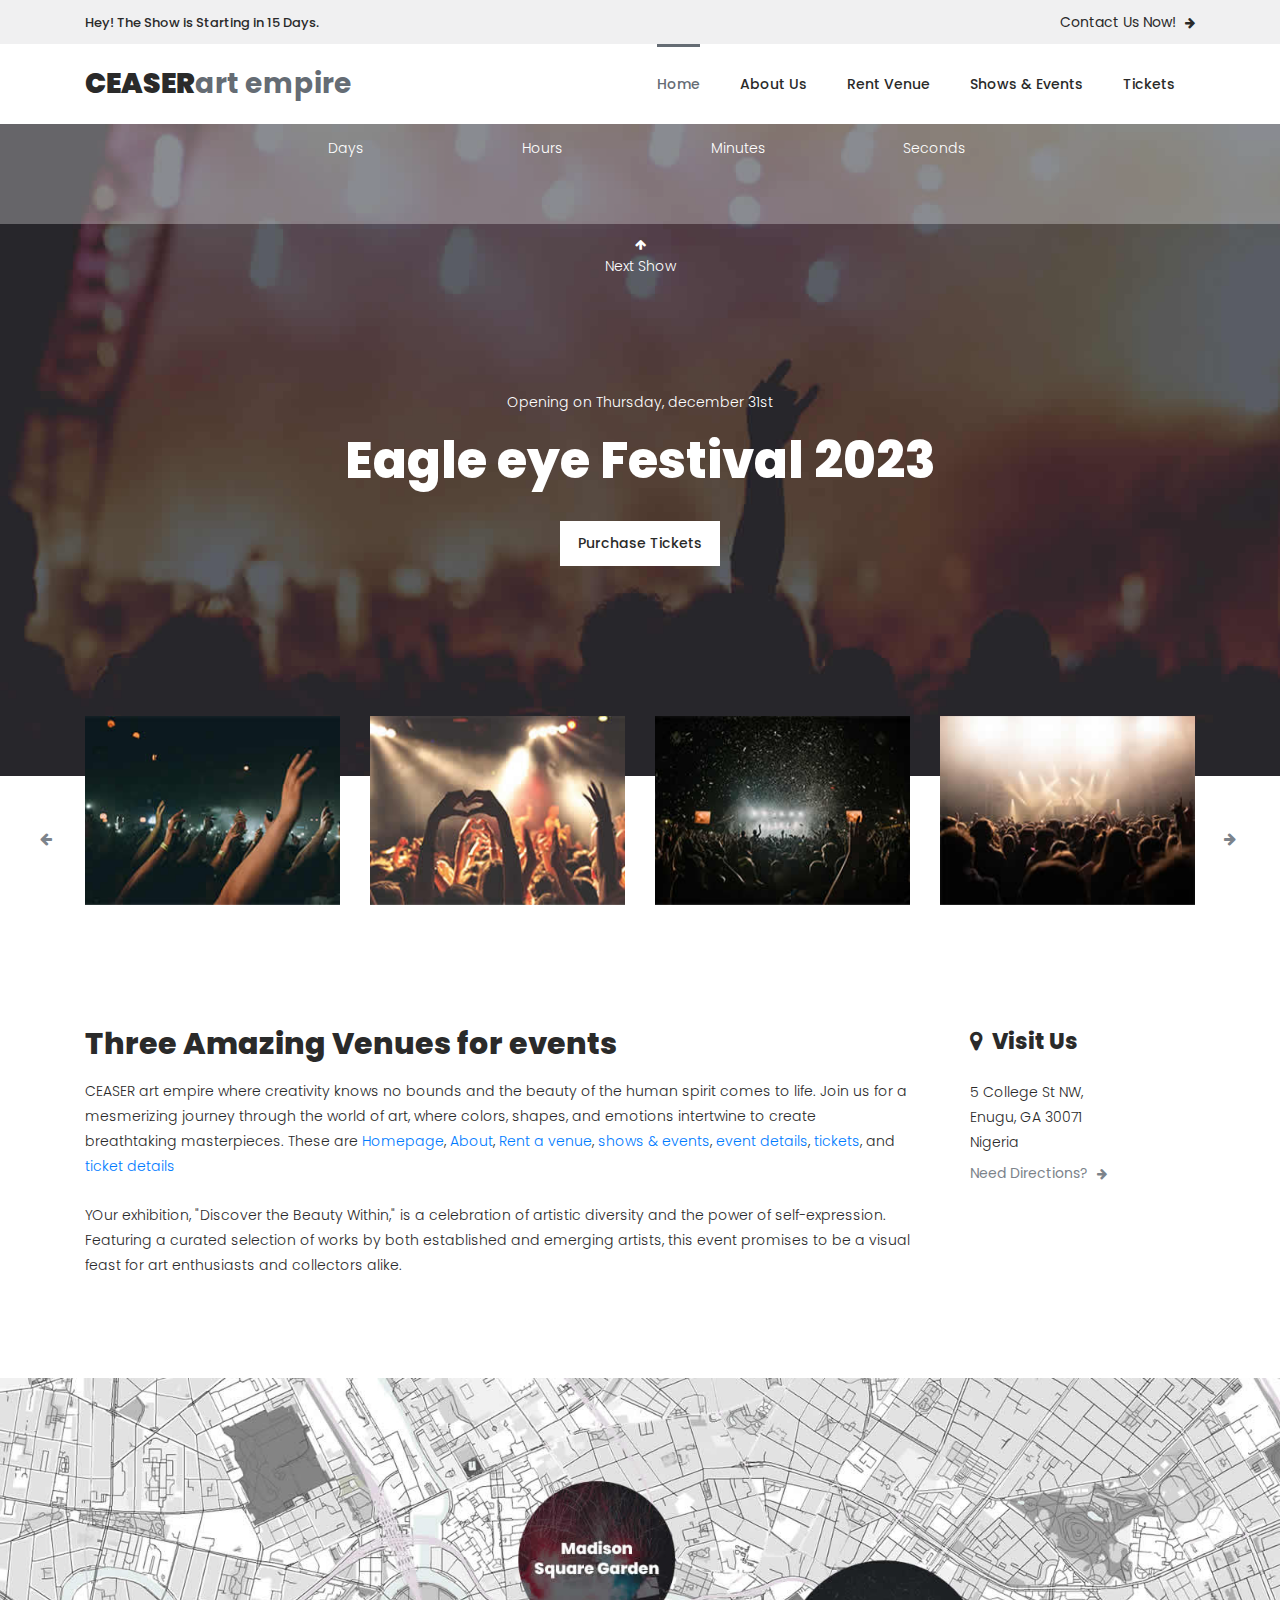
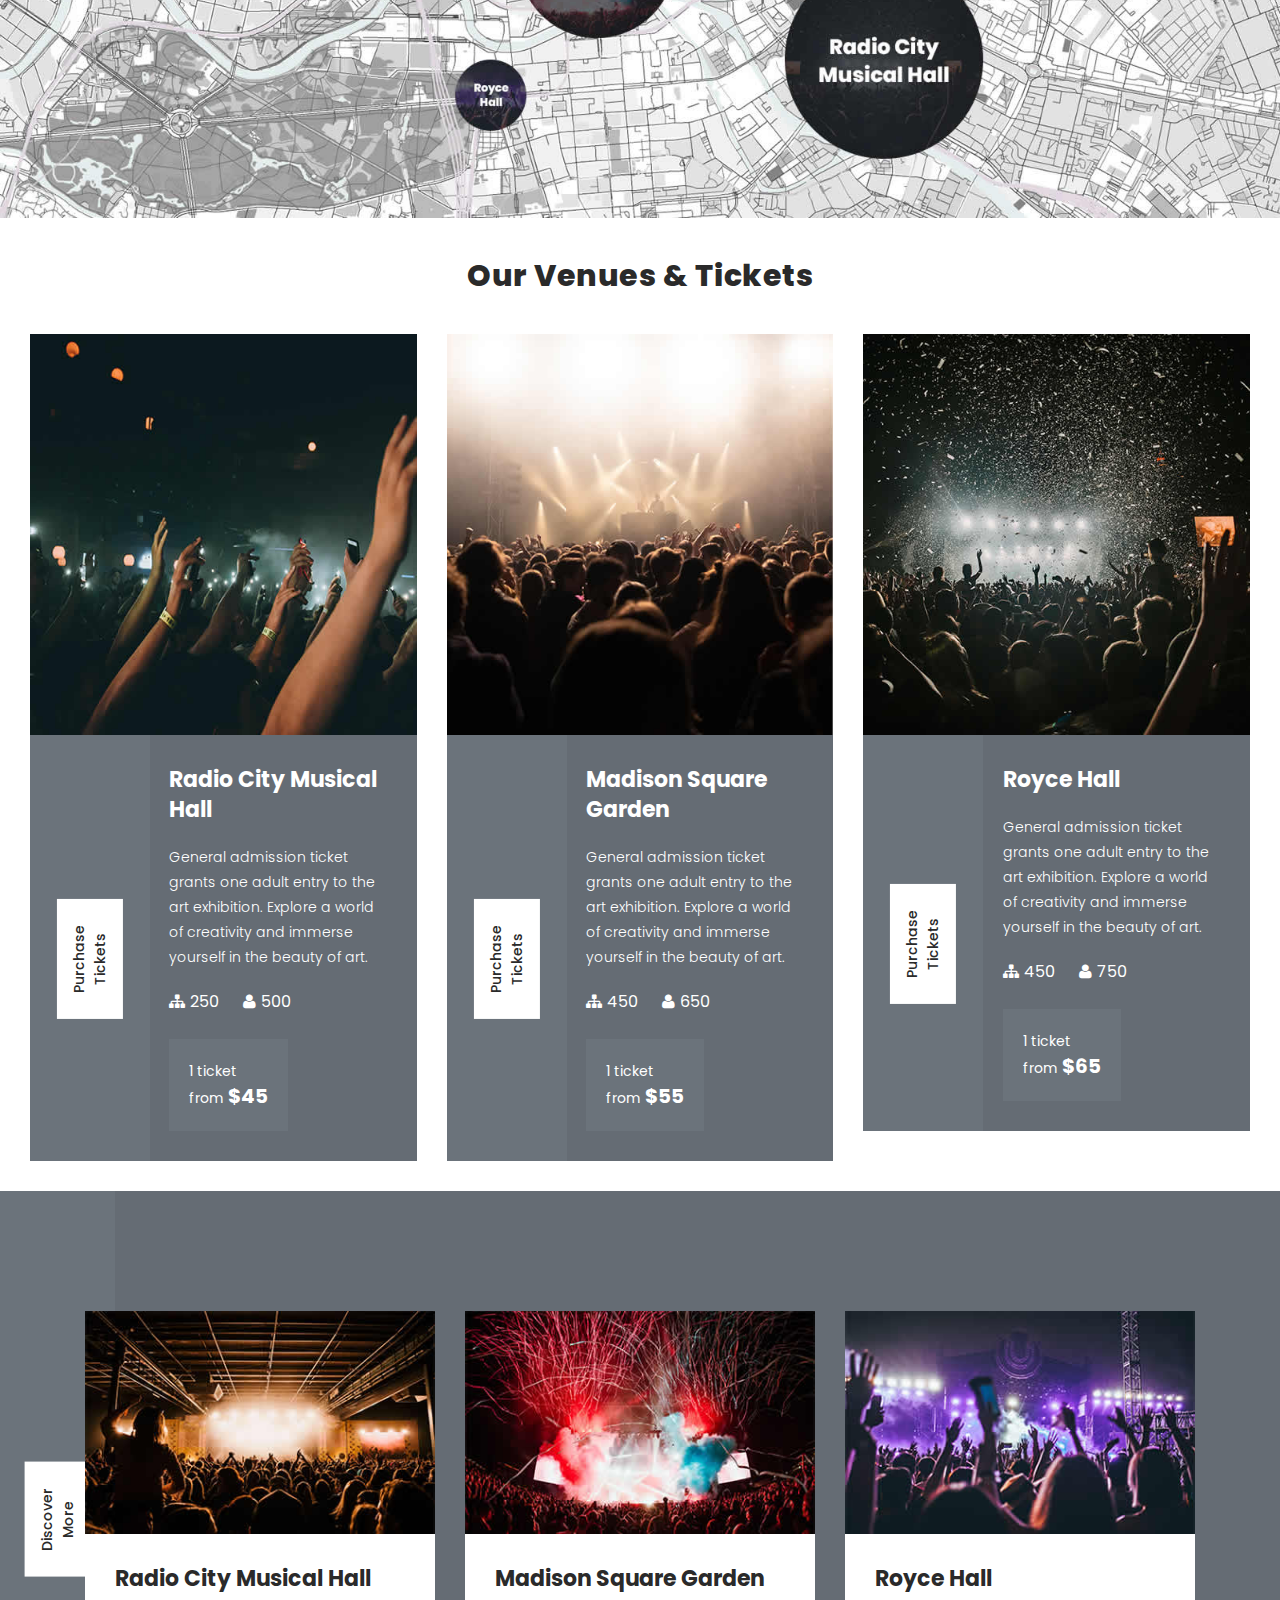
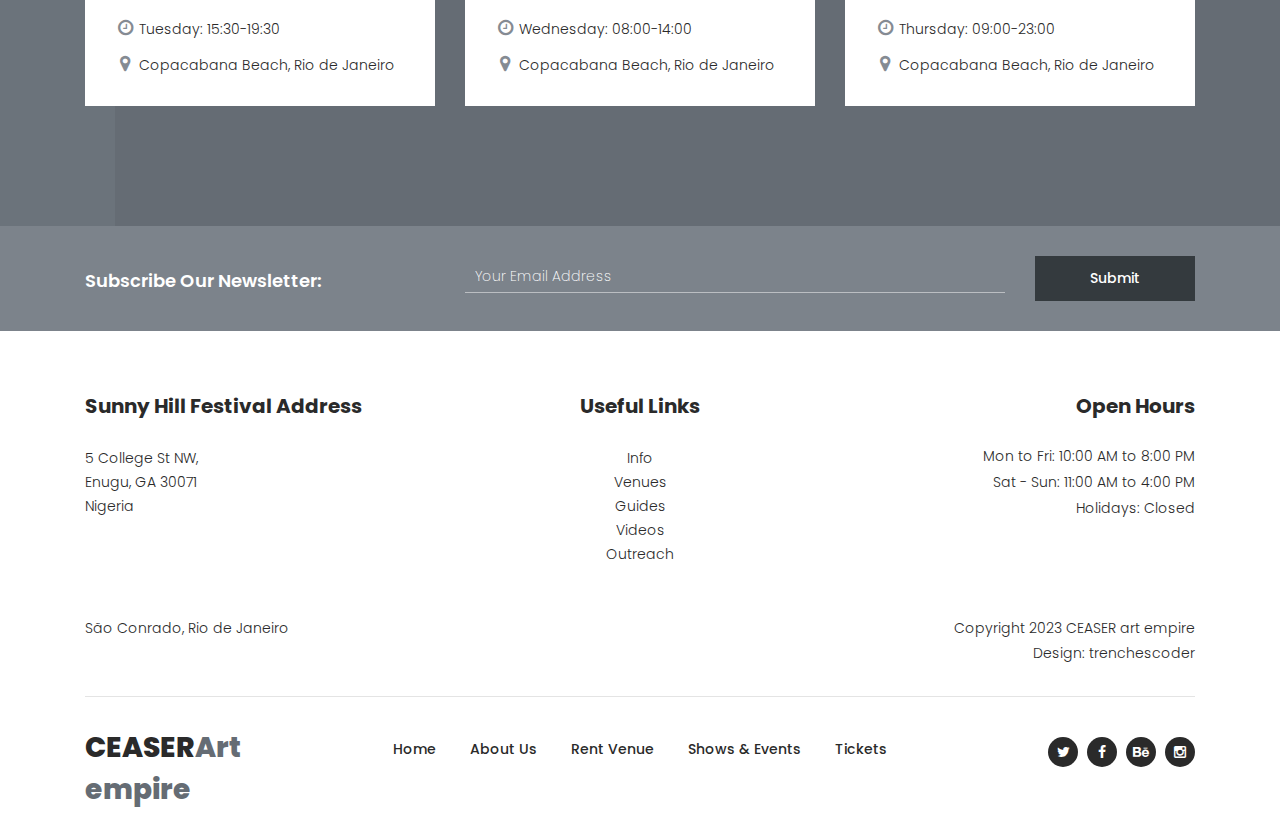
<file: index.html>
<!DOCTYPE html>
<html lang="en">

  <head>

    <meta charset="utf-8">
    <meta name="viewport" content="width=device-width, initial-scale=1, shrink-to-fit=no">
    <meta name="description" content="">
    <meta name="author" content="Tooplate">
    <link href="https://fonts.googleapis.com/css?family=Poppins:100,100i,200,200i,300,300i,400,400i,500,500i,600,600i,700,700i,800,800i,900,900i&display=swap" rel="stylesheet">

    <title>Art exbition</title>


    
    <link rel="stylesheet" type="text/css" href="assets/css/bootstrap.min.css">

    <link rel="stylesheet" type="text/css" href="assets/css/font-awesome.css">

    <link rel="stylesheet" type="text/css" href="assets/css/owl-carousel.css">

    <link rel="stylesheet" href="assets/css/tooplate-artxibition.css">

    </head>
    
    <body>
    
    <!-- ***** Preloader Start ***** -->
    <div id="js-preloader" class="js-preloader">
      <div class="preloader-inner">
        <span class="dot"></span>
        <div class="dots">
          <span></span>
          <span></span>
          <span></span>
        </div>
      </div>
    </div>
    <!-- ***** Preloader End ***** -->
    
    <!-- ***** Pre HEader ***** -->
    <div class="pre-header">
        <div class="container">
            <div class="row">
                <div class="col-lg-6 col-sm-6">
                    <span>Hey! The Show is Starting in 15 Days.</span>
                </div>
                <div class="col-lg-6 col-sm-6">
                    <div class="text-button">
                        <a href="rent-venue.html">Contact Us Now! <i class="fa fa-arrow-right"></i></a>
                    </div>
                </div>
            </div>
        </div>
    </div>
    
    <!-- ***** Header Area Start ***** -->
    <header class="header-area header-sticky">
        <div class="container">
            <div class="row">
                <div class="col-12">
                    <nav class="main-nav">
                        <!-- ***** Logo Start ***** -->
                        <a href="index.html" class="logo"><em>CEASER</em>art empire</a>
                        <!-- ***** Logo End ***** -->
                        <!-- ***** Menu Start ***** -->
                        <ul class="nav">
                            <li><a href="index.html" class="active">Home</a></li>
                            <li><a href="about.html">About Us</a></li>
                            <li><a href="rent-venue.html">Rent Venue</a></li>
                            <li><a href="shows-events.html">Shows & Events</a></li> 
                            <li><a href="tickets.html">Tickets</a></li> 
                        </ul>        
                        <a class='menu-trigger'>
                            <span>Menu</span>
                        </a>
                        <!-- ***** Menu End ***** -->
                    </nav>
                </div>
            </div>
        </div>
    </header>
    <!-- ***** Header Area End ***** -->

    <!-- ***** Main Banner Area Start ***** -->
    <div class="main-banner">
        <div class="counter-content">
            <ul>
                <li>Days<span id="days"></span></li>
                <li>Hours<span id="hours"></span></li>
                <li>Minutes<span id="minutes"></span></li>
                <li>Seconds<span id="seconds"></span></li>
            </ul>
        </div>
        <div class="container">
            <div class="row">
                <div class="col-lg-12">
                    <div class="main-content">
                        <div class="next-show">
                            <i class="fa fa-arrow-up"></i>
                            <span>Next Show</span>
                        </div>
                        <h6>Opening on Thursday, december 31st</h6>
                        <h2>Eagle eye Festival 2023</h2>
                        <div class="main-white-button">
                            <a href="ticket-details.html">Purchase Tickets</a>
                        </div>
                    </div>
                </div>
            </div>
        </div>
    </div>
    <!-- ***** Main Banner Area End ***** -->

    <!-- *** Owl Carousel Items ***-->
    <div class="show-events-carousel">
        <div class="container">
            <div class="row">
                <div class="col-lg-12">
                    <div class="owl-show-events owl-carousel">
                        <div class="item">
                            <a href="event-details.html"><img src="assets/images/show-events-01.jpg" alt=""></a>
                        </div>
                        <div class="item">
                            <a href="event-details.html"><img src="assets/images/show-events-02.jpg" alt=""></a> 
                        </div>
                        <div class="item">
                            <a href="event-details.html"><img src="assets/images/show-events-03.jpg" alt=""></a> 
                        </div>
                        <div class="item">
                            <a href="event-details.html"><img src="assets/images/show-events-04.jpg" alt=""></a> 
                        </div>
                        <div class="item">
                            <a href="event-details.html"><img src="assets/images/show-events-01.jpg" alt=""></a> 
                        </div>
                        <div class="item">
                            <a href="event-details.html"><img src="assets/images/show-events-02.jpg" alt=""></a> 
                        </div>
                        <div class="item">
                            <a href="event-details.html"><img src="assets/images/show-events-03.jpg" alt=""></a> 
                        </div>
                        <div class="item">
                            <a href="event-details.html"><img src="assets/images/show-events-04.jpg" alt=""></a> 
                        </div>
                    </div>
                </div>
            </div>
        </div>
    </div>

    
    <!-- *** Amazing Venus ***-->
    <div class="amazing-venues">
        <div class="container">
            <div class="row">
                <div class="col-lg-9">
                    <div class="left-content">
                        <h4>Three Amazing Venues for events</h4>
                        <p>CEASER art empire  where creativity knows no bounds and the beauty of the human spirit comes to life. Join us for a mesmerizing journey through the world of art, where colors, shapes, and emotions intertwine to create breathtaking masterpieces.
                        These are <a href="index.html">Homepage</a>, <a href="about.html">About</a>, 
                        <a href="rent-venue.html">Rent a venue</a>, <a href="shows-events.html">shows &amp; events</a>, 
                        <a href="event-details.html">event details</a>, <a href="tickets.html">tickets</a>, and <a href="ticket-details.html">ticket details</a>
                    </p>
                        <br>
                        <p>YOur exhibition, "Discover the Beauty Within," is a celebration of artistic diversity and the power of self-expression. Featuring a curated selection of works by both established and emerging artists, this event promises to be a visual feast for art enthusiasts and collectors alike.
                        </p>
                    </div>
                </div>
                <div class="col-lg-3">
                    <div class="right-content">
                        <h5><i class="fa fa-map-marker"></i> Visit Us</h5>
                        <span>5 College St NW, <br>Enugu, GA 30071<br>Nigeria</span>
                        <div class="text-button"><a href="show-events-details.html">Need Directions? <i class="fa fa-arrow-right"></i></a></div>
                    </div>
                </div>
            </div>
        </div>
    </div>


    <!-- *** Map ***-->
    <div class="map-image">
        <img src="assets/images/map-image.jpg" alt="Maps of 3 Venues">
    </div>


    <!-- *** Venues & Tickets ***-->
    <div class="venue-tickets">
        <div class="container-fluid">
            <div class="row">
                <div class="col-lg-12">
                    <div class="section-heading">
                        <h2>Our Venues & Tickets</h2>
                    </div>
                </div>
                <div class="col-lg-4">
                    <div class="venue-item">
                        <div class="thumb">
                            <img src="assets/images/venue-01.jpg" alt="">
                        </div>
                        <div class="down-content">
                            <div class="left-content">
                                <div class="main-white-button">
                                    <a href="ticket-details.html">Purchase Tickets</a>
                                </div>
                            </div>
                            <div class="right-content">
                                <h4>Radio City Musical Hall</h4>
                                <p>General admission ticket grants one adult entry to the art exhibition. Explore a world of creativity and immerse yourself in the beauty of art.</p>
                                <ul>
                                    <li><i class="fa fa-sitemap"></i>250</li>
                                    <li><i class="fa fa-user"></i>500</li>
                                </ul>
                                <div class="price">
                                    <span>1 ticket<br>from <em>$45</em></span>
                                </div>
                            </div> 
                        </div>
                    </div>
                </div>
                <div class="col-lg-4">
                    <div class="venue-item">
                        <div class="thumb">
                            <img src="assets/images/venue-02.jpg" alt="">
                        </div>
                        <div class="down-content">
                            <div class="left-content">
                                <div class="main-white-button">
                                    <a href="ticket-details.html">Purchase Tickets</a>
                                </div>
                            </div>
                            <div class="right-content">
                                <h4>Madison Square Garden</h4>
                            <p>General admission ticket grants one adult entry to the art exhibition. Explore a world of creativity and immerse yourself in the beauty of art.</p>
                                <ul>
                                    <li><i class="fa fa-sitemap"></i>450</li>
                                    <li><i class="fa fa-user"></i>650</li>
                                </ul>
                                <div class="price">
                                    <span>1 ticket<br>from <em>$55</em></span>
                                </div>
                            </div> 
                        </div>
                    </div>
                </div>
                <div class="col-lg-4">
                    <div class="venue-item">
                        <div class="thumb">
                            <img src="assets/images/venue-03.jpg" alt="">
                        </div>
                        <div class="down-content">
                            <div class="left-content">
                                <div class="main-white-button">
                                    <a href="ticket-details.html">Purchase Tickets</a>
                                </div>
                            </div>
                            <div class="right-content">
                                <h4>Royce Hall</h4>
                                <p>General admission ticket grants one adult entry to the art exhibition. Explore a world of creativity and immerse yourself in the beauty of art.</p>
                                <ul>
                                    <li><i class="fa fa-sitemap"></i>450</li>
                                    <li><i class="fa fa-user"></i>750</li>
                                </ul>
                                <div class="price">
                                    <span>1 ticket<br>from <em>$65</em></span>
                                </div>
                            </div> 
                        </div>
                    </div>
                </div>
            </div>
        </div>
    </div>


    <!-- *** Coming Events ***-->
    <div class="coming-events">
        <div class="left-button">
            <div class="main-white-button">
                <a href="shows-events.html">Discover More</a>
            </div>
        </div>
        <div class="container">
            <div class="row">
                <div class="col-lg-4">
                    <div class="event-item">
                        <div class="thumb">
                            <a href="event-details.html"><img src="assets/images/event-01.jpg" alt=""></a>
                        </div>
                        <div class="down-content">
                            <a href="event-details.html"><h4>Radio City Musical Hall</h4></a>
                            <ul>
                                <li><i class="fa fa-clock-o"></i> Tuesday: 15:30-19:30</li>
                                <li><i class="fa fa-map-marker"></i> Copacabana Beach, Rio de Janeiro</li>
                            </ul>
                        </div>
                    </div>
                </div>
                <div class="col-lg-4">
                    <div class="event-item">
                        <div class="thumb">
                            <a href="event-details.html"><img src="assets/images/event-02.jpg" alt=""></a>
                        </div>
                        <div class="down-content">
                            <a href="event-details.html"><h4>Madison Square Garden</h4></a>
                            <ul>
                                <li><i class="fa fa-clock-o"></i> Wednesday: 08:00-14:00</li>
                                <li><i class="fa fa-map-marker"></i> Copacabana Beach, Rio de Janeiro</li>
                            </ul>
                        </div>
                    </div>
                </div>
                <div class="col-lg-4">
                    <div class="event-item">
                        <div class="thumb">
                            <a href="event-details.html"><img src="assets/images/event-03.jpg" alt=""></a>
                        </div>
                        <div class="down-content">
                            <a href="event-details.html"><h4>Royce Hall</h4></a>
                            <ul>
                                <li><i class="fa fa-clock-o"></i> Thursday: 09:00-23:00</li>
                                <li><i class="fa fa-map-marker"></i> Copacabana Beach, Rio de Janeiro</li>
                            </ul>
                        </div>
                    </div>
                </div>
            </div>
        </div>
    </div>


    <!-- *** Subscribe *** -->
    <div class="subscribe">
        <div class="container">
            <div class="row">
                <div class="col-lg-4">
                    <h4>Subscribe Our Newsletter:</h4>
                </div>
                <div class="col-lg-8">
                    <form id="subscribe" action="" method="get">
                        <div class="row">
                          <div class="col-lg-9">
                            <fieldset>
                              <input name="email" type="text" id="email" pattern="[^ @]*@[^ @]*" placeholder="Your Email Address" required="">
                            </fieldset>
                          </div>
                          <div class="col-lg-3">
                            <fieldset>
                              <button type="submit" id="form-submit" class="main-dark-button">Submit</button>
                            </fieldset>
                          </div>
                        </div>
                    </form>
                </div>
            </div>
        </div>
    </div>

    <!-- *** Footer *** -->
    <footer>
        <div class="container">
            <div class="row">
                <div class="col-lg-4">
                    <div class="address">
                        <h4>Sunny Hill Festival Address</h4>
                        <span>5 College St NW, <br>Enugu, GA 30071<br>Nigeria</span>
                    </div>
                </div>
                <div class="col-lg-4">
                    <div class="links">
                        <h4>Useful Links</h4>
                        <ul>
                            <li><a href="#">Info</a></li>
                            <li><a href="#">Venues</a></li>
                            <li><a href="#">Guides</a></li>
                            <li><a href="#">Videos</a></li>
                            <li><a href="#">Outreach</a></li>
                        </ul>
                    </div>
                </div>
                <div class="col-lg-4">
                    <div class="hours">
                        <h4>Open Hours</h4>
                        <ul>
                            <li>Mon to Fri: 10:00 AM to 8:00 PM</li>
                            <li>Sat - Sun: 11:00 AM to 4:00 PM</li>
                            <li>Holidays: Closed</li>
                        </ul>
                    </div>
                </div>
                <div class="col-lg-12">
                    <div class="under-footer">
                        <div class="row">
                            <div class="col-lg-6 col-sm-6">
                                <p>São Conrado, Rio de Janeiro</p>
                            </div>
                            <div class="col-lg-6 col-sm-6">
                                <p class="copyright">Copyright 2023 CEASER art empire 
                    
                    			<br>Design: <a rel="nofollow" target="_parent">trenchescoder</a></p>
                            </div>
                        </div>
                    </div>
                </div>
                <div class="col-lg-12">
                    <div class="sub-footer">
                        <div class="row">
                            <div class="col-lg-3">
                                <div class="logo"><span><em>CEASER</em>Art empire</span></div>
                            </div>
                            <div class="col-lg-6">
                                <div class="menu">
                                    <ul>
                                        <li><a href="index.html" class="active">Home</a></li>
                                        <li><a href="about.html">About Us</a></li>
                                        <li><a href="rent-venue.html">Rent Venue</a></li>
                                        <li><a href="shows-events.html">Shows & Events</a></li> 
                                        <li><a href="tickets.html">Tickets</a></li> 
                                    </ul>
                                </div>
                            </div>
                            <div class="col-lg-3">
                                <div class="social-links">
                                    <ul>
                                        <li><a href="#"><i class="fa fa-twitter"></i></a></li>
                                        <li><a href="#"><i class="fa fa-facebook"></i></a></li>
                                        <li><a href="#"><i class="fa fa-behance"></i></a></li>
                                        <li><a href="#"><i class="fa fa-instagram"></i></a></li>
                                    </ul>
                                </div>
                            </div>
                        </div>
                    </div>
                </div>
            </div>
        </div>
    </footer>

    <!-- jQuery -->
    <script src="assets/js/jquery-2.1.0.min.js"></script>

    <!-- Bootstrap -->
    <script src="assets/js/popper.js"></script>
    <script src="assets/js/bootstrap.min.js"></script>

    <!-- Plugins -->
    <script src="assets/js/scrollreveal.min.js"></script>
    <script src="assets/js/waypoints.min.js"></script>
    <script src="assets/js/jquery.counterup.min.js"></script>
    <script src="assets/js/imgfix.min.js"></script> 
    <script src="assets/js/mixitup.js"></script> 
    <script src="assets/js/accordions.js"></script>
    <script src="assets/js/owl-carousel.js"></script>
    
    <!-- Global Init -->
    <script src="assets/js/custom.js"></script>

  </body>
</html>
</file>
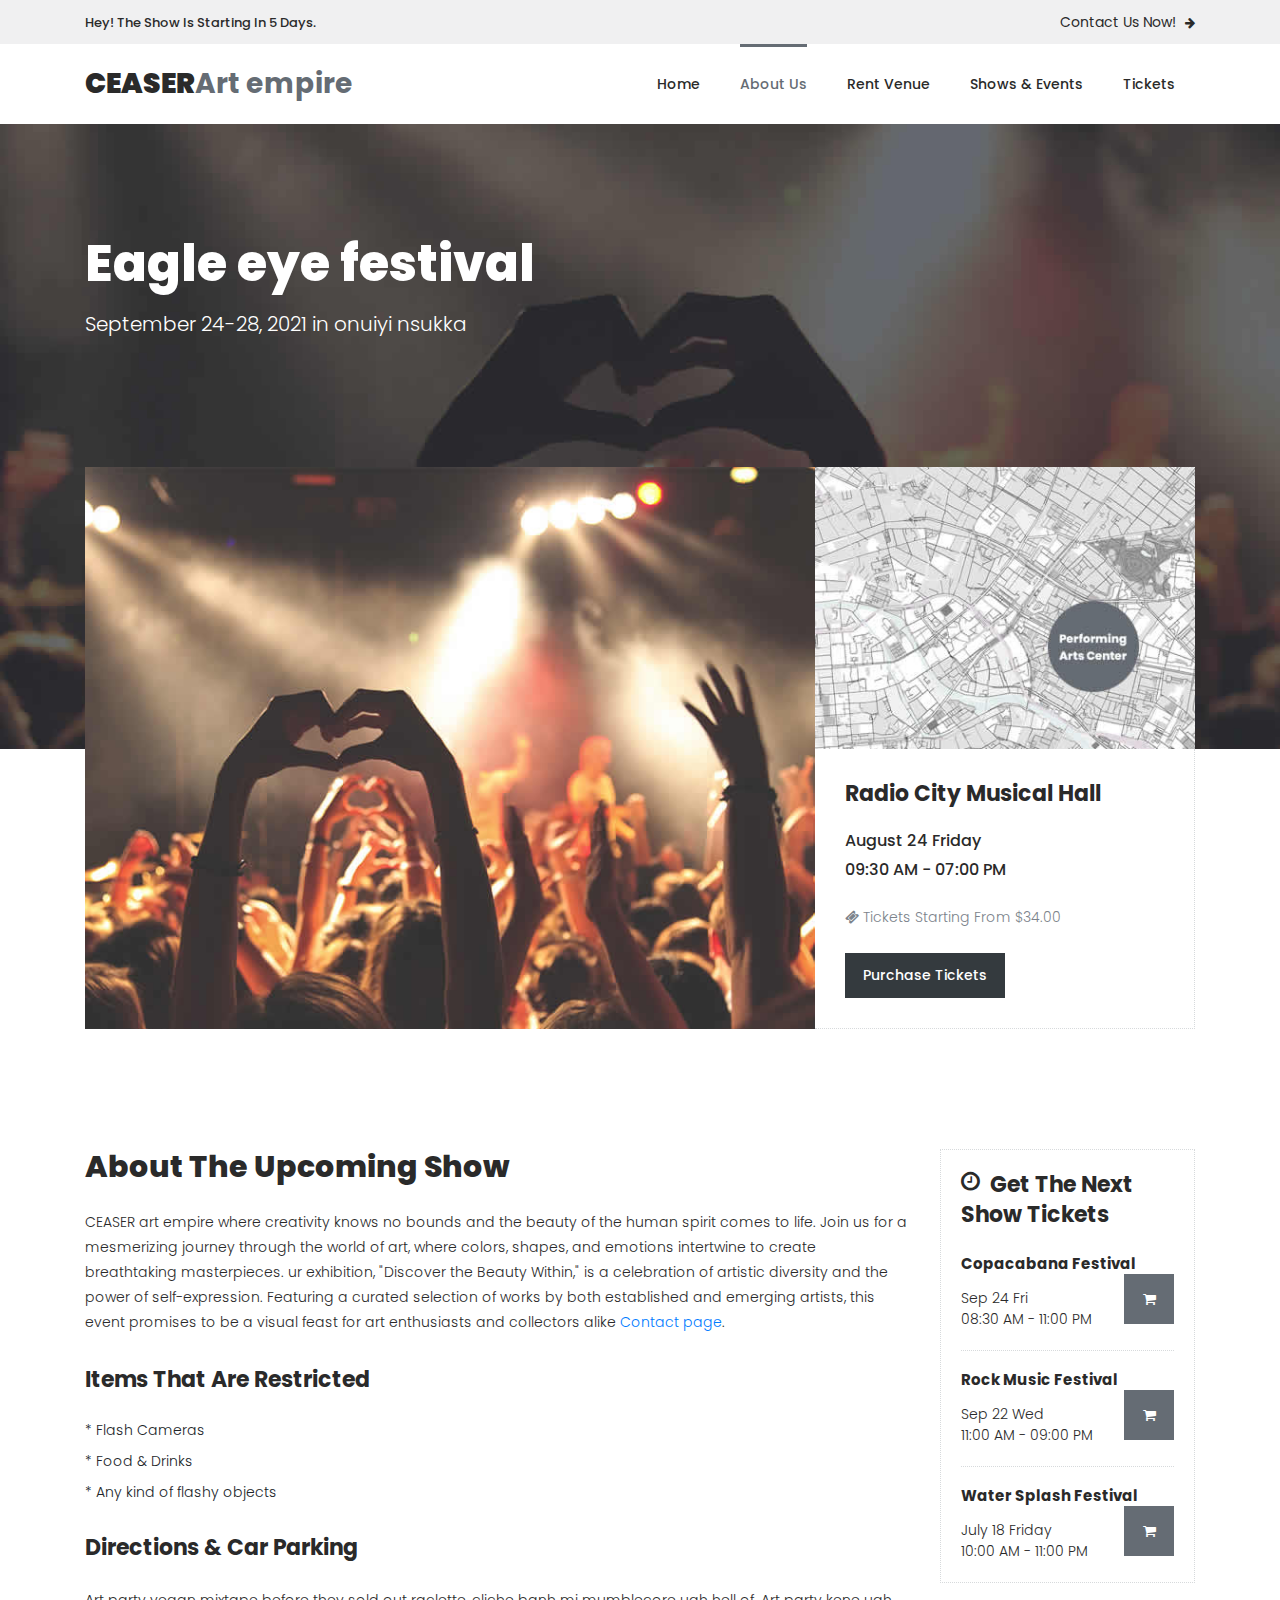
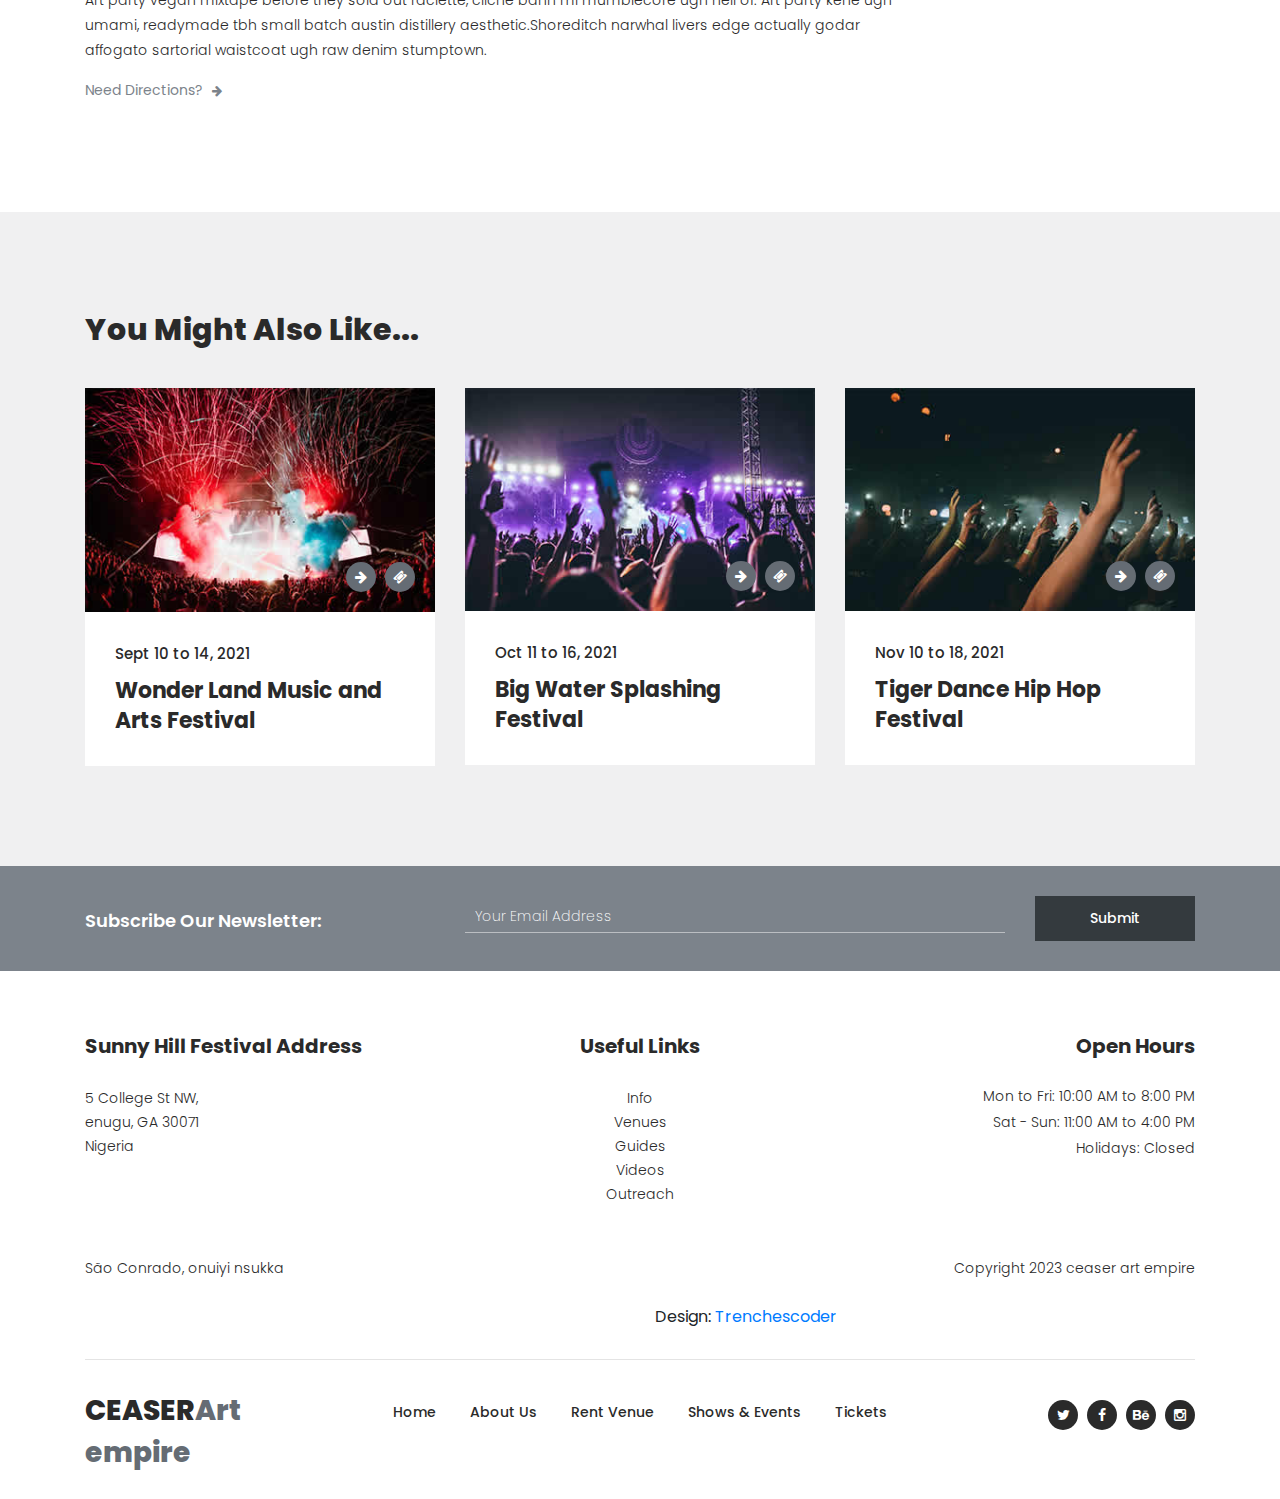
<file: about.html>
<!DOCTYPE html>
<html lang="en">

  <head>

    <meta charset="utf-8">
    <meta name="viewport" content="width=device-width, initial-scale=1, shrink-to-fit=no">
    <meta name="description" content="">
    <meta name="author" content="Tooplate">
    <link href="https://fonts.googleapis.com/css?family=Poppins:100,100i,200,200i,300,300i,400,400i,500,500i,600,600i,700,700i,800,800i,900,900i&display=swap" rel="stylesheet">

    <title>ceaser art empire</title>


    <!-- Additional CSS Files -->
    <link rel="stylesheet" type="text/css" href="assets/css/bootstrap.min.css">

    <link rel="stylesheet" type="text/css" href="assets/css/font-awesome.css">

    <link rel="stylesheet" type="text/css" href="assets/css/owl-carousel.css">

    <link rel="stylesheet" href="assets/css/tooplate-artxibition.css">

    </head>
    
    <body>
    
    <!-- ***** Preloader Start ***** -->
    <div id="js-preloader" class="js-preloader">
      <div class="preloader-inner">
        <span class="dot"></span>
        <div class="dots">
          <span></span>
          <span></span>
          <span></span>
        </div>
      </div>
    </div>
    <!-- ***** Preloader End ***** -->

    <!-- ***** Pre HEader ***** -->
    <div class="pre-header">
        <div class="container">
            <div class="row">
                <div class="col-lg-6 col-sm-6">
                    <span>Hey! The Show Is Starting In 5 Days.</span>
                </div>
                <div class="col-lg-6 col-sm-6">
                    <div class="text-button">
                        <a href="rent-venue.html">Contact Us Now! <i class="fa fa-arrow-right"></i></a>
                    </div>
                </div>
            </div>
        </div>
    </div>
    
    <!-- ***** Header Area Start ***** -->
    <header class="header-area header-sticky">
        <div class="container">
            <div class="row">
                <div class="col-12">
                    <nav class="main-nav">
                        <!-- ***** Logo Start ***** -->
                        <a href="index.html" class="logo"><em>CEASER</em>Art empire</a>
                        <!-- ***** Logo End ***** -->
                        <!-- ***** Menu Start ***** -->
                        <ul class="nav">
                            <li><a href="index.html">Home</a></li>
                            <li><a href="about.html" class="active">About Us</a></li>
                            <li><a href="rent-venue.html">Rent Venue</a></li>
                            <li><a href="shows-events.html">Shows & Events</a></li> 
                            <li><a href="tickets.html">Tickets</a></li> 
                        </ul>        
                        <a class='menu-trigger'>
                            <span>Menu</span>
                        </a>
                        <!-- ***** Menu End ***** -->
                    </nav>
                </div>
            </div>
        </div>
    </header>
    <!-- ***** Header Area End ***** -->

    <!-- ***** About Us Page ***** -->
    <div class="page-heading-about">
        <div class="container">
            <div class="row">
                <div class="col-lg-12">
                    <h2>Eagle eye festival</h2>
                    <span>September 24-28, 2021 in onuiyi nsukka</span>
                </div>
            </div>
        </div>
    </div>

    <div class="about-item">
        <div class="container">
            <div class="row">
                <div class="col-lg-8">
                    <div class="left-image">
                        <img src="assets/images/about-image.jpg" alt="party time">
                    </div>
                </div>
                <div class="col-lg-4">
                    <div class="right-content">
                        <div class="about-map-image">
                            <img src="assets/images/about-map-image.jpg" alt="party location">
                        </div>
                        <div class="down-content">
                            <h4>Radio City Musical Hall</h4>
                            <ul>
                                <li>August 24 Friday</li>
                                <li>09:30 AM - 07:00 PM</li>
                            </ul>
                            <span><i class="fa fa-ticket"></i> Tickets Starting From $34.00</span>
                            <div class="main-dark-button">
                                <a href="ticket-details.html">Purchase Tickets</a>
                            </div>
                        </div>
                    </div>
                </div>
            </div>
        </div>
    </div>

    <div class="about-upcoming-shows">
        <div class="container">
            <div class="row">
                <div class="col-lg-9">
                    <h2>About The Upcoming Show</h2>
                    <p>CEASER art empire  where creativity knows no bounds and the beauty of the human spirit comes to life. Join us for a mesmerizing journey through the world of art, where colors, shapes, and emotions intertwine to create breathtaking masterpieces.
                       ur exhibition, "Discover the Beauty Within," is a celebration of artistic diversity and the power of self-expression. Featuring a curated selection of works by both established and emerging artists, this event promises to be a visual feast for art enthusiasts and collectors alike <a href="https://www.tooplate.com/contact" target="_blank">Contact page</a>.</p></p>
                    <h4>Items That Are Restricted</h4>
                    <ul>
                        <li>* Flash Cameras</li>
                        <li>* Food & Drinks</li>
                        <li>* Any kind of flashy objects</li>
                    </ul>
                    <h4>Directions & Car Parking</h4>
                    <p>Art party vegan mixtape before they sold out raclette, cliche banh mi mumblecore ugh hell of. Art party kene 
                        ugh umami, readymade tbh small batch austin distillery aesthetic.Shoreditch narwhal livers edge actually godar
                        affogato sartorial waistcoat ugh raw denim stumptown.
                        </p>
                    <div class="text-button">
                        <a href="event-details.html">Need Directions? <i class="fa fa-arrow-right"></i></a>
                    </div>
                </div>
                <div class="col-lg-3">
                    <div class="next-shows">
                        <h4><i class="fa fa-clock-o"></i> Get The Next Show Tickets</h4>
                        <ul>
                            <li>
                                <h5>Copacabana Festival</h5>
                                <span>Sep 24 Fri<br>08:30 AM - 11:00 PM</span>
                                <div class="icon-button">
                                    <a href="ticket-details.html">
                                        <i class="fa fa-shopping-cart"></i>
                                    </a>
                                </div>
                            </li>
                            <li>
                                <h5>Rock Music Festival</h5>
                                <span>Sep 22 Wed<br>11:00 AM - 09:00 PM</span>
                                <div class="icon-button">
                                    <a href="ticket-details.html">
                                        <i class="fa fa-shopping-cart"></i>
                                    </a>
                                </div>
                            </li>
                            <li>
                                <h5>Water Splash Festival</h5>
                                <span>July 18 Friday<br>10:00 AM - 11:00 PM</span>
                                <div class="icon-button">
                                    <a href="ticket-details.html">
                                        <i class="fa fa-shopping-cart"></i>
                                    </a>
                                </div>
                            </li>
                        </ul>
                    </div>
                </div>
            </div>
        </div>
    </div>

    <div class="also-like">
        <div class="container">
            <div class="row">
                <div class="col-lg-12">
                    <h2>You Might Also Like...</h2>
                </div>
                <div class="col-lg-4">
                    <div class="like-item">
                        <div class="thumb">
                            <a href="event-details.html"><img src="assets/images/like-01.jpg" alt=""></a>
                            <div class="icons">
                                <ul>
                                    <li><a href="event-details.html"><i class="fa fa-arrow-right"></i></a></li>
                                    <li><a href="ticket-details.html"><i class="fa fa-ticket"></i></a></li>
                                </ul>
                            </div>
                        </div>
                        <div class="down-content">
                            <span>Sept 10 to 14, 2021</span>
                            <a href="event-details.html"><h4>Wonder Land Music and Arts Festival</h4></a>
                        </div>
                    </div>
                </div>
                <div class="col-lg-4">
                    <div class="like-item">
                        <div class="thumb">
                            <a href="event-details.html"><img src="assets/images/like-02.jpg" alt=""></a>
                            <div class="icons">
                                <ul>
                                    <li><a href="event-details.html"><i class="fa fa-arrow-right"></i></a></li>
                                    <li><a href="ticket-details.html"><i class="fa fa-ticket"></i></a></li>
                                </ul>
                            </div>
                        </div>
                        <div class="down-content">
                            <span>Oct 11 to 16, 2021</span>
                            <a href="event-details.html"><h4>Big Water Splashing Festival</h4></a>
                        </div>
                    </div>
                </div>
                <div class="col-lg-4">
                    <div class="like-item">
                        <div class="thumb">
                            <a href="event-details.html"><img src="assets/images/like-03.jpg" alt=""></a>
                            <div class="icons">
                                <ul>
                                    <li><a href="event-details.html"><i class="fa fa-arrow-right"></i></a></li>
                                    <li><a href="ticket-details.html"><i class="fa fa-ticket"></i></a></li>
                                </ul>
                            </div>
                        </div>
                        <div class="down-content">
                            <span>Nov 10 to 18, 2021</span>
                            <a href="event-details.html"><h4>Tiger Dance Hip Hop Festival</h4></a>
                        </div>
                    </div>
                </div>
            </div>
        </div>
    </div>


    <!-- *** Subscribe *** -->
    <div class="subscribe">
        <div class="container">
            <div class="row">
                <div class="col-lg-4">
                    <h4>Subscribe Our Newsletter:</h4>
                </div>
                <div class="col-lg-8">
                    <form id="subscribe" action="" method="get">
                        <div class="row">
                          <div class="col-lg-9">
                            <fieldset>
                              <input name="email" type="text" id="email" pattern="[^ @]*@[^ @]*" placeholder="Your Email Address" required="">
                            </fieldset>
                          </div>
                          <div class="col-lg-3">
                            <fieldset>
                              <button type="submit" id="form-submit" class="main-dark-button">Submit</button>
                            </fieldset>
                          </div>
                        </div>
                    </form>
                </div>
            </div>
        </div>
    </div>

    <!-- *** Footer *** -->
    <footer>
        <div class="container">
            <div class="row">
                <div class="col-lg-4">
                    <div class="address">
                        <h4>Sunny Hill Festival Address</h4>
                        <span>5 College St NW, <br>enugu, GA 30071<br>Nigeria</span>
                    </div>
                </div>
                <div class="col-lg-4">
                    <div class="links">
                        <h4>Useful Links</h4>
                        <ul>
                            <li><a href="#">Info</a></li>
                            <li><a href="#">Venues</a></li>
                            <li><a href="#">Guides</a></li>
                            <li><a href="#">Videos</a></li>
                            <li><a href="#">Outreach</a></li>
                        </ul>
                    </div>
                </div>
                <div class="col-lg-4">
                    <div class="hours">
                        <h4>Open Hours</h4>
                        <ul>
                            <li>Mon to Fri: 10:00 AM to 8:00 PM</li>
                            <li>Sat - Sun: 11:00 AM to 4:00 PM</li>
                            <li>Holidays: Closed</li>
                        </ul>
                    </div>
                </div>
                <div class="col-lg-12">
                    <div class="under-footer">
                        <div class="row">
                            <div class="col-lg-6">
                                <p>São Conrado, onuiyi nsukka</p>
                            </div>
                            <div class="col-lg-6">
                                <p class="copyright">Copyright 2023 ceaser art empire</p>
                    
                    			<br>Design: <a rel="nofollow" href="" target="_parent">Trenchescoder</a></p>
                            </div>
                        </div>
                    </div>
                </div>
                <div class="col-lg-12">
                    <div class="sub-footer">
                        <div class="row">
                            <div class="col-lg-3">
                                <div class="logo"><span><em>CEASER</em>Art empire</span></div>
                            </div>
                            <div class="col-lg-6">
                                <div class="menu">
                                    <ul>
                                        <li><a href="index.html" class="active">Home</a></li>
                                        <li><a href="about.html">About Us</a></li>
                                        <li><a href="rent-venue.html">Rent Venue</a></li>
                                        <li><a href="shows-events.html">Shows & Events</a></li> 
                                        <li><a href="tickets.html">Tickets</a></li> 
                                    </ul>
                                </div>
                            </div>
                            <div class="col-lg-3">
                                <div class="social-links">
                                    <ul>
                                        <li><a href="#"><i class="fa fa-twitter"></i></a></li>
                                        <li><a href="#"><i class="fa fa-facebook"></i></a></li>
                                        <li><a href="#"><i class="fa fa-behance"></i></a></li>
                                        <li><a href="#"><i class="fa fa-instagram"></i></a></li>
                                    </ul>
                                </div>
                            </div>
                        </div>
                    </div>
                </div>
            </div>
        </div>
    </footer>

    <!-- jQuery -->
    <script src="assets/js/jquery-2.1.0.min.js"></script>

    <!-- Bootstrap -->
    <script src="assets/js/popper.js"></script>
    <script src="assets/js/bootstrap.min.js"></script>

    <!-- Plugins -->
    <script src="assets/js/scrollreveal.min.js"></script>
    <script src="assets/js/waypoints.min.js"></script>
    <script src="assets/js/jquery.counterup.min.js"></script>
    <script src="assets/js/imgfix.min.js"></script> 
    <script src="assets/js/mixitup.js"></script> 
    <script src="assets/js/accordions.js"></script>
    <script src="assets/js/owl-carousel.js"></script>
    
    <!-- Global Init -->
    <script src="assets/js/custom.js"></script>
  </body>
</html>
</file>
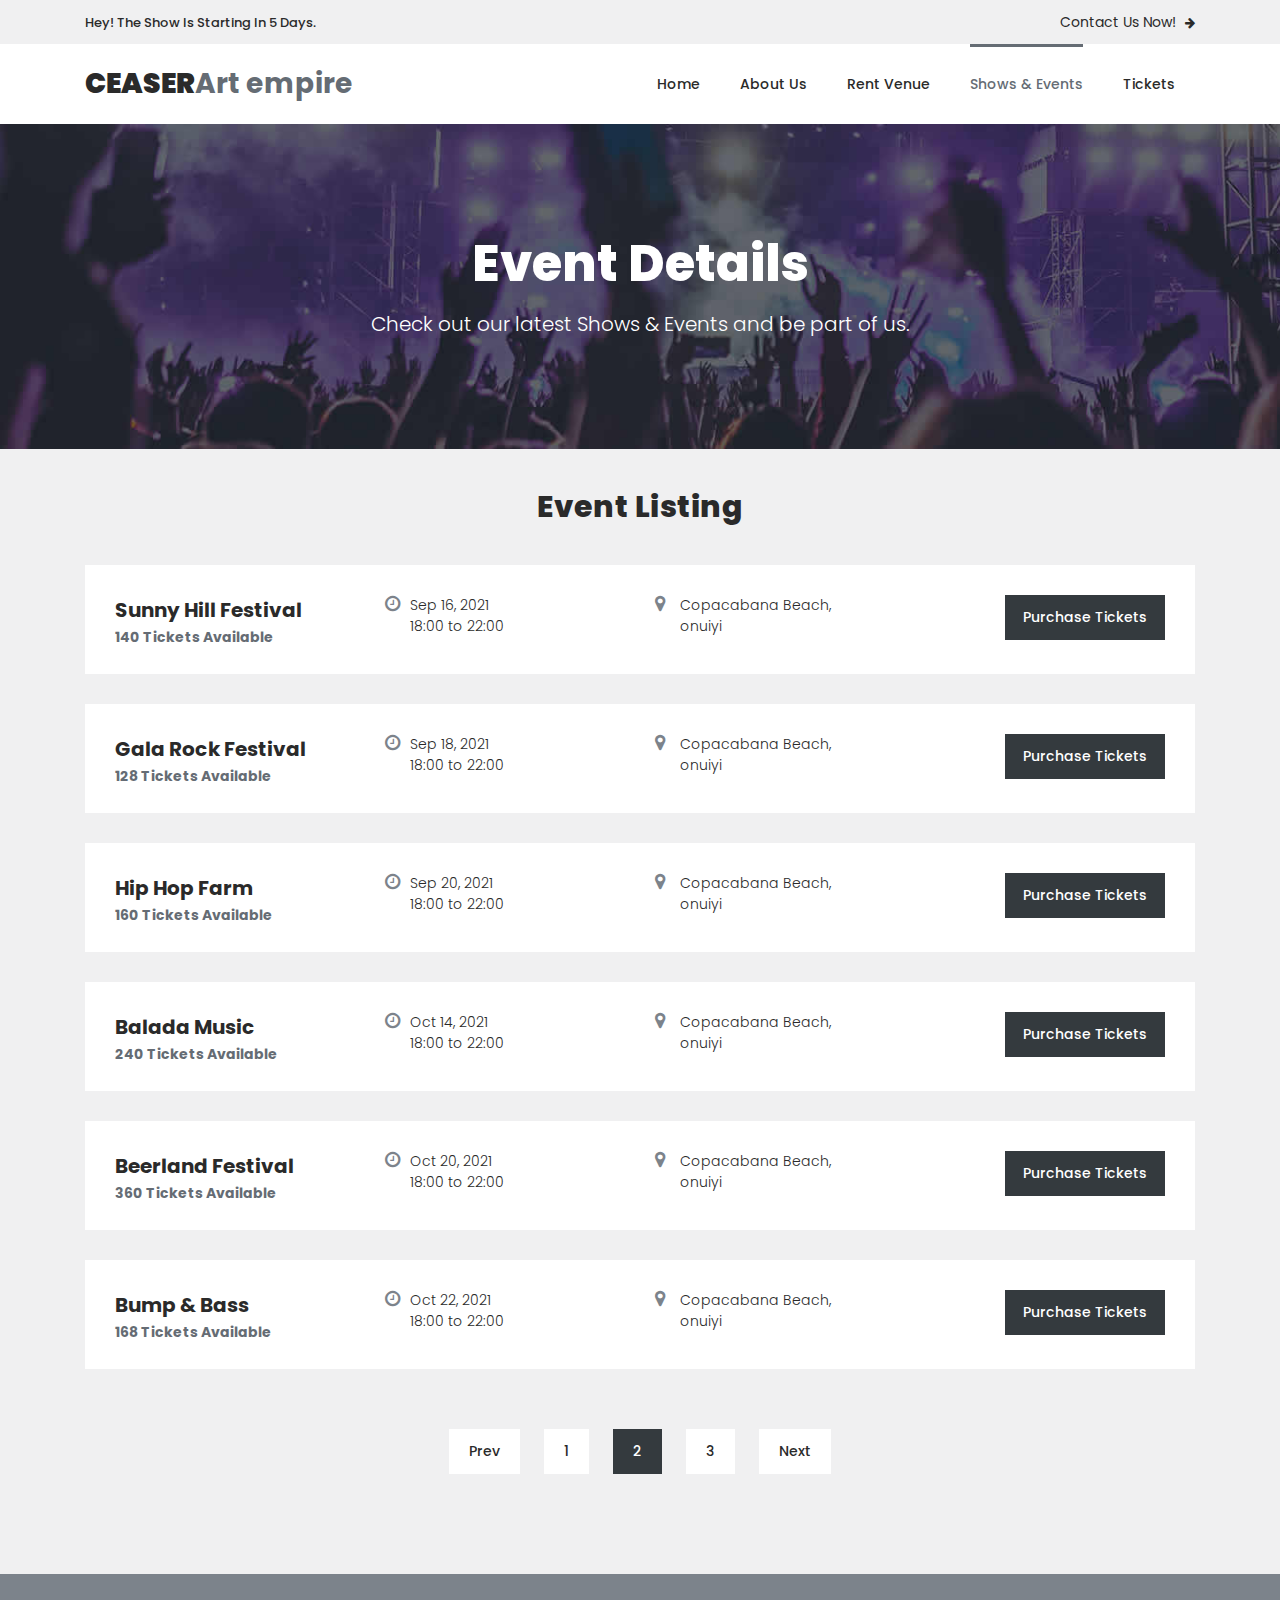
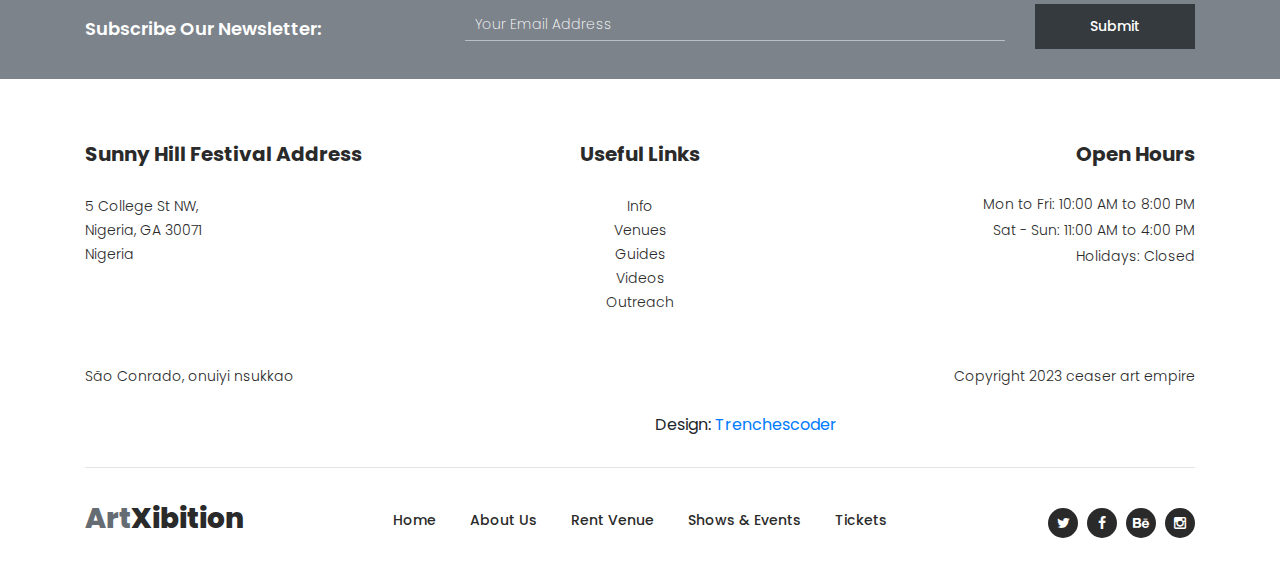
<file: event-details.html>
<!DOCTYPE html>
<html lang="en">

  <head>

    <meta charset="utf-8">
    <meta name="viewport" content="width=device-width, initial-scale=1, shrink-to-fit=no">
    <meta name="description" content="">
    <meta name="author" content="Tooplate">
    <link href="https://fonts.googleapis.com/css?family=Poppins:100,100i,200,200i,300,300i,400,400i,500,500i,600,600i,700,700i,800,800i,900,900i&display=swap" rel="stylesheet">

    <title>ceaser are empire</title>


    <!-- Additional CSS Files -->
    <link rel="stylesheet" type="text/css" href="assets/css/bootstrap.min.css">

    <link rel="stylesheet" type="text/css" href="assets/css/font-awesome.css">

    <link rel="stylesheet" type="text/css" href="assets/css/owl-carousel.css">

    <link rel="stylesheet" href="assets/css/tooplate-artxibition.css">

    </head>
    
    <body>
    
    <!-- ***** Preloader Start ***** -->
    <div id="js-preloader" class="js-preloader">
      <div class="preloader-inner">
        <span class="dot"></span>
        <div class="dots">
          <span></span>
          <span></span>
          <span></span>
        </div>
      </div>
    </div>
    <!-- ***** Preloader End ***** -->
    
    <!-- ***** Pre HEader ***** -->
    <div class="pre-header">
        <div class="container">
            <div class="row">
                <div class="col-lg-6 col-sm-6">
                    <span>Hey! The Show Is Starting In 5 Days.</span>
                </div>
                <div class="col-lg-6 col-sm-6">
                    <div class="text-button">
                        <a href="rent-venue.html">Contact Us Now! <i class="fa fa-arrow-right"></i></a>
                    </div>
                </div>
            </div>
        </div>
    </div>

    <!-- ***** Header Area Start ***** -->
    <header class="header-area header-sticky">
        <div class="container">
            <div class="row">
                <div class="col-12">
                    <nav class="main-nav">
                        <!-- ***** Logo Start ***** -->
                        <a href="index.html" class="logo"><em>CEASER</em>Art empire</a>
                        <!-- ***** Logo End ***** -->
                        <!-- ***** Menu Start ***** -->
                        <ul class="nav">
                            <li><a href="index.html">Home</a></li>
                            <li><a href="about.html">About Us</a></li>
                            <li><a href="rent-venue.html">Rent Venue</a></li>
                            <li><a href="shows-events.html" class="active">Shows & Events</a></li> 
                            <li><a href="tickets.html">Tickets</a></li> 
                        </ul>        
                        <a class='menu-trigger'>
                            <span>Menu</span>
                        </a>
                        <!-- ***** Menu End ***** -->
                    </nav>
                </div>
            </div>
        </div>
    </header>
    <!-- ***** Header Area End ***** -->

    <!-- ***** About Us Page ***** -->
    <div class="page-heading-rent-venue">
        <div class="container">
            <div class="row">
                <div class="col-lg-12">
                    <h2>Event Details</h2>
                    <span>Check out our latest Shows & Events and be part of us.</span>
                </div>
            </div>
        </div>
    </div>

    <div class="shows-events-schedule">
        <div class="container">
            <div class="row">
                <div class="col-lg-12">
                    <div class="section-heading">
                        <h2>Event Listing</h2>
                    </div>
                </div>
                <div class="col-lg-12">
                    <ul>
                        <li>
                            <div class="row">
                                <div class="col-lg-3">
                                    <div class="title">
                                        <h4>Sunny Hill Festival</h4>
                                        <span>140 Tickets Available</span>
                                    </div>
                                </div>
                                <div class="col-lg-3">
                                    <div class="time"><span><i class="fa fa-clock-o"></i> Sep 16, 2021<br>18:00 to 22:00</span></div>
                                </div>
                                <div class="col-lg-3">
                                    <div class="place"><span><i class="fa fa-map-marker"></i>Copacabana Beach, <br>onuiyi</span></div>
                                </div>
                                <div class="col-lg-3">
                                    <div class="main-dark-button">
                                        <a href="ticket-details.html">Purchase Tickets</a>
                                    </div>
                                </div>
                            </div>
                        </li>
                        <li>
                            <div class="row">
                                <div class="col-lg-3">
                                    <div class="title">
                                        <h4>Gala Rock Festival</h4>
                                        <span>128 Tickets Available</span>
                                    </div>
                                </div>
                                <div class="col-lg-3">
                                    <div class="time"><span><i class="fa fa-clock-o"></i> Sep 18, 2021<br>18:00 to 22:00</span></div>
                                </div>
                                <div class="col-lg-3">
                                    <div class="place"><span><i class="fa fa-map-marker"></i>Copacabana Beach, <br>onuiyi</span></div>
                                </div>
                                <div class="col-lg-3">
                                    <div class="main-dark-button">
                                        <a href="ticket-details.html">Purchase Tickets</a>
                                    </div>
                                </div>
                            </div>
                        </li>
                        <li>
                            <div class="row">
                                <div class="col-lg-3">
                                    <div class="title">
                                        <h4>Hip Hop Farm</h4>
                                        <span>160 Tickets Available</span>
                                    </div>
                                </div>
                                <div class="col-lg-3">
                                    <div class="time"><span><i class="fa fa-clock-o"></i> Sep 20, 2021<br>18:00 to 22:00</span></div>
                                </div>
                                <div class="col-lg-3">
                                    <div class="place"><span><i class="fa fa-map-marker"></i>Copacabana Beach, <br>onuiyi</span></div>
                                </div>
                                <div class="col-lg-3">
                                    <div class="main-dark-button">
                                        <a href="ticket-details.html">Purchase Tickets</a>
                                    </div>
                                </div>
                            </div>
                        </li>
                        <li>
                            <div class="row">
                                <div class="col-lg-3">
                                    <div class="title">
                                        <h4>Balada Music</h4>
                                        <span>240 Tickets Available</span>
                                    </div>
                                </div>
                                <div class="col-lg-3">
                                    <div class="time"><span><i class="fa fa-clock-o"></i> Oct 14, 2021<br>18:00 to 22:00</span></div>
                                </div>
                                <div class="col-lg-3">
                                    <div class="place"><span><i class="fa fa-map-marker"></i>Copacabana Beach, <br>onuiyi</span></div>
                                </div>
                                <div class="col-lg-3">
                                    <div class="main-dark-button">
                                        <a href="ticket-details.html">Purchase Tickets</a>
                                    </div>
                                </div>
                            </div>
                        </li>
                        <li>
                            <div class="row">
                                <div class="col-lg-3">
                                    <div class="title">
                                        <h4>Beerland Festival</h4>
                                        <span>360 Tickets Available</span>
                                    </div>
                                </div>
                                <div class="col-lg-3">
                                    <div class="time"><span><i class="fa fa-clock-o"></i> Oct 20, 2021<br>18:00 to 22:00</span></div>
                                </div>
                                <div class="col-lg-3">
                                    <div class="place"><span><i class="fa fa-map-marker"></i>Copacabana Beach, <br>onuiyi</span></div>
                                </div>
                                <div class="col-lg-3">
                                    <div class="main-dark-button">
                                        <a href="ticket-details.html">Purchase Tickets</a>
                                    </div>
                                </div>
                            </div>
                        </li>
                        <li>
                            <div class="row">
                                <div class="col-lg-3">
                                    <div class="title">
                                        <h4>Bump & Bass</h4>
                                        <span>168 Tickets Available</span>
                                    </div>
                                </div>
                                <div class="col-lg-3">
                                    <div class="time"><span><i class="fa fa-clock-o"></i> Oct 22, 2021<br>18:00 to 22:00</span></div>
                                </div>
                                <div class="col-lg-3">
                                    <div class="place"><span><i class="fa fa-map-marker"></i>Copacabana Beach, <br>onuiyi</span></div>
                                </div>
                                <div class="col-lg-3">
                                    <div class="main-dark-button">
                                        <a href="ticket-details.html">Purchase Tickets</a>
                                    </div>
                                </div>
                            </div>
                        </li>
                    </ul>
                </div>
                <div class="col-lg-12">
                    <div class="pagination">
                        <ul>
                            <li><a href="#">Prev</a></li>
                            <li><a href="#">1</a></li>
                            <li class="active"><a href="#">2</a></li>
                            <li><a href="#">3</a></li>
                            <li><a href="#">Next</a></li>
                        </ul>
                    </div>
                </div>
            </div>
        </div>
    </div>

    <!-- *** Subscribe *** -->
    <div class="subscribe">
        <div class="container">
            <div class="row">
                <div class="col-lg-4">
                    <h4>Subscribe Our Newsletter:</h4>
                </div>
                <div class="col-lg-8">
                    <form id="subscribe" action="" method="get">
                        <div class="row">
                          <div class="col-lg-9">
                            <fieldset>
                              <input name="email" type="text" id="email" pattern="[^ @]*@[^ @]*" placeholder="Your Email Address" required="">
                            </fieldset>
                          </div>
                          <div class="col-lg-3">
                            <fieldset>
                              <button type="submit" id="form-submit" class="main-dark-button">Submit</button>
                            </fieldset>
                          </div>
                        </div>
                    </form>
                </div>
            </div>
        </div>
    </div>

    <!-- *** Footer *** -->
    <footer>
        <div class="container">
            <div class="row">
                <div class="col-lg-4">
                    <div class="address">
                        <h4>Sunny Hill Festival Address</h4>
                        <span>5 College St NW, <br>Nigeria, GA 30071<br>Nigeria</span>
                    </div>
                </div>
                <div class="col-lg-4">
                    <div class="links">
                        <h4>Useful Links</h4>
                        <ul>
                            <li><a href="#">Info</a></li>
                            <li><a href="#">Venues</a></li>
                            <li><a href="#">Guides</a></li>
                            <li><a href="#">Videos</a></li>
                            <li><a href="#">Outreach</a></li>
                        </ul>
                    </div>
                </div>
                <div class="col-lg-4">
                    <div class="hours">
                        <h4>Open Hours</h4>
                        <ul>
                            <li>Mon to Fri: 10:00 AM to 8:00 PM</li>
                            <li>Sat - Sun: 11:00 AM to 4:00 PM</li>
                            <li>Holidays: Closed</li>
                        </ul>
                    </div>
                </div>
                <div class="col-lg-12">
                    <div class="under-footer">
                        <div class="row">
                            <div class="col-lg-6">
                                <p>São Conrado, onuiyi nsukkao</p>
                            </div>
                            <div class="col-lg-6">
                                <p class="copyright">Copyright 2023 ceaser art empire</p>
                    
                    			<br>Design: <a rel="nofollow" href="" target="_parent">Trenchescoder</a></p>
                            </div>
                        </div>
                    </div>
                </div>
                <div class="col-lg-12">
                    <div class="sub-footer">
                        <div class="row">
                            <div class="col-lg-3">
                                <div class="logo"><span>Art<em>Xibition</em></span></div>
                            </div>
                            <div class="col-lg-6">
                                <div class="menu">
                                    <ul>
                                        <li><a href="index.html" class="active">Home</a></li>
                                        <li><a href="about.html">About Us</a></li>
                                        <li><a href="rent-venue.html">Rent Venue</a></li>
                                        <li><a href="shows-events.html">Shows & Events</a></li> 
                                        <li><a href="tickets.html">Tickets</a></li> 
                                    </ul>
                                </div>
                            </div>
                            <div class="col-lg-3">
                                <div class="social-links">
                                    <ul>
                                        <li><a href="#"><i class="fa fa-twitter"></i></a></li>
                                        <li><a href="#"><i class="fa fa-facebook"></i></a></li>
                                        <li><a href="#"><i class="fa fa-behance"></i></a></li>
                                        <li><a href="#"><i class="fa fa-instagram"></i></a></li>
                                    </ul>
                                </div>
                            </div>
                        </div>
                    </div>
                </div>
            </div>
        </div>
    </footer>
    
    

    <!-- jQuery -->
    <script src="assets/js/jquery-2.1.0.min.js"></script>

    <!-- Bootstrap -->
    <script src="assets/js/popper.js"></script>
    <script src="assets/js/bootstrap.min.js"></script>

    <!-- Plugins -->
    <script src="assets/js/scrollreveal.min.js"></script>
    <script src="assets/js/waypoints.min.js"></script>
    <script src="assets/js/jquery.counterup.min.js"></script>
    <script src="assets/js/imgfix.min.js"></script> 
    <script src="assets/js/mixitup.js"></script> 
    <script src="assets/js/accordions.js"></script>
    <script src="assets/js/owl-carousel.js"></script>
    
    <!-- Global Init -->
    <script src="assets/js/custom.js"></script>

  </body>

</html>
</file>
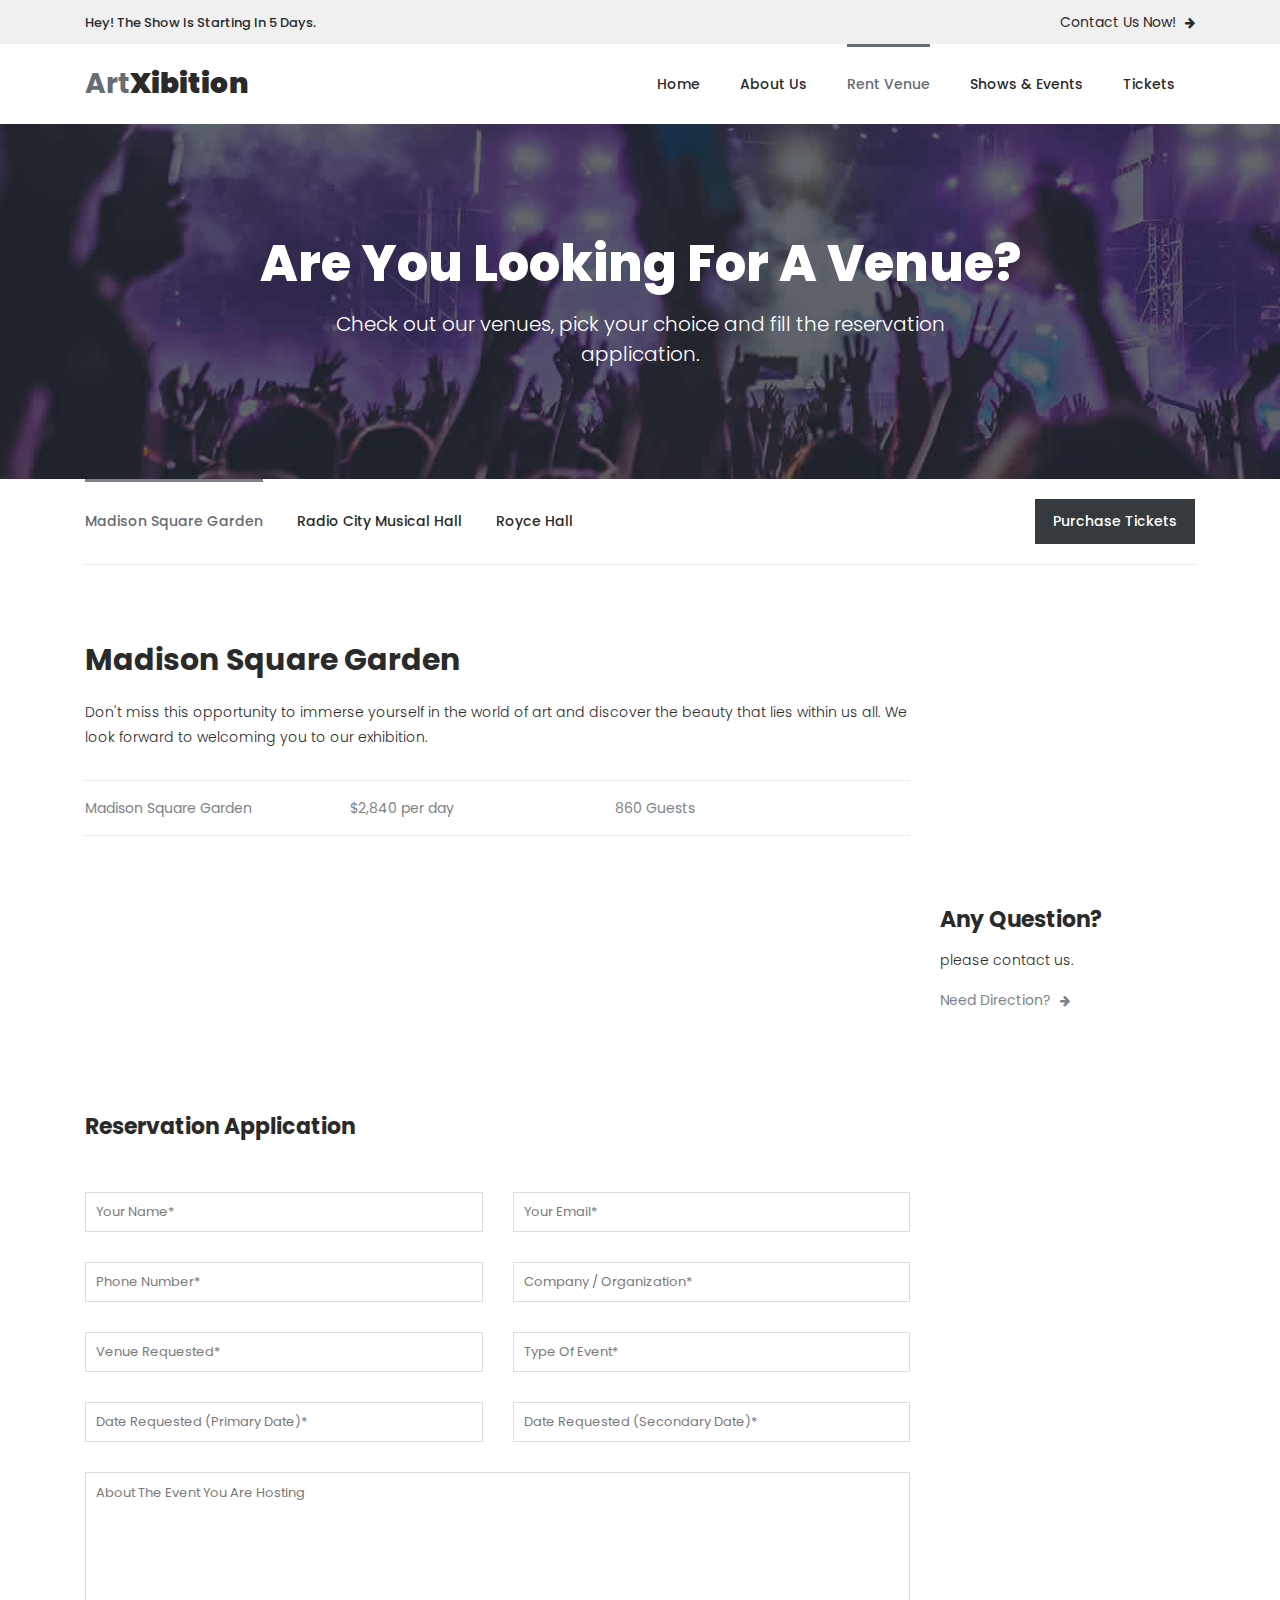
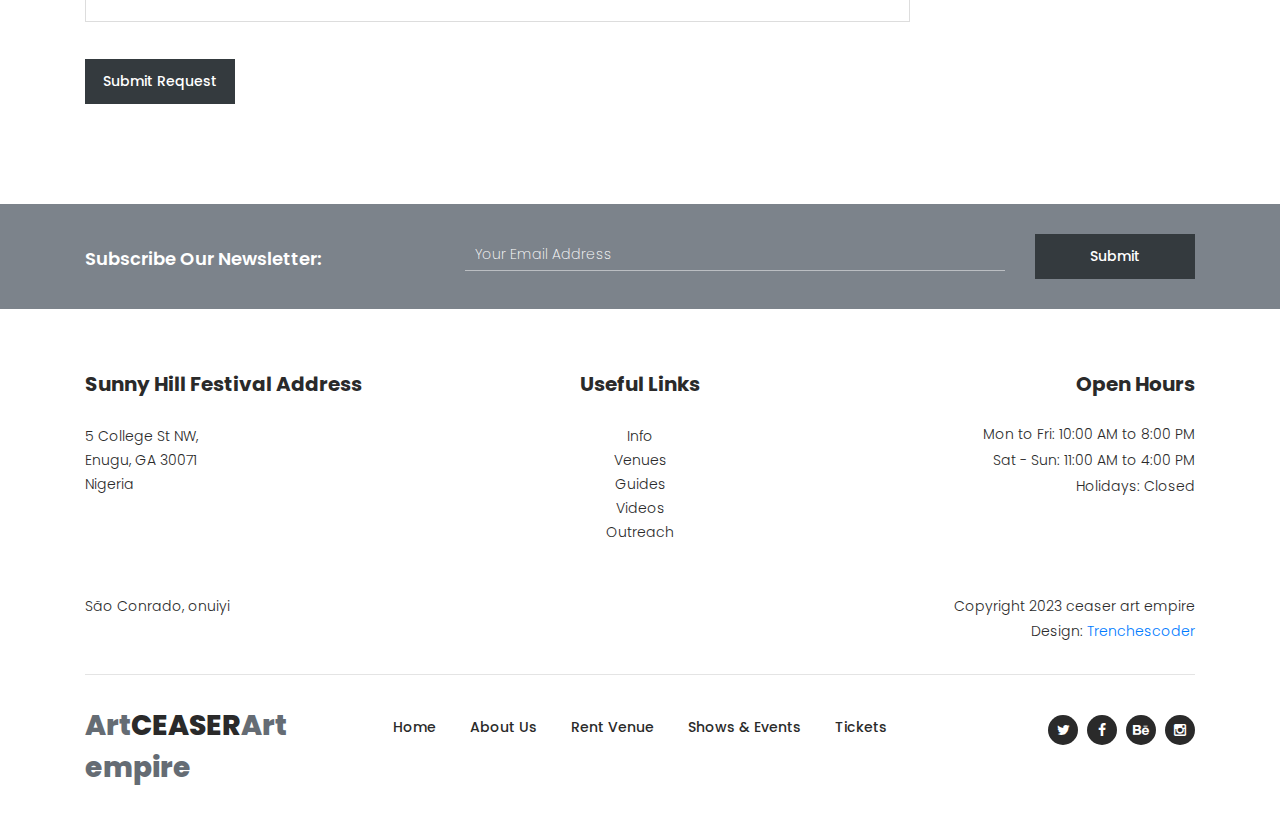
<file: rent-venue.html>
<!DOCTYPE html>
<html lang="en">

  <head>

    <meta charset="utf-8">
    <meta name="viewport" content="width=device-width, initial-scale=1, shrink-to-fit=no">
    <meta name="description" content="">
    <meta name="author" content="Tooplate">
    <link href="https://fonts.googleapis.com/css?family=Poppins:100,100i,200,200i,300,300i,400,400i,500,500i,600,600i,700,700i,800,800i,900,900i&display=swap" rel="stylesheet">

    <title>ceaser art empire</title>


    <!-- Additional CSS Files -->
    <link rel="stylesheet" type="text/css" href="assets/css/bootstrap.min.css">

    <link rel="stylesheet" type="text/css" href="assets/css/font-awesome.css">

    <link rel="stylesheet" type="text/css" href="assets/css/owl-carousel.css">

    <link rel="stylesheet" href="assets/css/tooplate-artxibition.css">
<!--

Tooplate 2125 ArtXibition

https://www.tooplate.com/view/2125-artxibition

-->
    </head>
    
    <body>
    
    <!-- ***** Preloader Start ***** -->
    <div id="js-preloader" class="js-preloader">
      <div class="preloader-inner">
        <span class="dot"></span>
        <div class="dots">
          <span></span>
          <span></span>
          <span></span>
        </div>
      </div>
    </div>
    <!-- ***** Preloader End ***** -->
    
    <!-- ***** Pre HEader ***** -->
    <div class="pre-header">
        <div class="container">
            <div class="row">
                <div class="col-lg-6 col-sm-6">
                    <span>Hey! The Show Is Starting In 5 Days.</span>
                </div>
                <div class="col-lg-6 col-sm-6">
                    <div class="text-button">
                        <a href="rent-venue.html">Contact Us Now! <i class="fa fa-arrow-right"></i></a>
                    </div>
                </div>
            </div>
        </div>
    </div>
    
    <!-- ***** Header Area Start ***** -->
    <header class="header-area header-sticky">
        <div class="container">
            <div class="row">
                <div class="col-12">
                    <nav class="main-nav">
                        <!-- ***** Logo Start ***** -->
                        <a href="index.html" class="logo">Art<em>Xibition</em></a>
                        <!-- ***** Logo End ***** -->
                        <!-- ***** Menu Start ***** -->
                        <ul class="nav">
                            <li><a href="index.html">Home</a></li>
                            <li><a href="about.html">About Us</a></li>
                            <li><a href="rent-venue.html" class="active">Rent Venue</a></li>
                            <li><a href="shows-events.html">Shows & Events</a></li> 
                            <li><a href="tickets.html">Tickets</a></li> 
                        </ul>        
                        <a class='menu-trigger'>
                            <span>Menu</span>
                        </a>
                        <!-- ***** Menu End ***** -->
                    </nav>
                </div>
            </div>
        </div>
    </header>
    <!-- ***** Header Area End ***** -->

    <!-- ***** About Us Page ***** -->
    <div class="page-heading-rent-venue">
        <div class="container">
            <div class="row">
                <div class="col-lg-12">
                    <h2>Are You Looking For A Venue?</h2>
                    <span>Check out our venues, pick your choice and fill the reservation application.</span>
                </div>
            </div>
        </div>
    </div>

    <div class="rent-venue-tabs">
        <div class="container">
            <div class="row">
                <div class="col-lg-12">
                    <div class="row" id="tabs">
                        <div class="col-lg-12">
                            <div class="heading-tabs">
                                <div class="row">
                                    <div class="col-lg-8">
                                        <ul>
                                          <li><a href='#tabs-1'>Madison Square Garden</a></li>
                                          <li><a href='#tabs-2'>Radio City Musical Hall</a></a></li>
                                          <li><a href='#tabs-3'>Royce Hall</a></a></li>
                                        </ul>
                                    </div>
                                    <div class="col-lg-4">
                                          <div class="main-dark-button">
                                              <a href="ticket-details.html">Purchase Tickets</a>
                                          </div>
                                    </div>
                                </div>
                            </div>
                        </div>
                        <div class="col-lg-12">
                            <section class='tabs-content'>
                                <article id='tabs-1'>
                                    <div class="row">
                                        <div class="col-lg-9">
                                            <div class="right-content">
                                                <h4>Madison Square Garden</h4>
                                                <p>Don't miss this opportunity to immerse yourself in the world of art and discover the beauty that lies within us all. We look forward to welcoming you to our exhibition</a>.
                        
                        
                                                <ul class="list">
                                                    <li>Madison Square Garden</li>
                                                    <li>$2,840 per day</li>
                                                    <li>860 Guests</li>
                                                </ul>
                                            </div>
                                        </div>
                                        <div class="col-lg-3">
                                            <div id="map">
                                                <iframe src="https://www.google.com/maps/embed?pb=!1m18!1m12!1m3!1d7405.690436500271!2d-43.289281240686606!3d-23.00173786750551!2m3!1f0!2f0!3f0!3m2!1i1024!2i768!4f13.1!3m3!1m2!1s0x9bd6d13e950037%3A0x2c49dc1b12837f3f!2sPedra%20da%20G%C3%A1vea!5e1!3m2!1sen!2sth!4v1630941277488!5m2!1sen!2sth" width="100%" height="240px" frameborder="0" style="border:0"  allowfullscreen="" loading="lazy"></iframe>
                                                <h5>Any Question?</h5>
                                                <p>please contact us.</p>
                                            <div class="text-button">
                                                <a href="ticket-details.html">Need Direction? <i class="fa fa-arrow-right"></i></a>
                                            </div>
                                        </div>
                                    </div>
                                </article>                            
                                <article id='tabs-2'>
                                    <div class="row">
                                        <div class="col-lg-9">
                                            <div class="right-content">
                                                <h4>Radio City Musical Hall</h4>
                                                <p> Don't miss this opportunity to immerse yourself in the world of art and discover the beauty that lies within us all. We look forward to welcoming you to our exhibition</p>
                                                <ul class="list">
                                                    <li>Radio City Musical Hall</li>
                                                    <li>$4,750 per day</li>
                                                    <li>1,100 Guests</li>
                                                </ul>
                                            </div>
                                        </div>
                                        <div class="col-lg-3">
                                            <div id="map">
                                                <iframe src="https://www.google.com/maps/embed?pb=!1m18!1m12!1m3!1d14678.414668643849!2d-43.19038460753291!3d-22.96913839717705!2m3!1f0!2f0!3f0!3m2!1i1024!2i768!4f13.1!3m3!1m2!1s0x9bd54579a5956b%3A0xa102deeaffcb3e3!2sCopacabana%20Beach!5e1!3m2!1sen!2sth!4v1630941170951!5m2!1sen!2sth" width="100%" height="240px" frameborder="0" style="border:0" allowfullscreen="" loading="lazy"></iframe>
                                                <h5>Any Question?</h5>
                                                <p>please contact us.</p>
                                            <div class="text-button">
                                                <a href="ticket-details.html">Need Direction? <i class="fa fa-arrow-right"></i></a>
                                            </div>
                                        </div>
                                    </div>
                                </article>   
                                <article id='tabs-3'>
                                    <div class="row">
                                        <div class="col-lg-9">
                                            <div class="right-content">
                                                <h4>Royce Hall</h4>
                                                <p>Don't miss this opportunity to immerse yourself in the world of art and discover the beauty that lies within us all. We look forward to welcoming you to our exhibition. </p>
                                                <ul class="list">
                                                    <li>Madison Square Garden</li>
                                                    <li>$5,860 per day</li>
                                                    <li>1,250 Guests</li>
                                                </ul>
                                            </div>
                                        </div>
                                        <div class="col-lg-3">
                                            <div id="map">
                                                <iframe src="https://www.google.com/maps/embed?pb=!1m18!1m12!1m3!1d3106.724034173435!2d-43.27685374322357!3d-23.003403908758767!2m3!1f0!2f0!3f0!3m2!1i1024!2i768!4f13.1!3m3!1m2!1s0x9bd6cbe74edde3%3A0x14e89f87adc702cc!2sMirante%20Ciclovia%20Sao%20Conrado!5e1!3m2!1sen!2sth!4v1630941324692!5m2!1sen!2sth" width="100%" height="240px" frameborder="0" style="border:0" allowfullscreen="" loading="lazy"></iframe>
                                                <h5>Any Question?</h5>
                                                <p>please contact us.</p>
                                            <div class="text-button">
                                                <a href="ticket-details.html">Need Direction? <i class="fa fa-arrow-right"></i></a>
                                            </div>
                                        </div>
                                    </div>
                                </article>    
                            </section>
                        </div>
                    </div>
                </div>
            </div>
        </div>
    </div>

    <div class="rent-venue-application">
        <div class="container">
            <div class="row">
                <div class="col-lg-9">
                    <div class="heading-text">
                        <h4>Reservation Application</h4>
                    </div>
                    <div class="contact-form">
                        <form id="contact" action="" method="post">
                          <div class="row">
                            <div class="col-md-6 col-sm-12">
                              <fieldset>
                                <input name="name" type="text" id="name" placeholder="Your Name*" required="">
                              </fieldset>
                            </div>
                            <div class="col-md-6 col-sm-12">
                              <fieldset>
                                <input name="email" type="text" id="email" pattern="[^ @]*@[^ @]*" placeholder="Your Email*" required="">
                              </fieldset>
                            </div>
                            <div class="col-md-6 col-sm-12">
                              <fieldset>
                                <input name="phone-number" type="text" id="phone-number" placeholder="Phone Number*" required="">
                              </fieldset>
                            </div>
                            <div class="col-md-6 col-sm-12">
                              <fieldset>
                                <input name="company-organization" type="text" id="company-organization" placeholder="Company / Organization*" required="">
                              </fieldset>
                            </div>
                            <div class="col-md-6 col-sm-12">
                              <fieldset>
                                <input name="venue-requested" type="text" id="venue-requested" placeholder="Venue Requested*" required="">
                              </fieldset>
                            </div>
                            <div class="col-md-6 col-sm-12">
                              <fieldset>
                                <input name="type-event" type="text" id="type-event" placeholder="Type Of Event*" required="">
                              </fieldset>
                            </div>
                            <div class="col-md-6 col-sm-12">
                              <fieldset>
                                <input name="date-requested-first" type="text" id="date-requested-first" placeholder="Date Requested (Primary Date)*" required="">
                              </fieldset>
                            </div>
                            <div class="col-md-6 col-sm-12">
                              <fieldset>
                                <input name="date-requested-second" type="text" id="date-requested-second" placeholder="Date Requested (Secondary Date)*" required="">
                              </fieldset>
                            </div>
                            <div class="col-lg-12">
                              <fieldset>
                                <textarea name="about-event-hosting" rows="6" id="about-event-hosting" placeholder="About The Event You Are Hosting" required=""></textarea>
                              </fieldset>
                            </div>
                            <div class="col-lg-12">
                              <fieldset>
                                <button type="submit" id="form-submit" class="main-dark-button">Submit Request</button>
                              </fieldset>
                            </div>
                          </div>
                        </form>
                    </div>
                </div>
            </div>
        </div>
    </div>


    <!-- *** Subscribe *** -->
    <div class="subscribe">
        <div class="container">
            <div class="row">
                <div class="col-lg-4">
                    <h4>Subscribe Our Newsletter:</h4>
                </div>
                <div class="col-lg-8">
                    <form id="subscribe" action="" method="get">
                        <div class="row">
                          <div class="col-lg-9">
                            <fieldset>
                              <input name="email" type="text" id="email" pattern="[^ @]*@[^ @]*" placeholder="Your Email Address" required="">
                            </fieldset>
                          </div>
                          <div class="col-lg-3">
                            <fieldset>
                              <button type="submit" id="form-submit" class="main-dark-button">Submit</button>
                            </fieldset>
                          </div>
                        </div>
                    </form>
                </div>
            </div>
        </div>
    </div>

    <!-- *** Footer *** -->
    <footer>
        <div class="container">
            <div class="row">
                <div class="col-lg-4">
                    <div class="address">
                        <h4>Sunny Hill Festival Address</h4>
                        <span>5 College St NW, <br>Enugu, GA 30071<br>Nigeria</span>
                    </div>
                </div>
                <div class="col-lg-4">
                    <div class="links">
                        <h4>Useful Links</h4>
                        <ul>
                            <li><a href="#">Info</a></li>
                            <li><a href="#">Venues</a></li>
                            <li><a href="#">Guides</a></li>
                            <li><a href="#">Videos</a></li>
                            <li><a href="#">Outreach</a></li>
                        </ul>
                    </div>
                </div>
                <div class="col-lg-4">
                    <div class="hours">
                        <h4>Open Hours</h4>
                        <ul>
                            <li>Mon to Fri: 10:00 AM to 8:00 PM</li>
                            <li>Sat - Sun: 11:00 AM to 4:00 PM</li>
                            <li>Holidays: Closed</li>
                        </ul>
                    </div>
                </div>
                <div class="col-lg-12">
                    <div class="under-footer">
                        <div class="row">
                            <div class="col-lg-6">
                                <p>São Conrado, onuiyi</p>
                            </div>
                            <div class="col-lg-6">
                                <p class="copyright">Copyright 2023 ceaser art empire 
                    
                    			<br>Design: <a rel="nofollow" href="" target="_parent">Trenchescoder</a></p>
                            </div>
                        </div>
                    </div>
                </div>
                <div class="col-lg-12">
                    <div class="sub-footer">
                        <div class="row">
                            <div class="col-lg-3">
                                <div class="logo"><span>Art<em>CEASER</em>Art empire</span></div>
                            </div>
                            <div class="col-lg-6">
                                <div class="menu">
                                    <ul>
                                        <li><a href="index.html" class="active">Home</a></li>
                                        <li><a href="about.html">About Us</a></li>
                                        <li><a href="rent-venue.html">Rent Venue</a></li>
                                        <li><a href="shows-events.html">Shows & Events</a></li> 
                                        <li><a href="tickets.html">Tickets</a></li> 
                                    </ul>
                                </div>
                            </div>
                            <div class="col-lg-3">
                                <div class="social-links">
                                    <ul>
                                        <li><a href="#"><i class="fa fa-twitter"></i></a></li>
                                        <li><a href="#"><i class="fa fa-facebook"></i></a></li>
                                        <li><a href="#"><i class="fa fa-behance"></i></a></li>
                                        <li><a href="#"><i class="fa fa-instagram"></i></a></li>
                                    </ul>
                                </div>
                            </div>
                        </div>
                    </div>
                </div>
            </div>
        </div>
    </footer>

    <!-- jQuery -->
    <script src="assets/js/jquery-2.1.0.min.js"></script>

    <!-- Bootstrap -->
    <script src="assets/js/popper.js"></script>
    <script src="assets/js/bootstrap.min.js"></script>

    <!-- Plugins -->
    <script src="assets/js/scrollreveal.min.js"></script>
    <script src="assets/js/waypoints.min.js"></script>
    <script src="assets/js/jquery.counterup.min.js"></script>
    <script src="assets/js/imgfix.min.js"></script> 
    <script src="assets/js/mixitup.js"></script> 
    <script src="assets/js/accordions.js"></script>
    <script src="assets/js/owl-carousel.js"></script>
    
    <!-- Global Init -->
    <script src="assets/js/custom.js"></script>

  </body>
</html>
</file>
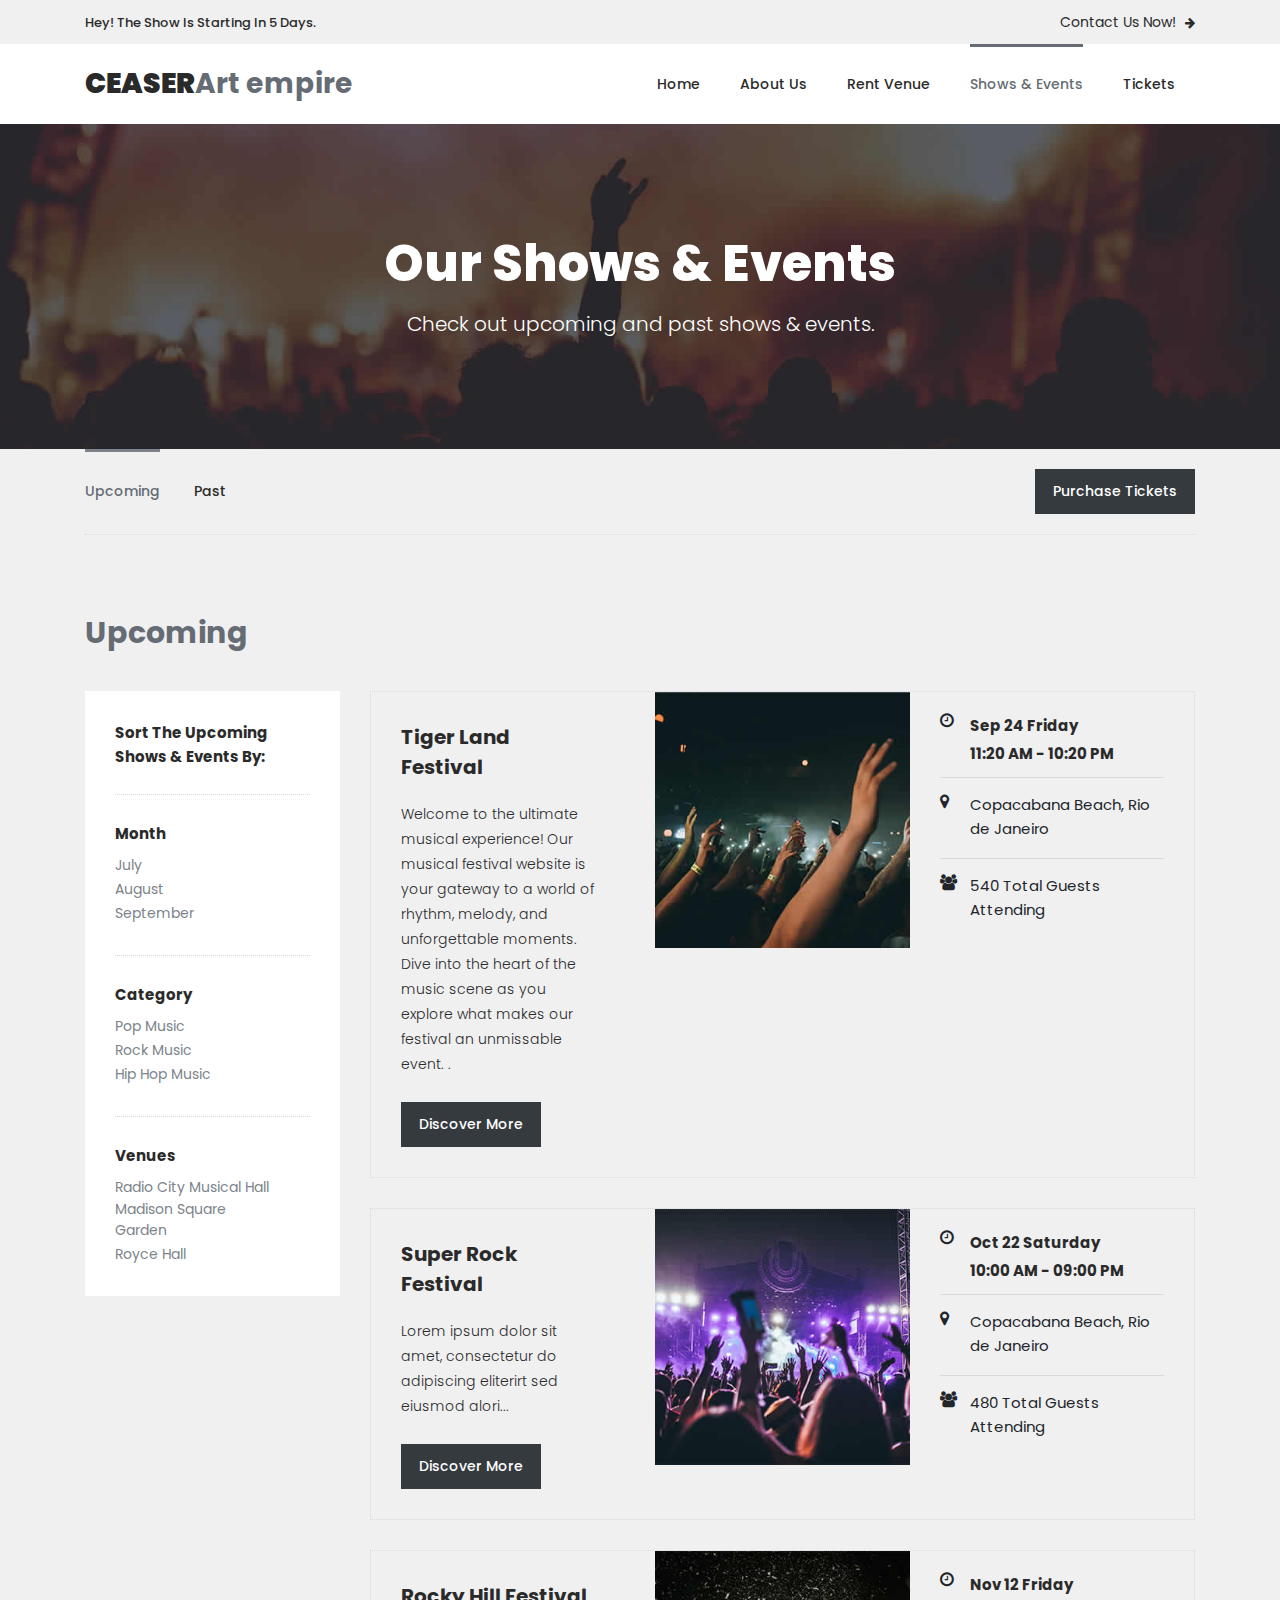
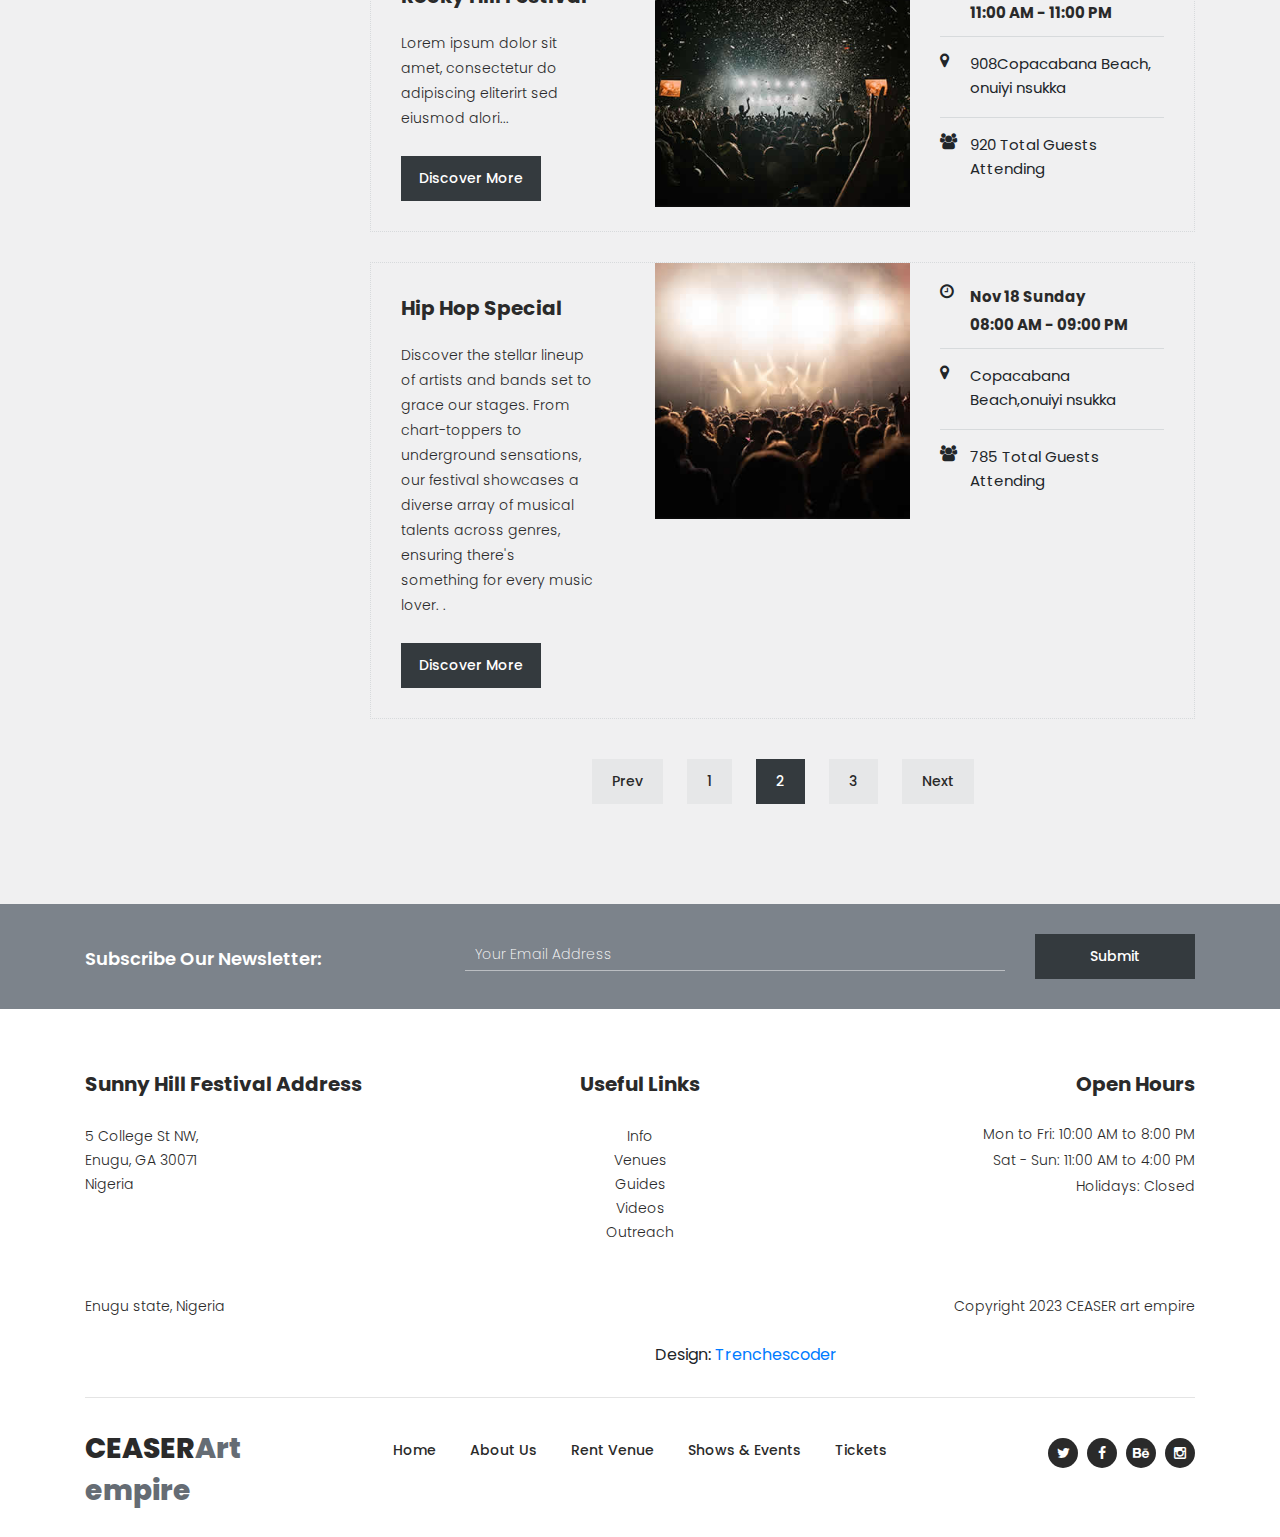
<file: shows-events.html>
<!DOCTYPE html>
<html lang="en">

  <head>

    <meta charset="utf-8">
    <meta name="viewport" content="width=device-width, initial-scale=1, shrink-to-fit=no">
    <meta name="description" content="">
    <meta name="author" content="Tooplate">
    <link href="https://fonts.googleapis.com/css?family=Poppins:100,100i,200,200i,300,300i,400,400i,500,500i,600,600i,700,700i,800,800i,900,900i&display=swap" rel="stylesheet">

    <title>ceaser art empire</title>


    <!-- Additional CSS Files -->
    <link rel="stylesheet" type="text/css" href="assets/css/bootstrap.min.css">

    <link rel="stylesheet" type="text/css" href="assets/css/font-awesome.css">

    <link rel="stylesheet" type="text/css" href="assets/css/owl-carousel.css">

    <link rel="stylesheet" href="assets/css/tooplate-artxibition.css">

    <body>
    
    <!-- ***** Preloader Start ***** -->
    <div id="js-preloader" class="js-preloader">
      <div class="preloader-inner">
        <span class="dot"></span>
        <div class="dots">
          <span></span>
          <span></span>
          <span></span>
        </div>
      </div>
    </div>
    <!-- ***** Preloader End ***** -->
    
    <!-- ***** Pre HEader ***** -->
    <div class="pre-header">
        <div class="container">
            <div class="row">
                <div class="col-lg-6 col-sm-6">
                    <span>Hey! The Show Is Starting In 5 Days.</span>
                </div>
                <div class="col-lg-6 col-sm-6">
                    <div class="text-button">
                        <a href="rent-venue.html">Contact Us Now! <i class="fa fa-arrow-right"></i></a>
                    </div>
                </div>
            </div>
        </div>
    </div>
    
    <!-- ***** Header Area Start ***** -->
    <header class="header-area header-sticky">
        <div class="container">
            <div class="row">
                <div class="col-12">
                    <nav class="main-nav">
                        <!-- ***** Logo Start ***** -->
                        <a href="index.html" class="logo"><em>CEASER</em>Art empire</a>
                        <!-- ***** Logo End ***** -->
                        <!-- ***** Menu Start ***** -->
                        <ul class="nav">
                            <li><a href="index.html">Home</a></li>
                            <li><a href="about.html">About Us</a></li>
                            <li><a href="rent-venue.html">Rent Venue</a></li>
                            <li><a href="shows-events.html" class="active">Shows & Events</a></li> 
                            <li><a href="tickets.html">Tickets</a></li> 
                        </ul>        
                        <a class='menu-trigger'>
                            <span>Menu</span>
                        </a>
                        <!-- ***** Menu End ***** -->
                    </nav>
                </div>
            </div>
        </div>
    </header>
    <!-- ***** Header Area End ***** -->

    <!-- ***** About Us Page ***** -->
    <div class="page-heading-shows-events">
        <div class="container">
            <div class="row">
                <div class="col-lg-12">
                    <h2>Our Shows & Events</h2>
                    <span>Check out upcoming and past shows & events.</span>
                </div>
            </div>
        </div>
    </div>

    <div class="shows-events-tabs">
        <div class="container">
            <div class="row">
                <div class="col-lg-12">
                    <div class="row" id="tabs">
                        <div class="col-lg-12">
                            <div class="heading-tabs">
                                <div class="row">
                                    <div class="col-lg-8">
                                        <ul>
                                          <li><a href='#tabs-1'>Upcoming</a></li>
                                          <li><a href='#tabs-2'>Past</a></a></li>
                                        </ul>
                                    </div>
                                    <div class="col-lg-4">
                                          <div class="main-dark-button">
                                              <a href="ticket-details.html">Purchase Tickets</a>
                                          </div>
                                    </div>
                                </div>
                            </div>
                        </div>
                        <div class="col-lg-12">
                            <section class='tabs-content'>
                                <article id='tabs-1'>
                                    <div class="row">
                                        <div class="col-lg-12">
                                            <div class="heading"><h2>Upcoming</h2></div>
                                        </div>
                                        <div class="col-lg-3">
                                            <div class="sidebar">
                                                <div class="row">
                                                    <div class="col-lg-12">
                                                        <div class="heading-sidebar">
                                                            <h4>Sort The Upcoming Shows & Events By:</h4>
                                                        </div>
                                                    </div>
                                                    <div class="col-lg-12">
                                                        <div class="month">
                                                            <h6>Month</h6>
                                                            <ul>
                                                                <li><a href="#">July</a></li>
                                                                <li><a href="#">August</a></li>
                                                                <li><a href="#">September</a></li>
                                                            </ul>
                                                        </div>
                                                    </div>
                                                    <div class="col-lg-12">
                                                        <div class="category">
                                                            <h6>Category</h6>
                                                            <ul>
                                                                <li><a href="#">Pop Music</a></li>
                                                                <li><a href="#">Rock Music</a></li>
                                                                <li><a href="#">Hip Hop Music</a></li>
                                                            </ul>
                                                        </div>
                                                    </div>
                                                    <div class="col-lg-12">
                                                        <div class="venues">
                                                            <h6>Venues</h6>
                                                            <ul>
                                                                <li><a href="#">Radio City Musical Hall</a></li>
                                                                <li><a href="#">Madison Square Garden</a></li>
                                                                <li><a href="#">Royce Hall</a></li>
                                                            </ul>
                                                        </div>
                                                    </div>
                                                </div>
                                            </div>
                                        </div>
                                        <div class="col-lg-9">
                                            <div class="row">
                                                <div class="col-lg-12">
                                                    <div class="event-item">
                                                        <div class="row">
                                                            <div class="col-lg-4">
                                                                <div class="left-content">
                                                                    <h4>Tiger Land Festival</h4>
                                                                    <p>Welcome to the ultimate musical experience! Our musical festival website is your gateway to a world of rhythm, melody, and unforgettable moments. Dive into the heart of the music scene as you explore what makes our festival an unmissable event.
                                                                        .</p>
                                                                    <div class="main-dark-button"><a href="event-details.html">Discover More</a></div>
                                                                </div>
                                                            </div>
                                                            <div class="col-lg-4">
                                                                <div class="thumb">
                                                                    <img src="assets/images/event-page-01.jpg" alt="">
                                                                </div>
                                                            </div>
                                                            <div class="col-lg-4">
                                                                <div class="right-content">
                                                                    <ul>
                                                                        <li>
                                                                            <i class="fa fa-clock-o"></i>
                                                                            <h6>Sep 24 Friday<br>11:20 AM - 10:20 PM</h6>
                                                                        </li>
                                                                        <li>
                                                                            <i class="fa fa-map-marker"></i>
                                                                            <span>Copacabana Beach, Rio de Janeiro</span>
                                                                        </li>
                                                                        <li>
                                                                            <i class="fa fa-users"></i>
                                                                            <span>540 Total Guests Attending</span>
                                                                        </li>
                                                                    </ul>
                                                                </div>
                                                            </div>
                                                        </div>
                                                    </div>
                                                </div>
                                                <div class="col-lg-12">
                                                    <div class="event-item">
                                                        <div class="row">
                                                            <div class="col-lg-4">
                                                                <div class="left-content">
                                                                    <h4>Super Rock Festival</h4>
                                                                    <p>Lorem ipsum dolor sit amet, consectetur do adipiscing eliterirt sed eiusmod alori...</p>
                                                                    <div class="main-dark-button"><a href="event-details.html">Discover More</a></div>
                                                                </div>
                                                            </div>
                                                            <div class="col-lg-4">
                                                                <div class="thumb">
                                                                    <img src="assets/images/event-page-02.jpg" alt="">
                                                                </div>
                                                            </div>
                                                            <div class="col-lg-4">
                                                                <div class="right-content">
                                                                    <ul>
                                                                        <li>
                                                                            <i class="fa fa-clock-o"></i>
                                                                            <h6>Oct 22 Saturday<br>10:00 AM - 09:00 PM</h6>
                                                                        </li>
                                                                        <li>
                                                                            <i class="fa fa-map-marker"></i>
                                                                            <span>Copacabana Beach, Rio de Janeiro</span>
                                                                        </li>
                                                                        <li>
                                                                            <i class="fa fa-users"></i>
                                                                            <span>480 Total Guests Attending</span>
                                                                        </li>
                                                                    </ul>
                                                                </div>
                                                            </div>
                                                        </div>
                                                    </div>
                                                </div>
                                                <div class="col-lg-12">
                                                    <div class="event-item">
                                                        <div class="row">
                                                            <div class="col-lg-4">
                                                                <div class="left-content">
                                                                    <h4>Rocky Hill Festival</h4>
                                                                    <p>Lorem ipsum dolor sit amet, consectetur do adipiscing eliterirt sed eiusmod alori...</p>
                                                                    <div class="main-dark-button"><a href="event-details.html">Discover More</a></div>
                                                                </div>
                                                            </div>
                                                            <div class="col-lg-4">
                                                                <div class="thumb">
                                                                    <img src="assets/images/event-page-03.jpg" alt="">
                                                                </div>
                                                            </div>
                                                            <div class="col-lg-4">
                                                                <div class="right-content">
                                                                    <ul>
                                                                        <li>
                                                                            <i class="fa fa-clock-o"></i>
                                                                            <h6>Nov 12 Friday<br>11:00 AM - 11:00 PM</h6>
                                                                        </li>
                                                                        <li>
                                                                            <i class="fa fa-map-marker"></i>
                                                                            <span>908Copacabana Beach, onuiyi nsukka</span>
                                                                        </li>
                                                                        <li>
                                                                            <i class="fa fa-users"></i>
                                                                            <span>920 Total Guests Attending</span>
                                                                        </li>
                                                                    </ul>
                                                                </div>
                                                            </div>
                                                        </div>
                                                    </div>
                                                </div>
                                                <div class="col-lg-12">
                                                    <div class="event-item">
                                                        <div class="row">
                                                            <div class="col-lg-4">
                                                                <div class="left-content">
                                                                    <h4>Hip Hop Special</h4>
                                                                    <p>Discover the stellar lineup of artists and bands set to grace our stages. From chart-toppers to underground sensations, our festival showcases a diverse array of musical talents across genres, ensuring there's something for every music lover.
                                                                        .</p>
                                                                    <div class="main-dark-button"><a href="event-details.html">Discover More</a></div>
                                                                </div>
                                                            </div>
                                                            <div class="col-lg-4">
                                                                <div class="thumb">
                                                                    <img src="assets/images/event-page-04.jpg" alt="">
                                                                </div>
                                                            </div>
                                                            <div class="col-lg-4">
                                                                <div class="right-content">
                                                                    <ul>
                                                                        <li>
                                                                            <i class="fa fa-clock-o"></i>
                                                                            <h6>Nov 18 Sunday<br>08:00 AM - 09:00 PM</h6>
                                                                        </li>
                                                                        <li>
                                                                            <i class="fa fa-map-marker"></i>
                                                                            <span>Copacabana Beach,onuiyi nsukka</span>
                                                                        </li>
                                                                        <li>
                                                                            <i class="fa fa-users"></i>
                                                                            <span>785 Total Guests Attending</span>
                                                                        </li>
                                                                    </ul>
                                                                </div>
                                                            </div>
                                                        </div>
                                                    </div>
                                                </div>
                                                <div class="col-lg-12">
                                                    <div class="pagination">
                                                        <ul>
                                                            <li><a href="#">Prev</a></li>
                                                            <li><a href="#">1</a></li>
                                                            <li class="active"><a href="#">2</a></li>
                                                            <li><a href="#">3</a></li>
                                                            <li><a href="#">Next</a></li>
                                                        </ul>
                                                    </div>
                                                </div>
                                            </div>
                                        </div>
                                    </div>
                                </article>                            
                                <article id='tabs-2'>
                                    <div class="row">
                                        <div class="col-lg-12">
                                            <div class="heading"><h2>Upcoming</h2></div>
                                        </div>
                                        <div class="col-lg-3">
                                            <div class="sidebar">
                                                <div class="row">
                                                    <div class="col-lg-12">
                                                        <div class="heading-sidebar">
                                                            <h4>Sort The Upcoming Shows & Events By:</h4>
                                                        </div>
                                                    </div>
                                                    <div class="col-lg-12">
                                                        <div class="month">
                                                            <h6>Month</h6>
                                                            <ul>
                                                                <li><a href="#">July</a></li>
                                                                <li><a href="#">August</a></li>
                                                                <li><a href="#">September</a></li>
                                                            </ul>
                                                        </div>
                                                    </div>
                                                    <div class="col-lg-12">
                                                        <div class="category">
                                                            <h6>Category</h6>
                                                            <ul>
                                                                <li><a href="#">Pop Music</a></li>
                                                                <li><a href="#">Rock Music</a></li>
                                                                <li><a href="#">Hip Hop Music</a></li>
                                                            </ul>
                                                        </div>
                                                    </div>
                                                    <div class="col-lg-12">
                                                        <div class="venues">
                                                            <h6>Venues</h6>
                                                            <ul>
                                                                <li><a href="#">Radio City Musical Hall</a></li>
                                                                <li><a href="#">Madison Square Garden</a></li>
                                                                <li><a href="#">Royce Hall</a></li>
                                                            </ul>
                                                        </div>
                                                    </div>
                                                </div>
                                            </div>
                                        </div>
                                        <div class="col-lg-9">
                                            <div class="row">
                                                <div class="col-lg-12">
                                                    <div class="event-item">
                                                        <div class="row">
                                                            <div class="col-lg-4">
                                                                <div class="left-content">
                                                                    <h4>Water Splash Festival</h4>
                                                                    <p>Explore the myriad of experiences our festival has to offer. From food and craft vendors to immersive art installations and interactive zones, there's more to see and do than just the music...</p>
                                                                    <div class="main-dark-button"><a href="event-details.html">Discover More</a></div>
                                                                </div>
                                                            </div>
                                                            <div class="col-lg-4">
                                                                <div class="thumb">
                                                                    <img src="assets/images/event-page-04.jpg" alt="">
                                                                </div>
                                                            </div>
                                                            <div class="col-lg-4">
                                                                <div class="right-content">
                                                                    <ul>
                                                                        <li>
                                                                            <i class="fa fa-clock-o"></i>
                                                                            <h6>April 24 Friday<br>12:00 AM - 12:00 PM</h6>
                                                                        </li>
                                                                        <li>
                                                                            <i class="fa fa-map-marker"></i>
                                                                            <span>Copacabana Beach, onuiyi nsukka</span>
                                                                        </li>
                                                                        <li>
                                                                            <i class="fa fa-users"></i>
                                                                            <span>528 Total Guests Attending</span>
                                                                        </li>
                                                                    </ul>
                                                                </div>
                                                            </div>
                                                        </div>
                                                    </div>
                                                </div>
                                                <div class="col-lg-12">
                                                    <div class="event-item">
                                                        <div class="row">
                                                            <div class="col-lg-4">
                                                                <div class="left-content">
                                                                    <h4>Sunny Hill Festival</h4>
                                                                    <p> Discover the stellar lineup of artists and bands set to grace our stages. From chart-toppers to underground sensations, our festival showcases a diverse array of musical talents across genres, ensuring there's something for every music lover...</p>
                                                                    <div class="main-dark-button"><a href="event-details.html">Discover More</a></div>
                                                                </div>
                                                            </div>
                                                            <div class="col-lg-4">
                                                                <div class="thumb">
                                                                    <img src="assets/images/event-page-03.jpg" alt="">
                                                                </div>
                                                            </div>
                                                            <div class="col-lg-4">
                                                                <div class="right-content">
                                                                    <ul>
                                                                        <li>
                                                                            <i class="fa fa-clock-o"></i>
                                                                            <h6>May 31 Friday<br>10:00 AM - 11:00 PM</h6>
                                                                        </li>
                                                                        <li>
                                                                            <i class="fa fa-map-marker"></i>
                                                                            <span>Copacabana Beach, onuiyi nsukka</span>
                                                                        </li>
                                                                        <li>
                                                                            <i class="fa fa-users"></i>
                                                                            <span>240 Total Guests Attending</span>
                                                                        </li>
                                                                    </ul>
                                                                </div>
                                                            </div>
                                                        </div>
                                                    </div>
                                                </div>
                                                <div class="col-lg-12">
                                                    <div class="event-item">
                                                        <div class="row">
                                                            <div class="col-lg-4">
                                                                <div class="left-content">
                                                                    <h4>New Rock Festival</h4>
                                                                    <p>Join our passionate community of music enthusiasts. Connect with fellow festival-goers, share your excitement, and stay updated on all the latest news and announcements.</p>
                                                                    <div class="main-dark-button"><a href="event-details.html">Discover More</a></div>
                                                                </div>
                                                            </div>
                                                            <div class="col-lg-4">
                                                                <div class="thumb">
                                                                    <img src="assets/images/event-page-02.jpg" alt="">
                                                                </div>
                                                            </div>
                                                            <div class="col-lg-4">
                                                                <div class="right-content">
                                                                    <ul>
                                                                        <li>
                                                                            <i class="fa fa-clock-o"></i>
                                                                            <h6>June 12 Friday<br>09:00 AM - 09:00 PM</h6>
                                                                        </li>
                                                                        <li>
                                                                            <i class="fa fa-map-marker"></i>
                                                                            <span>Copacabana Beach, onuiyi nsukka</span>
                                                                        </li>
                                                                        <li>
                                                                            <i class="fa fa-users"></i>
                                                                            <span>360 Total Guests Attending</span>
                                                                        </li>
                                                                    </ul>
                                                                </div>
                                                            </div>
                                                        </div>
                                                    </div>
                                                </div>
                                                <div class="col-lg-12">
                                                    <div class="event-item">
                                                        <div class="row">
                                                            <div class="col-lg-4">
                                                                <div class="left-content">
                                                                    <h4>Monkey Dance Festival</h4>
                                                                    <p>Whether you're a devoted music aficionado or simply looking to have a blast with friends, our musical festival website is your ultimate guide to an unforgettable celebration of music and culture. Join us and let the music move you! 🎶🎉Whether you're a devoted music aficionado or simply looking to have a blast with friends, our musical festival website is your ultimate guide to an unforgettable celebration of music and culture. Join us and let the music move you! 🎶🎉</p>
                                                                    <div class="main-dark-button"><a href="event-details.html">Discover More</a></div>
                                                                </div>
                                                            </div>
                                                            <div class="col-lg-4">
                                                                <div class="thumb">
                                                                    <img src="assets/images/event-page-01.jpg" alt="">
                                                                </div>
                                                            </div>
                                                            <div class="col-lg-4">
                                                                <div class="right-content">
                                                                    <ul>
                                                                        <li>
                                                                            <i class="fa fa-clock-o"></i>
                                                                            <h6>July 14 Friday<br>08:30 AM - 09:30 PM</h6>
                                                                        </li>
                                                                        <li>
                                                                            <i class="fa fa-map-marker"></i>
                                                                            <span>Copacabana Beach,onuiyi nsukka</span>
                                                                        </li>
                                                                        <li>
                                                                            <i class="fa fa-users"></i>
                                                                            <span>450 Total Guests Attending</span>
                                                                        </li>
                                                                    </ul>
                                                                </div>
                                                            </div>
                                                        </div>
                                                    </div>
                                                </div>
                                                <div class="col-lg-12">
                                                    <div class="pagination">
                                                        <ul>
                                                            <li><a href="#">Prev</a></li>
                                                            <li><a href="#">1</a></li>
                                                            <li class="active"><a href="#">2</a></li>
                                                            <li><a href="#">3</a></li>
                                                            <li><a href="#">Next</a></li>
                                                        </ul>
                                                    </div>
                                                </div>
                                            </div>
                                        </div>
                                    </div>
                                </article>    
                            </section>
                        </div>
                    </div>
                </div>
            </div>
        </div>
    </div>


    <!-- *** Subscribe *** -->
    <div class="subscribe">
        <div class="container">
            <div class="row">
                <div class="col-lg-4">
                    <h4>Subscribe Our Newsletter:</h4>
                </div>
                <div class="col-lg-8">
                    <form id="subscribe" action="" method="get">
                        <div class="row">
                          <div class="col-lg-9">
                            <fieldset>
                              <input name="email" type="text" id="email" pattern="[^ @]*@[^ @]*" placeholder="Your Email Address" required="">
                            </fieldset>
                          </div>
                          <div class="col-lg-3">
                            <fieldset>
                              <button type="submit" id="form-submit" class="main-dark-button">Submit</button>
                            </fieldset>
                          </div>
                        </div>
                    </form>
                </div>
            </div>
        </div>
    </div>

    <!-- *** Footer *** -->
    <footer>
        <div class="container">
            <div class="row">
                <div class="col-lg-4">
                    <div class="address">
                        <h4>Sunny Hill Festival Address</h4>
                        <span>5 College St NW, <br>Enugu, GA 30071<br>Nigeria</span>
                    </div>
                </div>
                <div class="col-lg-4">
                    <div class="links">
                        <h4>Useful Links</h4>
                        <ul>
                            <li><a href="#">Info</a></li>
                            <li><a href="#">Venues</a></li>
                            <li><a href="#">Guides</a></li>
                            <li><a href="#">Videos</a></li>
                            <li><a href="#">Outreach</a></li>
                        </ul>
                    </div>
                </div>
                <div class="col-lg-4">
                    <div class="hours">
                        <h4>Open Hours</h4>
                        <ul>
                            <li>Mon to Fri: 10:00 AM to 8:00 PM</li>
                            <li>Sat - Sun: 11:00 AM to 4:00 PM</li>
                            <li>Holidays: Closed</li>
                        </ul>
                    </div>
                </div>
                <div class="col-lg-12">
                    <div class="under-footer">
                        <div class="row">
                            <div class="col-lg-6">
                                <p>Enugu state, Nigeria</p>
                            </div>
                            <div class="col-lg-6">
                                <p class="copyright">Copyright 2023 CEASER art empire</p> 
                    
                    			<br>Design: <a rel="nofollow" href="" target="_parent">Trenchescoder</a></p>
                            </div>
                        </div>
                    </div>
                </div>
                <div class="col-lg-12">
                    <div class="sub-footer">
                        <div class="row">
                            <div class="col-lg-3">
                                <div class="logo"><span><em>CEASER</em>Art empire</span></div>
                            </div>
                            <div class="col-lg-6">
                                <div class="menu">
                                    <ul>
                                        <li><a href="index.html" class="active">Home</a></li>
                                        <li><a href="about.html">About Us</a></li>
                                        <li><a href="rent-venue.html">Rent Venue</a></li>
                                        <li><a href="shows-events.html">Shows & Events</a></li> 
                                        <li><a href="tickets.html">Tickets</a></li> 
                                    </ul>
                                </div>
                            </div>
                            <div class="col-lg-3">
                                <div class="social-links">
                                    <ul>
                                        <li><a href="#"><i class="fa fa-twitter"></i></a></li>
                                        <li><a href="#"><i class="fa fa-facebook"></i></a></li>
                                        <li><a href="#"><i class="fa fa-behance"></i></a></li>
                                        <li><a href="#"><i class="fa fa-instagram"></i></a></li>
                                    </ul>
                                </div>
                            </div>
                        </div>
                    </div>
                </div>
            </div>
        </div>
    </footer>
    
    

    <!-- jQuery -->
    <script src="assets/js/jquery-2.1.0.min.js"></script>

    <!-- Bootstrap -->
    <script src="assets/js/popper.js"></script>
    <script src="assets/js/bootstrap.min.js"></script>

    <!-- Plugins -->
    <script src="assets/js/scrollreveal.min.js"></script>
    <script src="assets/js/waypoints.min.js"></script>
    <script src="assets/js/jquery.counterup.min.js"></script>
    <script src="assets/js/imgfix.min.js"></script> 
    <script src="assets/js/mixitup.js"></script> 
    <script src="assets/js/accordions.js"></script>
    <script src="assets/js/owl-carousel.js"></script>
    
    <!-- Global Init -->
    <script src="assets/js/custom.js"></script>

  </body>

</html>
</file>
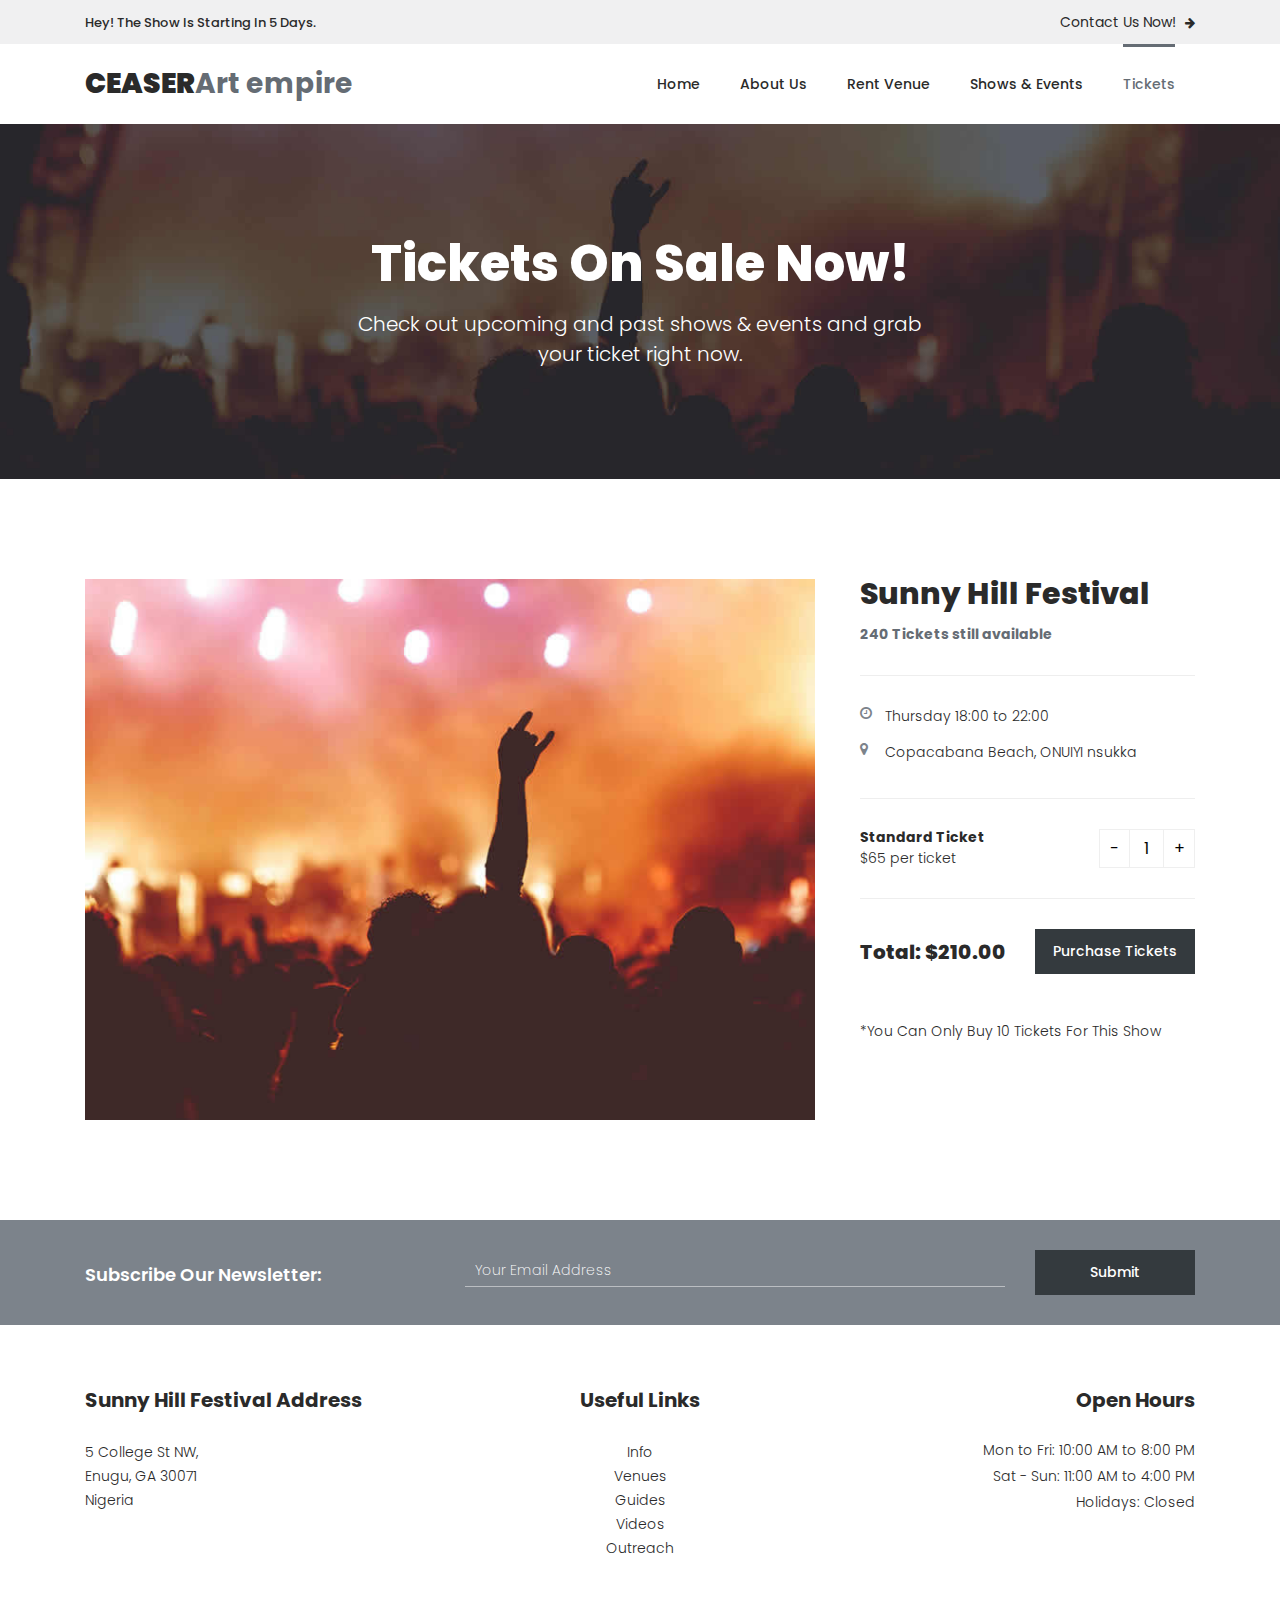
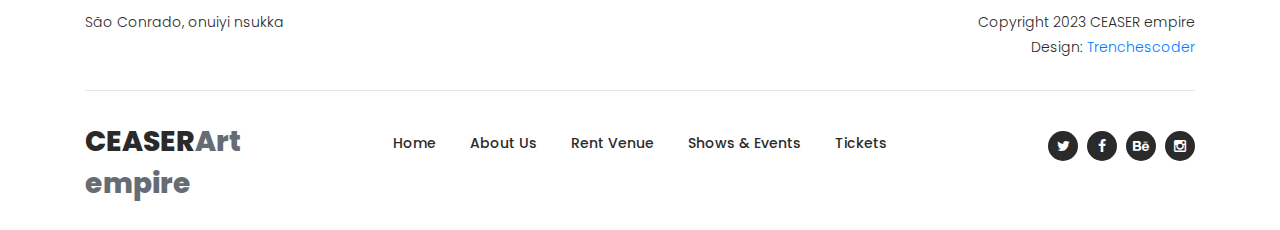
<file: ticket-details.html>
<!DOCTYPE html>
<html lang="en">

  <head>

    <meta charset="utf-8">
    <meta name="viewport" content="width=device-width, initial-scale=1, shrink-to-fit=no">
    <meta name="description" content="">
    <meta name="author" content="Tooplate">
    <link href="https://fonts.googleapis.com/css?family=Poppins:100,100i,200,200i,300,300i,400,400i,500,500i,600,600i,700,700i,800,800i,900,900i&display=swap" rel="stylesheet">

    <title>CEASER art empire</title>


    <!-- Additional CSS Files -->
    <link rel="stylesheet" type="text/css" href="assets/css/bootstrap.min.css">

    <link rel="stylesheet" type="text/css" href="assets/css/font-awesome.css">

    <link rel="stylesheet" type="text/css" href="assets/css/owl-carousel.css">

    <link rel="stylesheet" href="assets/css/tooplate-artxibition.css">

    </head>
    
    <body>
    
    <!-- ***** Preloader Start ***** -->
    <div id="js-preloader" class="js-preloader">
      <div class="preloader-inner">
        <span class="dot"></span>
        <div class="dots">
          <span></span>
          <span></span>
          <span></span>
        </div>
      </div>
    </div>
    <!-- ***** Preloader End ***** -->
    
    <!-- ***** Pre HEader ***** -->
    <div class="pre-header">
        <div class="container">
            <div class="row">
                <div class="col-lg-6 col-sm-6">
                    <span>Hey! The Show Is Starting In 5 Days.</span>
                </div>
                <div class="col-lg-6 col-sm-6">
                    <div class="text-button">
                        <a href="rent-venue.html">Contact Us Now! <i class="fa fa-arrow-right"></i></a>
                    </div>
                </div>
            </div>
        </div>
    </div>

    <!-- ***** Header Area Start ***** -->
    <header class="header-area header-sticky">
        <div class="container">
            <div class="row">
                <div class="col-12">
                    <nav class="main-nav">
                        <!-- ***** Logo Start ***** -->
                        <a href="index.html" class="logo"><em>CEASER</em>Art empire</a>
                        <!-- ***** Logo End ***** -->
                        <!-- ***** Menu Start ***** -->
                        <ul class="nav">
                            <li><a href="index.html">Home</a></li>
                            <li><a href="about.html">About Us</a></li>
                            <li><a href="rent-venue.html">Rent Venue</a></li>
                            <li><a href="shows-events.html">Shows & Events</a></li> 
                            <li><a href="tickets.html" class="active">Tickets</a></li> 
                        </ul>        
                        <a class='menu-trigger'>
                            <span>Menu</span>
                        </a>
                        <!-- ***** Menu End ***** -->
                    </nav>
                </div>
            </div>
        </div>
    </header>
    <!-- ***** Header Area End ***** -->

    <!-- ***** About Us Page ***** -->
    <div class="page-heading-shows-events">
        <div class="container">
            <div class="row">
                <div class="col-lg-12">
                    <h2>Tickets On Sale Now!</h2>
                    <span>Check out upcoming and past shows & events and grab your ticket right now.</span>
                </div>
            </div>
        </div>
    </div>

    <div class="ticket-details-page">
        <div class="container">
            <div class="row">
                <div class="col-lg-8">
                    <div class="left-image">
                        <img src="assets/images/ticket-details.jpg" alt="">
                    </div>
                </div>
                <div class="col-lg-4">
                    <div class="right-content">
                        <h4>Sunny Hill Festival</h4>
                        <span>240 Tickets still available</span>
                        <ul>
                            <li><i class="fa fa-clock-o"></i> Thursday 18:00 to 22:00</li>
                            <li><i class="fa fa-map-marker"></i>Copacabana Beach, ONUIYI nsukka</li>
                        </ul>
                        <div class="quantity-content">
                            <div class="left-content">
                                <h6>Standard Ticket</h6>
                                <p>$65 per ticket</p>
                            </div>
                            <div class="right-content">
                                <div class="quantity buttons_added">
                                    <input type="button" value="-" class="minus"><input type="number" step="1" min="1" max="" name="quantity" value="1" title="Qty" class="input-text qty text" size="4" pattern="" inputmode=""><input type="button" value="+" class="plus">
                                </div>
                            </div>
                        </div>
                        <div class="total">
                            <h4>Total: $210.00</h4>
                            <div class="main-dark-button"><a href="#">Purchase Tickets</a></div>
                        </div>
                        <div class="warn">
                            <p>*You Can Only Buy 10 Tickets For This Show</p>
                        </div>
                    </div>
                </div>
            </div>
        </div>
    </div>


    <!-- *** Subscribe *** -->
    <div class="subscribe">
        <div class="container">
            <div class="row">
                <div class="col-lg-4">
                    <h4>Subscribe Our Newsletter:</h4>
                </div>
                <div class="col-lg-8">
                    <form id="subscribe" action="" method="get">
                        <div class="row">
                          <div class="col-lg-9">
                            <fieldset>
                              <input name="email" type="text" id="email" pattern="[^ @]*@[^ @]*" placeholder="Your Email Address" required="">
                            </fieldset>
                          </div>
                          <div class="col-lg-3">
                            <fieldset>
                              <button type="submit" id="form-submit" class="main-dark-button">Submit</button>
                            </fieldset>
                          </div>
                        </div>
                    </form>
                </div>
            </div>
        </div>
    </div>

    <!-- *** Footer *** -->
    <footer>
        <div class="container">
            <div class="row">
                <div class="col-lg-4">
                    <div class="address">
                        <h4>Sunny Hill Festival Address</h4>
                        <span>5 College St NW, <br>Enugu, GA 30071<br>Nigeria</span>
                    </div>
                </div>
                <div class="col-lg-4">
                    <div class="links">
                        <h4>Useful Links</h4>
                        <ul>
                            <li><a href="#">Info</a></li>
                            <li><a href="#">Venues</a></li>
                            <li><a href="#">Guides</a></li>
                            <li><a href="#">Videos</a></li>
                            <li><a href="#">Outreach</a></li>
                        </ul>
                    </div>
                </div>
                <div class="col-lg-4">
                    <div class="hours">
                        <h4>Open Hours</h4>
                        <ul>
                            <li>Mon to Fri: 10:00 AM to 8:00 PM</li>
                            <li>Sat - Sun: 11:00 AM to 4:00 PM</li>
                            <li>Holidays: Closed</li>
                        </ul>
                    </div>
                </div>
                <div class="col-lg-12">
                    <div class="under-footer">
                        <div class="row">
                            <div class="col-lg-6">
                                <p>São Conrado, onuiyi nsukka</p>
                            </div>
                            <div class="col-lg-6">
                                <p class="copyright">Copyright 2023 CEASER empire
                    
                    			<br>Design: <a rel="nofollow" href="" target="_parent">Trenchescoder</a></p>
                            </div>
                        </div>
                    </div>
                </div>
                <div class="col-lg-12">
                    <div class="sub-footer">
                        <div class="row">
                            <div class="col-lg-3">
                                <div class="logo"><span><em>CEASER</em>Art empire</span></div>
                            </div>
                            <div class="col-lg-6">
                                <div class="menu">
                                    <ul>
                                        <li><a href="index.html" class="active">Home</a></li>
                                        <li><a href="about.html">About Us</a></li>
                                        <li><a href="rent-venue.html">Rent Venue</a></li>
                                        <li><a href="shows-events.html">Shows & Events</a></li> 
                                        <li><a href="tickets.html">Tickets</a></li> 
                                    </ul>
                                </div>
                            </div>
                            <div class="col-lg-3">
                                <div class="social-links">
                                    <ul>
                                        <li><a href="#"><i class="fa fa-twitter"></i></a></li>
                                        <li><a href="#"><i class="fa fa-facebook"></i></a></li>
                                        <li><a href="#"><i class="fa fa-behance"></i></a></li>
                                        <li><a href="#"><i class="fa fa-instagram"></i></a></li>
                                    </ul>
                                </div>
                            </div>
                        </div>
                    </div>
                </div>
            </div>
        </div>
    </footer>
    
    

    <!-- jQuery -->
    <script src="assets/js/jquery-2.1.0.min.js"></script>

    <!-- Bootstrap -->
    <script src="assets/js/popper.js"></script>
    <script src="assets/js/bootstrap.min.js"></script>

    <!-- Plugins -->
    <script src="assets/js/scrollreveal.min.js"></script>
    <script src="assets/js/waypoints.min.js"></script>
    <script src="assets/js/jquery.counterup.min.js"></script>
    <script src="assets/js/imgfix.min.js"></script> 
    <script src="assets/js/mixitup.js"></script> 
    <script src="assets/js/accordions.js"></script>
    <script src="assets/js/owl-carousel.js"></script>
    <script src="assets/js/quantity.js"></script>
    
    <!-- Global Init -->
    <script src="assets/js/custom.js"></script>

  </body>

</html>
</file>
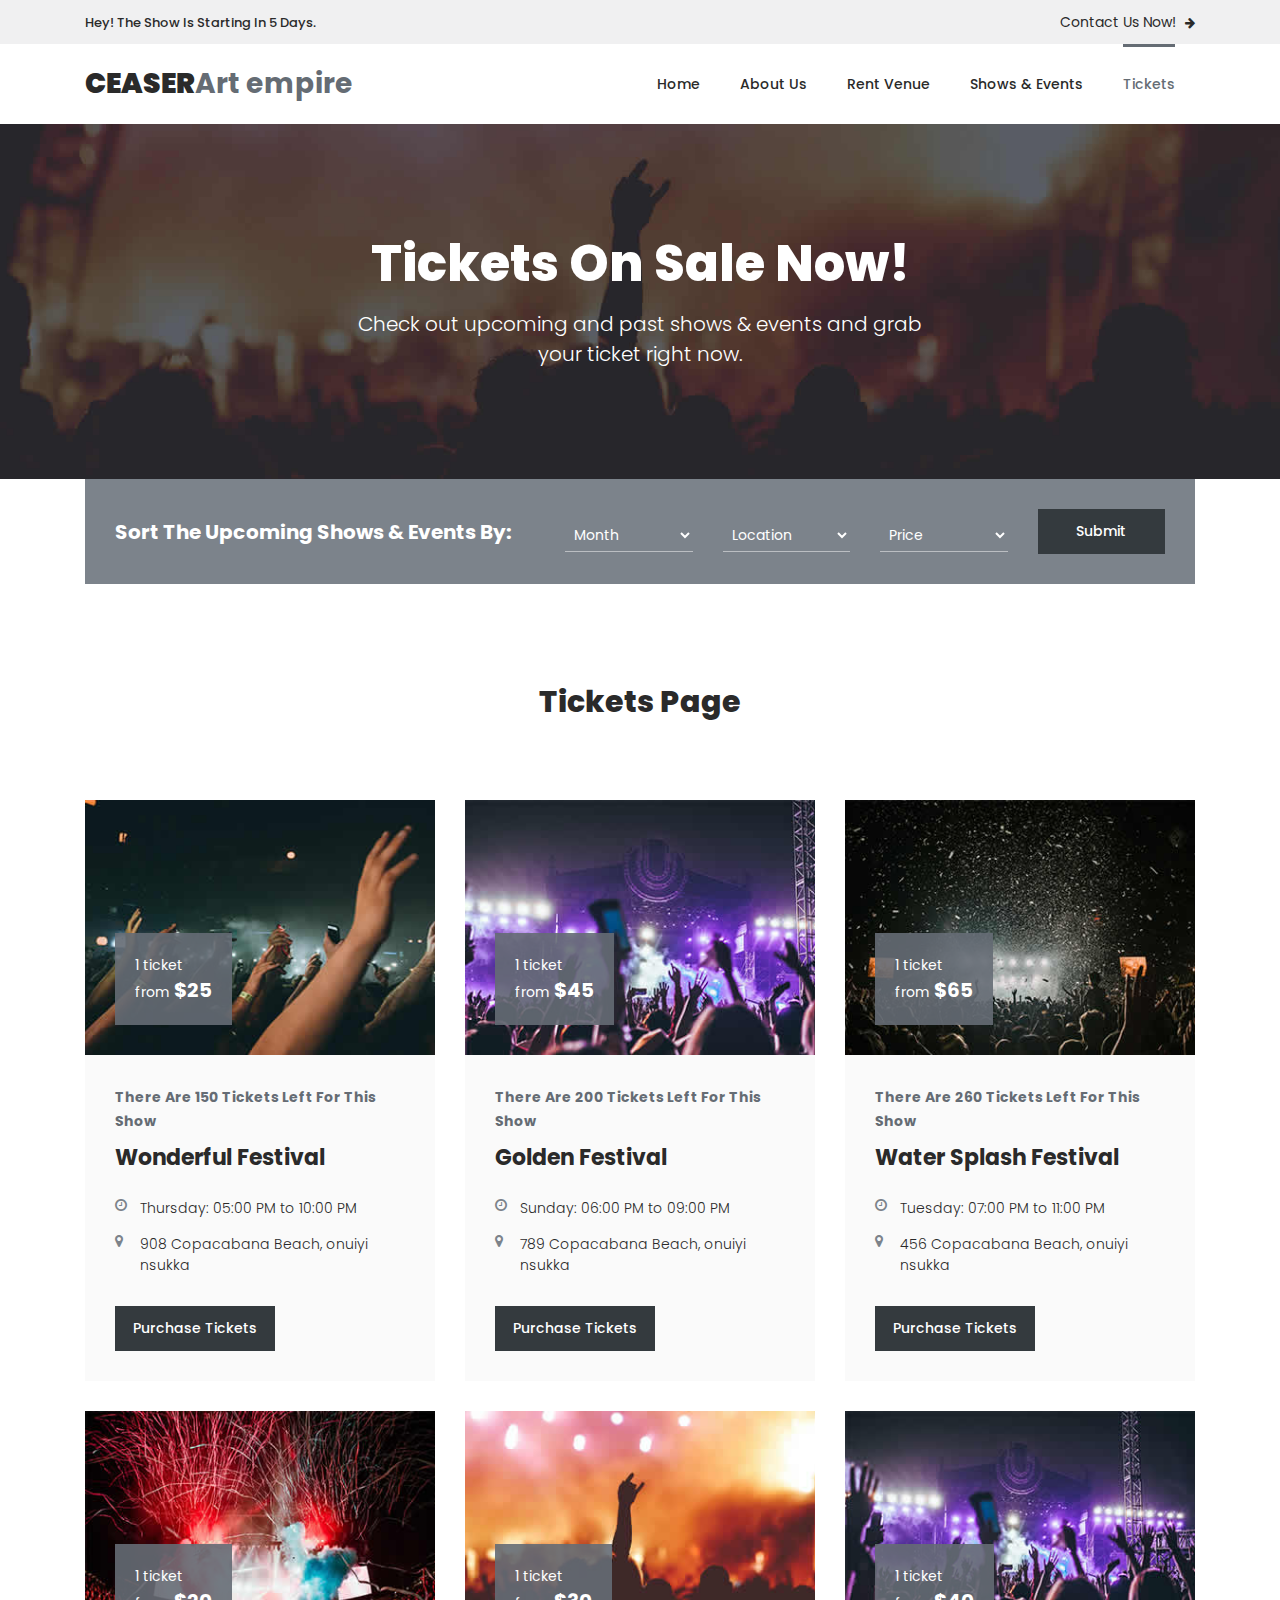
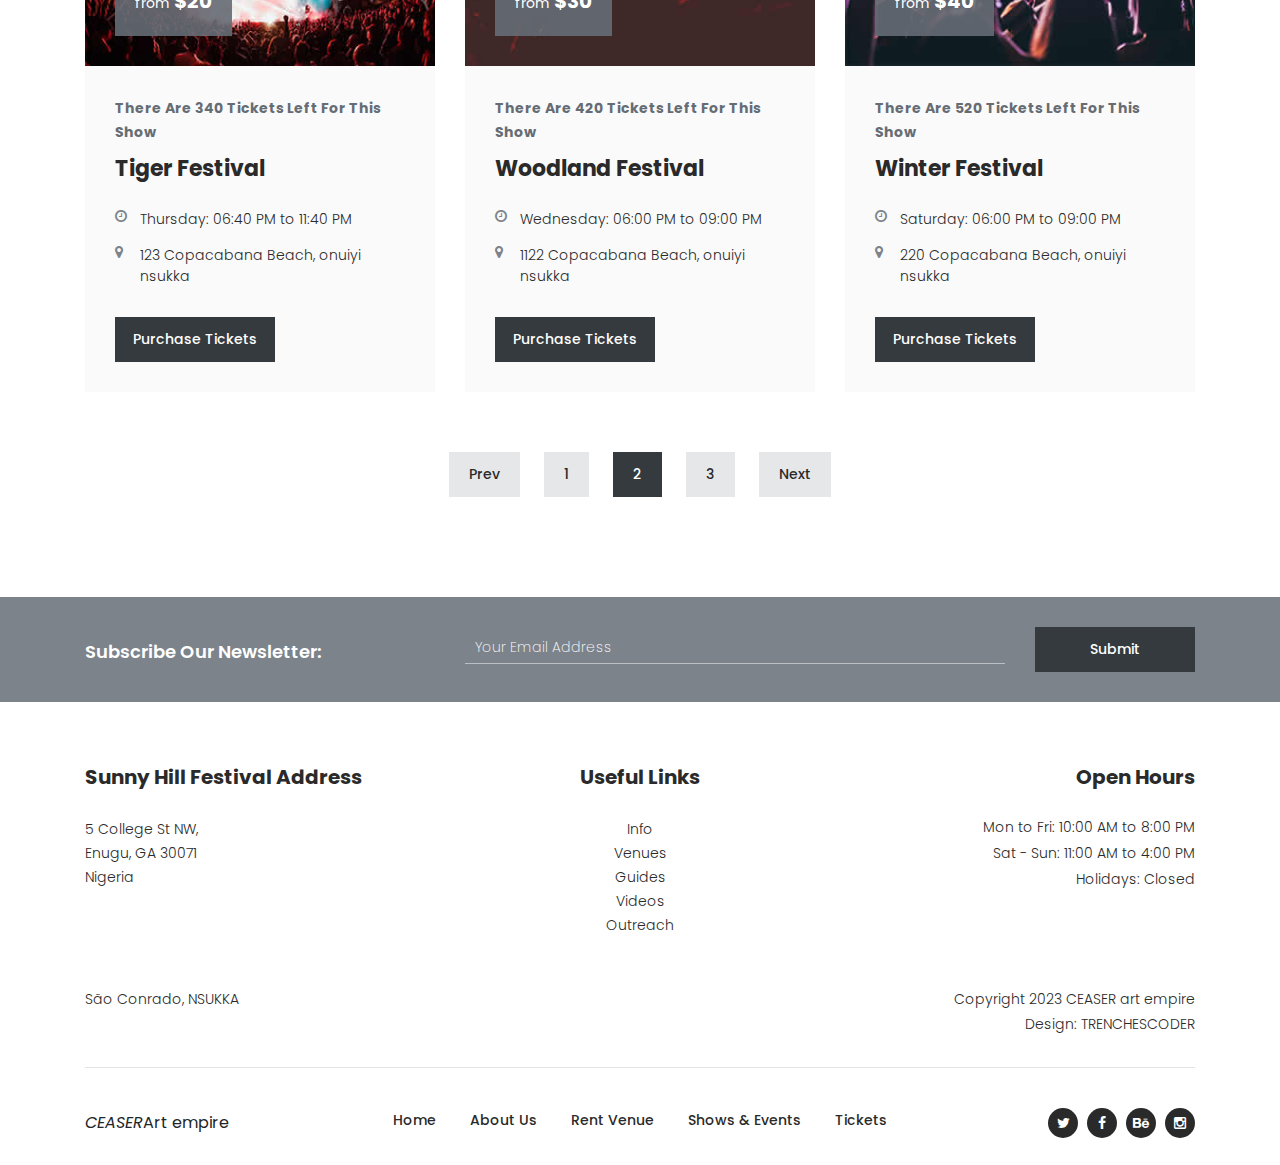
<file: tickets.html>
<!DOCTYPE html>
<html lang="en">

  <head>

    <meta charset="utf-8">
    <meta name="viewport" content="width=device-width, initial-scale=1, shrink-to-fit=no">
    <meta name="description" content="">
    <meta name="author" content="Tooplate">
    <link href="https://fonts.googleapis.com/css?family=Poppins:100,100i,200,200i,300,300i,400,400i,500,500i,600,600i,700,700i,800,800i,900,900i&display=swap" rel="stylesheet">

    <title>Ceaser art empire</title>


    <!-- Additional CSS Files -->
    <link rel="stylesheet" type="text/css" href="assets/css/bootstrap.min.css">

    <link rel="stylesheet" type="text/css" href="assets/css/font-awesome.css">

    <link rel="stylesheet" type="text/css" href="assets/css/owl-carousel.css">

    <link rel="stylesheet" href="assets/css/tooplate-artxibition.css">



    </head>
    
    <body>
    
    <!-- ***** Preloader Start ***** -->
    <div id="js-preloader" class="js-preloader">
      <div class="preloader-inner">
        <span class="dot"></span>
        <div class="dots">
          <span></span>
          <span></span>
          <span></span>
        </div>
      </div>
    </div>
    <!-- ***** Preloader End ***** -->
    
    <!-- ***** Pre HEader ***** -->
    <div class="pre-header">
        <div class="container">
            <div class="row">
                <div class="col-lg-6 col-sm-6">
                    <span>Hey! The Show Is Starting In 5 Days.</span>
                </div>
                <div class="col-lg-6 col-sm-6">
                    <div class="text-button">
                        <a href="rent-venue.html">Contact Us Now! <i class="fa fa-arrow-right"></i></a>
                    </div>
                </div>
            </div>
        </div>
    </div>
    
    <!-- ***** Header Area Start ***** -->
    <header class="header-area header-sticky">
        <div class="container">
            <div class="row">
                <div class="col-12">
                    <nav class="main-nav">
                        <!-- ***** Logo Start ***** -->
                        <a href="index.html" class="logo"><em>CEASER</em>Art empire</a>
                        <!-- ***** Logo End ***** -->
                        <!-- ***** Menu Start ***** -->
                        <ul class="nav">
                            <li><a href="index.html">Home</a></li>
                            <li><a href="about.html">About Us</a></li>
                            <li><a href="rent-venue.html">Rent Venue</a></li>
                            <li><a href="shows-events.html">Shows & Events</a></li> 
                            <li><a href="tickets.html" class="active">Tickets</a></li> 
                        </ul>        
                        <a class='menu-trigger'>
                            <span>Menu</span>
                        </a>
                        <!-- ***** Menu End ***** -->
                    </nav>
                </div>
            </div>
        </div>
    </header>
    <!-- ***** Header Area End ***** -->

    <!-- ***** About Us Page ***** -->
    <div class="page-heading-shows-events">
        <div class="container">
            <div class="row">
                <div class="col-lg-12">
                    <h2>Tickets On Sale Now!</h2>
                    <span>Check out upcoming and past shows & events and grab your ticket right now.</span>
                </div>
            </div>
        </div>
    </div>

    <div class="tickets-page">
        <div class="container">
            <div class="row">
                <div class="col-lg-12">
                    <div class="search-box">
                        <form id="subscribe" action="" method="get">
                            <div class="row">
                                <div class="col-lg-5">
                                    <div class="search-heading">
                                        <h4>Sort The Upcoming Shows & Events By:</h4>
                                    </div>
                                </div>
                                <div class="col-lg-7">
                                    <div class="row">
                                        <div class="col-lg-3">
                                            <select value="month">
                                                <option value="month">Month</option>
                                                <option name="June" id="June">June</option>
                                                <option name="July" id="July">July</option>
                                                <option name="August" id="August">August</option>
                                                <option name="September" id="September">September</option>
                                            </select>
                                        </div>
                                        <div class="col-lg-3">
                                            <select value="location">
                                                <option value="location">Location</option>
                                                <option name="Brazil" id="Brazil">Enugu</option>
                                                <option name="Europe" id="Europe">lagos</option>
                                                <option name="US" id="US">Abuja</option>
                                                <option name="Asia" id="Asia">PH</option>
                                            </select>
                                        </div>
                                        <div class="col-lg-3">
                                            <select value="month">
                                                <option value="month">Price</option>
                                                <option name="min" id="min">$0 - $50</option>
                                                <option name="standard" id="standard">$50 - $100</option>
                                                <option name="hight" id="hight">$100 - $200</option>
                                            </select>
                                        </div>
                                        <div class="col-lg-3">
                                            <fieldset>
                                            <button type="submit" id="form-submit" class="main-dark-button">Submit</button>
                                            </fieldset>
                                        </div>
                                    </div>
                                </div>
                            </div>
                        </form>
                    </div>
                </div>
                <div class="col-lg-12">
                    <div class="heading">
                        <h2>Tickets Page</h2>
                    </div>
                </div>
                <div class="col-lg-4">
                    <div class="ticket-item">
                        <div class="thumb">
                            <img src="assets/images/ticket-01.jpg" alt="">
                            <div class="price">
                                <span>1 ticket<br>from <em>$25</em></span>
                            </div>
                        </div>
                        <div class="down-content">
                            <span>There Are 150 Tickets Left For This Show</span>
                            <h4>Wonderful Festival</h4>
                            <ul>
                                <li><i class="fa fa-clock-o"></i> Thursday: 05:00 PM to 10:00 PM</li>
                                <li><i class="fa fa-map-marker"></i>908 Copacabana Beach, onuiyi nsukka</li>
                            </ul>
                            <div class="main-dark-button">
                                <a href="ticket-details.html">Purchase Tickets</a>
                            </div>
                        </div>
                    </div>
                </div>
                <div class="col-lg-4">
                    <div class="ticket-item">
                        <div class="thumb">
                            <img src="assets/images/ticket-02.jpg" alt="">
                            <div class="price">
                                <span>1 ticket<br>from <em>$45</em></span>
                            </div>
                        </div>
                        <div class="down-content">
                            <span>There Are 200 Tickets Left For This Show</span>
                            <h4>Golden Festival</h4>
                            <ul>
                                <li><i class="fa fa-clock-o"></i> Sunday: 06:00 PM to 09:00 PM</li>
                                <li><i class="fa fa-map-marker"></i>789 Copacabana Beach, onuiyi nsukka</li>
                            </ul>
                            <div class="main-dark-button">
                                <a href="ticket-details.html">Purchase Tickets</a>
                            </div>
                        </div>
                    </div>
                </div>
                <div class="col-lg-4">
                    <div class="ticket-item">
                        <div class="thumb">
                            <img src="assets/images/ticket-03.jpg" alt="">
                            <div class="price">
                                <span>1 ticket<br>from <em>$65</em></span>
                            </div>
                        </div>
                        <div class="down-content">
                            <span>There Are 260 Tickets Left For This Show</span>
                            <h4>Water Splash Festival</h4>
                            <ul>
                                <li><i class="fa fa-clock-o"></i> Tuesday: 07:00 PM to 11:00 PM</li>
                                <li><i class="fa fa-map-marker"></i>456 Copacabana Beach, onuiyi nsukka</li>
                            </ul>
                            <div class="main-dark-button">
                                <a href="ticket-details.html">Purchase Tickets</a>
                            </div>
                        </div>
                    </div>
                </div>
                <div class="col-lg-4">
                    <div class="ticket-item">
                        <div class="thumb">
                            <img src="assets/images/ticket-04.jpg" alt="">
                            <div class="price">
                                <span>1 ticket<br>from <em>$20</em></span>
                            </div>
                        </div>
                        <div class="down-content">
                            <span>There Are 340 Tickets Left For This Show</span>
                            <h4>Tiger Festival</h4>
                            <ul>
                                <li><i class="fa fa-clock-o"></i> Thursday: 06:40 PM to 11:40 PM</li>
                                <li><i class="fa fa-map-marker"></i>123 Copacabana Beach, onuiyi nsukka</li>
                            </ul>
                            <div class="main-dark-button">
                                <a href="ticket-details.html">Purchase Tickets</a>
                            </div>
                        </div>
                    </div>
                </div>
                <div class="col-lg-4">
                    <div class="ticket-item">
                        <div class="thumb">
                            <img src="assets/images/ticket-05.jpg" alt="">
                            <div class="price">
                                <span>1 ticket<br>from <em>$30</em></span>
                            </div>
                        </div>
                        <div class="down-content">
                            <span>There Are 420 Tickets Left For This Show</span>
                            <h4>Woodland Festival</h4>
                            <ul>
                                <li><i class="fa fa-clock-o"></i> Wednesday: 06:00 PM to 09:00 PM</li>
                                <li><i class="fa fa-map-marker"></i>1122 Copacabana Beach, onuiyi nsukka</li>
                            </ul>
                            <div class="main-dark-button">
                                <a href="ticket-details.html">Purchase Tickets</a>
                            </div>
                        </div>
                    </div>
                </div>
                <div class="col-lg-4">
                    <div class="ticket-item">
                        <div class="thumb">
                            <img src="assets/images/ticket-06.jpg" alt="">
                            <div class="price">
                                <span>1 ticket<br>from <em>$40</em></span>
                            </div>
                        </div>
                        <div class="down-content">
                            <span>There Are 520 Tickets Left For This Show</span>
                            <h4>Winter Festival</h4>
                            <ul>
                                <li><i class="fa fa-clock-o"></i> Saturday: 06:00 PM to 09:00 PM</li>
                                <li><i class="fa fa-map-marker"></i>220 Copacabana Beach, onuiyi nsukka</li>
                            </ul>
                            <div class="main-dark-button">
                                <a href="ticket-details.html">Purchase Tickets</a>
                            </div>
                        </div>
                    </div>
                </div>
                <div class="col-lg-12">
                    <div class="pagination">
                        <ul>
                            <li><a href="#">Prev</a></li>
                            <li><a href="#">1</a></li>
                            <li class="active"><a href="#">2</a></li>
                            <li><a href="#">3</a></li>
                            <li><a href="#">Next</a></li>
                        </ul>
                    </div>
                </div>
            </div>
        </div>
    </div>


    <!-- *** Subscribe *** -->
    <div class="subscribe">
        <div class="container">
            <div class="row">
                <div class="col-lg-4">
                    <h4>Subscribe Our Newsletter:</h4>
                </div>
                <div class="col-lg-8">
                    <form id="subscribe" action="" method="get">
                        <div class="row">
                          <div class="col-lg-9">
                            <fieldset>
                              <input name="email" type="text" id="email" pattern="[^ @]*@[^ @]*" placeholder="Your Email Address" required="">
                            </fieldset>
                          </div>
                          <div class="col-lg-3">
                            <fieldset>
                              <button type="submit" id="form-submit" class="main-dark-button">Submit</button>
                            </fieldset>
                          </div>
                        </div>
                    </form>
                </div>
            </div>
        </div>
    </div>

    <!-- *** Footer *** -->
    <footer>
        <div class="container">
            <div class="row">
                <div class="col-lg-4">
                    <div class="address">
                        <h4>Sunny Hill Festival Address</h4>
                        <span>5 College St NW, <br>Enugu, GA 30071<br>Nigeria</span>
                    </div>
                </div>
                <div class="col-lg-4">
                    <div class="links">
                        <h4>Useful Links</h4>
                        <ul>
                            <li><a href="#">Info</a></li>
                            <li><a href="#">Venues</a></li>
                            <li><a href="#">Guides</a></li>
                            <li><a href="#">Videos</a></li>
                            <li><a href="#">Outreach</a></li>
                        </ul>
                    </div>
                </div>
                <div class="col-lg-4">
                    <div class="hours">
                        <h4>Open Hours</h4>
                        <ul>
                            <li>Mon to Fri: 10:00 AM to 8:00 PM</li>
                            <li>Sat - Sun: 11:00 AM to 4:00 PM</li>
                            <li>Holidays: Closed</li>
                        </ul>
                    </div>
                </div>
                <div class="col-lg-12">
                    <div class="under-footer">
                        <div class="row">
                            <div class="col-lg-6">
                                <p>São Conrado, NSUKKA</p>
                            </div>
                            <div class="col-lg-6">
                                <p class="copyright">Copyright 2023 CEASER art empire 
                    
                    			<br>Design: <a rel="nofollow" href="" target="_parent"></a>TRENCHESCODER</p>
                            </div>
                        </div>
                    </div>
                </div>
                <div class="col-lg-12">
                    <div class="sub-footer">
                        <div class="row">
                            <div class="col-lg-3">
                                <div class="logo"><span></span><em>CEASER</em>Art empire</span></div>
                            </div>
                            <div class="col-lg-6">
                                <div class="menu">
                                    <ul>
                                        <li><a href="index.html" class="active">Home</a></li>
                                        <li><a href="about.html">About Us</a></li>
                                        <li><a href="rent-venue.html">Rent Venue</a></li>
                                        <li><a href="shows-events.html">Shows & Events</a></li> 
                                        <li><a href="tickets.html">Tickets</a></li> 
                                    </ul>
                                </div>
                            </div>
                            <div class="col-lg-3">
                                <div class="social-links">
                                    <ul>
                                        <li><a href="#"><i class="fa fa-twitter"></i></a></li>
                                        <li><a href="#"><i class="fa fa-facebook"></i></a></li>
                                        <li><a href="#"><i class="fa fa-behance"></i></a></li>
                                        <li><a href="#"><i class="fa fa-instagram"></i></a></li>
                                    </ul>
                                </div>
                            </div>
                        </div>
                    </div>
                </div>
            </div>
        </div>
    </footer>

    <!-- jQuery -->
    <script src="assets/js/jquery-2.1.0.min.js"></script>

    <!-- Bootstrap -->
    <script src="assets/js/popper.js"></script>
    <script src="assets/js/bootstrap.min.js"></script>

    <!-- Plugins -->
    <script src="assets/js/scrollreveal.min.js"></script>
    <script src="assets/js/waypoints.min.js"></script>
    <script src="assets/js/jquery.counterup.min.js"></script>
    <script src="assets/js/imgfix.min.js"></script> 
    <script src="assets/js/mixitup.js"></script> 
    <script src="assets/js/accordions.js"></script>
    <script src="assets/js/owl-carousel.js"></script>
    
    <!-- Global Init -->
    <script src="assets/js/custom.js"></script>

  </body>
</html>
</file>
<file: assets/css/owl-carousel.css>
.owl-carousel {
    display: none;
    width: 100%;
    -webkit-tap-highlight-color: transparent;
    /* position relative and z-index fix webkit rendering fonts issue */
    position: relative;
    z-index: 1; }
    .owl-carousel .owl-stage {
      position: relative;
      -ms-touch-action: pan-Y;
      touch-action: manipulation;
      -moz-backface-visibility: hidden;
      /* fix firefox animation glitch */ }
    .owl-carousel .owl-stage:after {
      content: ".";
      display: block;
      clear: both;
      visibility: hidden;
      line-height: 0;
      height: 0; }
    .owl-carousel .owl-stage-outer {
      position: relative;
      overflow: hidden;
      /* fix for flashing background */
      -webkit-transform: translate3d(0px, 0px, 0px); }
    .owl-carousel .owl-wrapper,
    .owl-carousel .owl-item {
      -webkit-backface-visibility: hidden;
      -moz-backface-visibility: hidden;
      -ms-backface-visibility: hidden;
      -webkit-transform: translate3d(0, 0, 0);
      -moz-transform: translate3d(0, 0, 0);
      -ms-transform: translate3d(0, 0, 0); }
    .owl-carousel .owl-item {
      position: relative;
      min-height: 1px;
      float: left;
      -webkit-backface-visibility: hidden;
      -webkit-tap-highlight-color: transparent;
      -webkit-touch-callout: none; }
    .owl-carousel .owl-item img {
      display: block;
      width: 100%; }
    .owl-carousel .owl-nav.disabled,
    .owl-carousel .owl-dots.disabled {
      display: none; }
    .owl-carousel .owl-nav .owl-prev,
    .owl-carousel .owl-nav .owl-next,
    .owl-carousel .owl-dot {
      cursor: pointer;
      -webkit-user-select: none;
      -khtml-user-select: none;
      -moz-user-select: none;
      -ms-user-select: none;
      user-select: none; }
    .owl-carousel .owl-nav button.owl-prev,
    .owl-carousel .owl-nav button.owl-next,
    .owl-carousel button.owl-dot {
      background: none;
      color: inherit;
      border: none;
      padding: 0 !important;
      font: inherit; }
    .owl-carousel.owl-loaded {
      display: block; }
    .owl-carousel.owl-loading {
      opacity: 0;
      display: block; }
    .owl-carousel.owl-hidden {
      opacity: 0; }
    .owl-carousel.owl-refresh .owl-item {
      visibility: hidden; }
    .owl-carousel.owl-drag .owl-item {
      -ms-touch-action: pan-y;
          touch-action: pan-y;
      -webkit-user-select: none;
      -moz-user-select: none;
      -ms-user-select: none;
      user-select: none; }
    .owl-carousel.owl-grab {
      cursor: move;
      cursor: grab; }
    .owl-carousel.owl-rtl {
      direction: rtl; }
    .owl-carousel.owl-rtl .owl-item {
      float: right; }
  
  /* No Js */
  .no-js .owl-carousel {
    display: block; }
  
  /*
   *  Owl Carousel - Animate Plugin
   */
  .owl-carousel .animated {
    animation-duration: 1000ms;
    animation-fill-mode: both; }
  
  .owl-carousel .owl-animated-in {
    z-index: 0; }
  
  .owl-carousel .owl-animated-out {
    z-index: 1; }
  
  .owl-carousel .fadeOut {
    animation-name: fadeOut; }
  
  @keyframes fadeOut {
    0% {
      opacity: 1; }
    100% {
      opacity: 0; } }
  
  /*
   * 	Owl Carousel - Auto Height Plugin
   */
  .owl-height {
    transition: height 500ms ease-in-out; }
  
  /*
   * 	Owl Carousel - Lazy Load Plugin
   */
  .owl-carousel .owl-item {
    /**
              This is introduced due to a bug in IE11 where lazy loading combined with autoheight plugin causes a wrong
              calculation of the height of the owl-item that breaks page layouts
           */ }
    .owl-carousel .owl-item .owl-lazy {
      opacity: 0;
      transition: opacity 400ms ease; }
    .owl-carousel .owl-item .owl-lazy[src^=""], .owl-carousel .owl-item .owl-lazy:not([src]) {
      max-height: 0; }
    .owl-carousel .owl-item img.owl-lazy {
      transform-style: preserve-3d; }
  
  /*
   * 	Owl Carousel - Video Plugin
   */
  .owl-carousel .owl-video-wrapper {
    position: relative;
    height: 100%;
    background: #000; }
  
  .owl-carousel .owl-video-play-icon {
    position: absolute;
    height: 80px;
    width: 80px;
    left: 50%;
    top: 50%;
    margin-left: -40px;
    margin-top: -40px;
    background: url("owl.video.play.png") no-repeat;
    cursor: pointer;
    z-index: 1;
    -webkit-backface-visibility: hidden;
    transition: transform 100ms ease; }
  
  .owl-carousel .owl-video-play-icon:hover {
    -ms-transform: scale(1.3, 1.3);
        transform: scale(1.3, 1.3); }
  
  .owl-carousel .owl-video-playing .owl-video-tn,
  .owl-carousel .owl-video-playing .owl-video-play-icon {
    display: none; }
  
  .owl-carousel .owl-video-tn {
    opacity: 0;
    height: 100%;
    background-position: center center;
    background-repeat: no-repeat;
    background-size: contain;
    transition: opacity 400ms ease; }
  
  .owl-carousel .owl-video-frame {
    position: relative;
    z-index: 1;
    height: 100%;
    width: 100%; }
</file>
<file: assets/css/tooplate-artxibition.css>
/* ---------------------------------------------
Table of contents
------------------------------------------------
01. font & reset css
02. reset
03. global styles
04. header
05. banner
06. features
07. testimonials
08. contact
09. footer
10. preloader
11. search
12. portfolio

--------------------------------------------- */
/* 
---------------------------------------------
font & reset css
--------------------------------------------- 
*/
@import url("https://fonts.googleapis.com/css?family=Poppins:100,100i,200,200i,300,300i,400,400i,500,500i,600,600i,700,700i,800,800i,900,900i");
/* 
---------------------------------------------
reset
--------------------------------------------- 
*/
html, body, div, span, applet, object, iframe, h1, h2, h3, h4, h5, h6, p, blockquote, div
pre, a, abbr, acronym, address, big, cite, code, del, dfn, em, font, img, ins, kbd, q,
s, samp, small, strike, strong, sub, sup, tt, var, b, u, i, center, dl, dt, dd, ol, ul, li,
figure, header, nav, section, article, aside, footer, figcaption {
  margin: 0;
  padding: 0;
  border: 0;
  outline: 0;
}

.clearfix:after {
  content: ".";
  display: block;
  clear: both;
  visibility: hidden;
  line-height: 0;
  height: 0;
}

.clearfix {
  display: inline-block;
}

html[xmlns] .clearfix {
  display: block;
}

* html .clearfix {
  height: 1%;
}

ul, li {
  padding: 0;
  margin: 0;
  list-style: none;
}

header, nav, section, article, aside, footer, hgroup {
  display: block;
}

* {
  box-sizing: border-box;
}

html, body {
  font-family: 'Poppins', sans-serif;
  font-weight: 400;
  background-color: #fff;
  font-size: 16px;
  -ms-text-size-adjust: 100%;
  -webkit-font-smoothing: antialiased;
  -moz-osx-font-smoothing: grayscale;
}

a {
  text-decoration: none !important;
}

h1, h2, h3, h4, h5, h6 {
  margin-top: 0px;
  margin-bottom: 0px;
}

h4 {
  line-height: 30px;
}

ul {
  margin-bottom: 0px;
}

p {
  font-size: 14px;
  line-height: 25px;
  color: #2a2a2a;
  font-weight: 300;
}

/* 
---------------------------------------------
global styles
--------------------------------------------- 
*/
html,
body {
  background: #fff;
  font-family: 'Poppins', sans-serif;
}

::selection {
  background: #343a3e;
  color: #fff;
}

::-moz-selection {
  background: #343a3e;
  color: #fff;
}

@media (max-width: 991px) {
  html, body {
    overflow-x: hidden;
  }
  .mobile-top-fix {
    margin-top: 30px;
    margin-bottom: 0px;
  }
  .mobile-bottom-fix {
    margin-bottom: 30px;
  }
  .mobile-bottom-fix-big {
    margin-bottom: 60px;
  }
}

.section-heading {
  text-align: center;
  margin-top: 40px;
  margin-bottom: 40px;
}

.section-heading h2 {
  font-size: 30px;
  font-weight: 800;
  color: #2a2a2a;
  text-transform: capitalize;
  letter-spacing: 0.5px;
  margin-top: 0px;
  margin-bottom: 0px;
}

.section-heading img {
  margin: 20px auto;
}

.dark-bg h2 {
  color: #fff;
}

.dark-bg p {
  color: #fff;
}

.main-white-button a {
  display: inline-block;
  font-size: 14px;
  padding: 12px 18px;
  background-color: #fff;
  color: #2a2a2a;
  text-align: center;
  font-weight: 500;
  text-transform: capitalize;
  transition: all .3s;
}

.main-white-button a:hover {
  opacity: 0.9;
}

.main-dark-button a {
  display: inline-block;
  font-size: 14px;
  padding: 12px 18px;
  background-color: #343a3e;
  color: #fff;
  text-align: center;
  font-weight: 500;
  text-transform: capitalize;
  transition: all .3s;
}

.main-dark-button a:hover {
  opacity: 0.9;
}


.text-button a {
  font-size: 14px;
  color: #7c838b;
  transition: all .3s;
}

.text-button i {
  font-size: 12px;
  margin-left: 5px;
  transition: all .5s;
}

.text-button a:hover {
  color: #343a3e;
}

.text-button a:hover i {
  margin-left: 8px;
}


/* 
---------------------------------------------
header
--------------------------------------------- 
*/

.pre-header {
  background-color: #f0f0f1;
  padding: 10px 0px;
}

.pre-header span {
  font-size: 13px;
  color: #2a2a2a;
  font-weight: 500;
}

.pre-header .text-button {
  text-align: right;
}

.pre-header .text-button a {
  color: #2a2a2a;
}

.header-area {
  position: relative;
  top: 0px;
  left: 0px;
  right: 0px;
  z-index: 100;
  height: 80px;
  background: #fff;
  -webkit-transition: all .5s ease 0s;
  -moz-transition: all .5s ease 0s;
  -o-transition: all .5s ease 0s;
  transition: all .5s ease 0s;
}

.header-area .main-nav {
  min-height: 80px;
  background: transparent;
}

.header-area .main-nav .logo {
  line-height: 80px;
  color: #656c74;
  font-size: 28px;
  font-weight: 700;
  float: left;
  -webkit-transition: all 0.3s ease 0s;
  -moz-transition: all 0.3s ease 0s;
  -o-transition: all 0.3s ease 0s;
  transition: all 0.3s ease 0s;
}

.header-area .main-nav .logo em {
  font-style: normal;
  color: #2a2a2a;
  font-weight: 900;
}

.header-area .main-nav .nav {
  float: right;
  margin-top: 27px;
  margin-right: 0px;
  background-color: transparent;
  -webkit-transition: all 0.3s ease 0s;
  -moz-transition: all 0.3s ease 0s;
  -o-transition: all 0.3s ease 0s;
  transition: all 0.3s ease 0s;
  position: relative;
  z-index: 999;
}

.header-area .main-nav .nav li {
  padding-left: 20px;
  padding-right: 20px;
}

.header-area .main-nav .nav li a {
  display: block;
  font-weight: 500;
  font-size: 14px;
  color: #2a2a2a;
  text-transform: capitalize;
  -webkit-transition: all 0.3s ease 0s;
  -moz-transition: all 0.3s ease 0s;
  -o-transition: all 0.3s ease 0s;
  transition: all 0.3s ease 0s;
  height: 40px;
  line-height: 40px;
  border: transparent;
}

.header-area .main-nav .nav li:hover a,
.header-area .main-nav .nav li a.active {
  color: #656c74!important;
  opacity: 1;
}

.header-area .main-nav .nav li a.active {
  position: relative;
}

.header-area .main-nav .nav li a.active:after {
  position: absolute;
  width: 100%;
  height: 3px;
  background-color: #656c74;
  content: '';
  top: -20px;
  left: 0;
}

.background-header .main-nav .nav li:hover a,
.background-header .main-nav .nav li a.active {
  color: #656c74!important;
  opacity: 1;
}

.header-area .main-nav .menu-trigger {
  cursor: pointer;
  display: block;
  position: absolute;
  top: 23px;
  width: 32px;
  height: 40px;
  text-indent: -9999em;
  z-index: 99;
  right: 40px;
  display: none;
}

.header-area .main-nav .menu-trigger span,
.header-area .main-nav .menu-trigger span:before,
.header-area .main-nav .menu-trigger span:after {
  -moz-transition: all 0.4s;
  -o-transition: all 0.4s;
  -webkit-transition: all 0.4s;
  transition: all 0.4s;
  background-color: #1e1e1e;
  display: block;
  position: absolute;
  width: 30px;
  height: 2px;
  left: 0;
}

.background-header .main-nav .menu-trigger span,
.background-header .main-nav .menu-trigger span:before,
.background-header .main-nav .menu-trigger span:after {
  background-color: #1e1e1e;
}

.header-area .main-nav .menu-trigger span:before,
.header-area .main-nav .menu-trigger span:after {
  -moz-transition: all 0.4s;
  -o-transition: all 0.4s;
  -webkit-transition: all 0.4s;
  transition: all 0.4s;
  background-color: #1e1e1e;
  display: block;
  position: absolute;
  width: 30px;
  height: 2px;
  left: 0;
  width: 75%;
}

.background-header .main-nav .menu-trigger span:before,
.background-header .main-nav .menu-trigger span:after {
  background-color: #1e1e1e;
}

.header-area .main-nav .menu-trigger span:before,
.header-area .main-nav .menu-trigger span:after {
  content: "";
}

.header-area .main-nav .menu-trigger span {
  top: 16px;
}

.header-area .main-nav .menu-trigger span:before {
  -moz-transform-origin: 33% 100%;
  -ms-transform-origin: 33% 100%;
  -webkit-transform-origin: 33% 100%;
  transform-origin: 33% 100%;
  top: -10px;
  z-index: 10;
}

.header-area .main-nav .menu-trigger span:after {
  -moz-transform-origin: 33% 0;
  -ms-transform-origin: 33% 0;
  -webkit-transform-origin: 33% 0;
  transform-origin: 33% 0;
  top: 10px;
}

.header-area .main-nav .menu-trigger.active span,
.header-area .main-nav .menu-trigger.active span:before,
.header-area .main-nav .menu-trigger.active span:after {
  background-color: transparent;
  width: 100%;
}

.header-area .main-nav .menu-trigger.active span:before {
  -moz-transform: translateY(6px) translateX(1px) rotate(45deg);
  -ms-transform: translateY(6px) translateX(1px) rotate(45deg);
  -webkit-transform: translateY(6px) translateX(1px) rotate(45deg);
  transform: translateY(6px) translateX(1px) rotate(45deg);
  background-color: #1e1e1e;
}

.background-header .main-nav .menu-trigger.active span:before {
  background-color: #1e1e1e;
}

.header-area .main-nav .menu-trigger.active span:after {
  -moz-transform: translateY(-6px) translateX(1px) rotate(-45deg);
  -ms-transform: translateY(-6px) translateX(1px) rotate(-45deg);
  -webkit-transform: translateY(-6px) translateX(1px) rotate(-45deg);
  transform: translateY(-6px) translateX(1px) rotate(-45deg);
  background-color: #1e1e1e;
}

.background-header .main-nav .menu-trigger.active span:after {
  background-color: #1e1e1e;
}

.header-area.header-sticky {
  min-height: 80px;
}

.header-area.header-sticky .nav {
  margin-top: 20px !important;
}

.header-area.header-sticky .nav li a.active {
  color: #656c74;
}

@media (max-width: 1200px) {
  .header-area .main-nav .nav li {
    padding-left: 12px;
    padding-right: 12px;
  }
  .header-area .main-nav:before {
    display: none;
  }
}

@media (max-width: 767px) {
  .header-area .main-nav .nav li a.active:after {
    display: none;
  }
  .header-area .main-nav .logo {
    color: #1e1e1e;
  }
  .header-area.header-sticky .nav li a:hover,
  .header-area.header-sticky .nav li a.active {
    color: #656c74!important;
    opacity: 1;
  }
  .header-area {
    background-color: #f7f7f7;
    padding: 0px 15px;
    height: 80px;
    box-shadow: none;
    text-align: center;
  }
  .header-area .container {
    padding: 0px;
  }
  .header-area .logo {
    margin-left: 30px;
  }
  .header-area .menu-trigger {
    display: block !important;
  }
  .header-area .main-nav {
    overflow: hidden;
  }
  .header-area .main-nav .nav {
    float: none;
    width: 100%;
    display: none;
    -webkit-transition: all 0s ease 0s;
    -moz-transition: all 0s ease 0s;
    -o-transition: all 0s ease 0s;
    transition: all 0s ease 0s;
    margin-left: 0px;
  }
  .header-area .main-nav .nav li:first-child {
    border-top: 1px solid #eee;
  }
  .header-area.header-sticky .nav {
    margin-top: 80px !important;
  }
  .header-area .main-nav .nav li {
    width: 100%;
    background: #fff;
    border-bottom: 1px solid #eee;
    padding-left: 0px !important;
    padding-right: 0px !important;
  }
  .header-area .main-nav .nav li a {
    height: 50px !important;
    line-height: 50px !important;
    padding: 0px !important;
    border: none !important;
    background: #f7f7f7 !important;
    color: #232d39 !important;
  }
  .header-area .main-nav .nav li a:hover {
    background: #eee !important;
    color: #656c74!important;
  }
  .header-area .main-nav .nav li.submenu ul {
    position: relative;
    visibility: inherit;
    opacity: 1;
    z-index: 1;
    transform: translateY(0%);
    transition-delay: 0s, 0s, 0.3s;
    top: 0px;
    width: 100%;
    box-shadow: none;
    height: 0px;
  }
  .header-area .main-nav .nav li.submenu ul li a {
    font-size: 12px;
    font-weight: 400;
  }
  .header-area .main-nav .nav li.submenu ul li a:hover:before {
    width: 0px;
  }
  .header-area .main-nav .nav li.submenu ul.active {
    height: auto !important;
  }
  .header-area .main-nav .nav li.submenu:after {
    color: #3B566E;
    right: 25px;
    font-size: 14px;
    top: 15px;
  }
  .header-area .main-nav .nav li.submenu:hover ul, .header-area .main-nav .nav li.submenu:focus ul {
    height: 0px;
  }
}

@media (min-width: 767px) {
  .header-area .main-nav .nav {
    display: flex !important;
  }
}


/* 
---------------------------------------------
banner
--------------------------------------------- 
*/

.main-banner {
  background-image: url(../images/banner_bg.jpg);
  background-repeat: no-repeat;
  background-size: cover;
  text-align: center;
  padding: 270px 0px 210px 0px;
  position: relative;
}

.main-banner h6 {
  font-size: 14px;
  color: #fff;
  font-weight: 300;
}

.main-banner h2 {
  font-size: 50px;
  font-weight: 800;
  color: #fff;
  margin-top: 20px;
  margin-bottom: 30px;
}

.main-banner .next-show {
  position: absolute;
  top: -165px;
  left: 50%;
  transform: translateX(-50%);
  animation: move-up-down 3s infinite;
}
.main-banner .next-show {
  color: #fff;
  font-size: 18px;
}

.main-banner .next-show i {
  font-size: 12px;;
}

.main-banner .next-show span {
  display: block;
  font-size: 14px;
  font-weight: 300;
}

.main-banner .counter-content {
  position: absolute;
  width: 100%;
  top: 0;
  padding: 12px 0px;
  height: 100px;
  background-color: rgba(250,250,250,0.3);
}

.main-banner .counter-content li {
  display: inline-block;
  font-size: 14px;
  list-style-type: none;
  font-weight: 300;;
  text-transform: capitalize;
  color: #fff;
  min-width: 15%;
}

.main-banner .counter-content li span {
  display: block;
  font-size: 50px;
  font-weight: 900;
  margin-top: -10px;
}


/*
---------------------------------------------
Show Events Carousel
---------------------------------------------
*/
.owl-show-events {
  position: relative;
  margin-top: -60px;
}

.owl-show-events .owl-nav {
  position: absolute;
  width: 100%;
  top: 50%;
  transform: translateY(5px);
}

    
.owl-show-events .owl-nav .owl-prev{
  position: absolute;
  left: -45px;
  outline: none;
}

.owl-show-events .owl-nav .owl-prev span,
.owl-show-events .owl-nav .owl-next span {
  opacity: 0;
}

.owl-show-events .owl-nav .owl-prev:before {
  display: inline-block;
  font-family: 'FontAwesome';
  color: #7c838b;
  font-size: 14px;
  content: '\f060';
}

.owl-show-events .owl-nav .owl-next{
  position: absolute;
  right: -45px;
  outline: none;
}

.owl-show-events .owl-nav .owl-next:before {
  display: inline-block;
  font-family: 'FontAwesome';
  color: #7c838b;
  font-size: 14px;
  content: '\f061';
}


/*
---------------------------------------------
Amazing Venues
---------------------------------------------
*/

.amazing-venues {
  margin: 100px 0px;
}

.amazing-venues .left-content h4 {
  font-size: 30px;
  font-weight: 800;
  color: #2a2a2a;
  margin-bottom: 20px;
}

.amazing-venues .right-content {
  margin-left: 30px;
}

.amazing-venues .right-content h5 i {
  color: #2a2a2a;
  margin-right: 5px;
}

.amazing-venues .right-content h5 {
  font-size: 22px;
  font-weight: 800;
  color: #2a2a2a;
  margin-bottom: 25px;
}

.amazing-venues .right-content span {
  font-size: 14px;
  color: #2a2a2a;
  line-height: 25px;
  font-weight: 300;
  display: block;
  margin-bottom: 6px;
}

.map-image img {
  width: 100%;
  overflow: hidden;
}


/*
---------------------------------------------
Venues & Tickets
---------------------------------------------
*/

.venue-tickets {
  margin: 0px 15px;
}

.venue-tickets .venue-item {
  margin-bottom: 23px;
}

.venue-item .thumb img {
  width: 100%;
  overflow: hidden;
}

.venue-item .down-content {
  background-color: #656c74;
  position: relative;
  display: inline-block;
  z-index: 1;
  width: 100%;
}

.venue-item .down-content .left-content {
  width: 31%;
  float: left;
  background-color: rgba(124,131,139,0.3);
  height: 100%;
  display: inline-block;
  position: absolute;
  z-index: 111;
}

.venue-item .down-content .left-content .main-white-button {
  -webkit-transform: rotate(-90deg);
  -moz-transform: rotate(-90deg);
  -o-transform: rotate(-90deg);
  -ms-transform: rotate(-90deg);
  transform: rotate(-90deg);
  position: absolute;
  top: 50%;
  margin-top: -22.5px;
}

.venue-item .down-content .right-content {
  width: 64%;
  margin-left: 5%;
  float: right;
}

.venue-item .down-content .right-content h4 {
  font-size: 22px;
  color: #fff;
  font-weight: 700;
  margin-top: 30px;
}

.venue-item .down-content .right-content p {
  color: #fff;
  margin-top: 20px;
  font-weight: 300;
  padding-right: 30px;
  margin-bottom: 20px;
}

.venue-item .down-content .right-content ul li { 
  display: inline-block;
  color: #fff;
  font-size: 16px;
  margin-right: 20px;;
}

.venue-item .down-content .right-content ul li i {
  margin-right: 5px;
}

.venue-item .down-content .right-content .price {
  background-color: rgba(124,131,139,0.3);
  display: inline-block;
  padding: 20px;
  margin-top: 25px;;
  margin-bottom: 30px;
}

.venue-item .down-content .right-content .price span {
  color: #fff;
  font-size: 14px;
  line-height: 25px;
}

.venue-item .down-content .right-content .price span em {
  font-weight: 700;
  font-size: 20px;
  font-style: normal;
}


/*
---------------------------------------------
Coming Events
---------------------------------------------
*/

.coming-events {
  background-color: #656c74;
  padding: 120px 0px;
  position: relative;
}

.coming-events .left-button {
  text-align: center;
  position: absolute;
  width: 9%;
  height: auto;
  top: 0;
  bottom: 0;
  background-color: rgba(124,131,139,0.3);
}

.coming-events .left-button .main-white-button {
  -webkit-transform: rotate(-90deg);
  -moz-transform: rotate(-90deg);
  -o-transform: rotate(-90deg);
  -ms-transform: rotate(-90deg);
  transform: rotate(-90deg);
  position: absolute;
  top: 50%;
  margin-top: -22.5px;
}

.event-item .thumb img {
  width: 100%;
  overflow: hidden;
}

.event-item .down-content {
  background-color: #fff;
  padding: 30px;
}

.event-item .down-content h4 {
  font-size: 22px;
  font-weight: 700;
  color: #2a2a2a;
  margin-bottom: 25px;;
}

.event-item .down-content ul li {
  font-size: 14px;
  color: #2a2a2a;
  font-weight: 300;
  margin-bottom: 15px;;
}

.event-item .down-content ul li:last-child {
  margin-bottom: 0px;
}

.event-item .down-content ul li i {
  width: 20px;
  text-align: center;
  font-size: 18px;
  color: #858b93;
  display: inline-block;
}



/*
---------------------------------------------
Subscribe
---------------------------------------------
*/

.subscribe {
  background-color: #7c838b;
  padding: 30px 0px;
}

.subscribe h4 {
  font-size: 18px;
  color: #fff;
  font-weight: 600;
  margin-top: 10px;
}

.subscribe form input {
  padding: 5px 10px;
  width: 100%;
  background-color: transparent;
  border-top: none;
  border-left: none;
  border-right: none;
  border-bottom: 1px solid rgba(250,250,250,0.5);
  outline: none;
  font-size: 14px;
  color: #fff;
  font-weight: 200;
  margin-top: 5px;
}

.subscribe form ::-webkit-input-placeholder { /* Edge */
  color: #fff;
  font-weight: 200;
}

.subscribe form .main-dark-button {
  display: inline-block;
  font-size: 14px;
  padding: 12px 18px;
  background-color: #343a3e;
  color: #fff;
  text-align: center;
  font-weight: 500;
  text-transform: capitalize;
  transition: all .3s;
  border: none;
  outline: none;
  width: 100%;
}

.subscribe form .main-dark-button:hover {
  background-color: #656c74;
}


/* 
---------------------------------------------
Footer
--------------------------------------------- 
*/

footer {
  padding-top: 60px;
  margin-bottom: 25px;
}

footer h4 {
   font-size: 20px;
   color: #2a2a2a;
   font-weight: 700;
   margin-bottom: 25px;;
}

footer .address span {
  font-size: 14px;
  color: #2a2a2a;
  line-height: 24px;
  font-weight: 300;
}

footer .links {
  text-align: center;
}

footer .links ul li a {
  font-size: 14px;
  color: #2a2a2a;
  font-weight: 300;
  margin-bottom: 5px;
}

footer .hours {
  text-align: right;
}

footer .hours ul li {
  font-size: 14px;
  color: #2a2a2a;
  font-weight: 300;
  margin-bottom: 5px;
}

footer .under-footer {
  margin-top: 50px;
}

footer p.copyright {
  text-align: right;
}

.sub-footer {
  border-top: 1px solid #e4e4e4;
  margin-top: 30px;
  padding-top: 30px;
}

.sub-footer .logo span {
  font-size: 28px;
  font-weight: 800;
  color: #656c74;
}

.sub-footer .logo span em {
  font-style: normal;
  color: #2a2a2a;
}

.sub-footer .menu {
  text-align: center;
}

.sub-footer .menu ul li {
  display: inline-block;
  margin: 10px 15px 5px 15px;
}

.sub-footer .menu ul li a {
  font-size: 14px;
  font-weight: 500;
  color: #2a2a2a;
}

.sub-footer .menu ul li a:hover {
  color: #656c74;
}

.sub-footer .social-links {
  text-align: right;
  margin-top: 10px;
}

.sub-footer .social-links ul li {
  display: inline-block;
  margin-left: 5px;
}

.sub-footer .social-links ul li a {
  width: 30px;
  height: 30px;
  display: inline-block;
  text-align: center;
  line-height: 30px;
  background-color: #2a2a2a;
  border-radius: 50%;
  color: #fff;
  font-size: 14px;
  transition: all .3s;
}

.sub-footer .social-links ul li a:hover {
  background-color: #656c74;
}


/*
---------------------------------------------
About Us Page
---------------------------------------------
*/

.page-heading-about {
  background-image: url(../images/about_bg.jpg);
  background-size: cover;
  background-repeat: no-repeat;
  padding: 110px 0px 410px 0px;
}

.page-heading-about h2 {
  font-size: 50px;
  color: #fff;
  font-weight: 800;
  margin-bottom: 15px;
}

.page-heading-about span {
  font-size: 20px;
  color: #fff;
  font-weight: 300;
}

.about-item {
  margin-top: -282px;
}

.about-item .left-image img {
  width: 100%;
  overflow: hidden;
}

.about-item .right-content {
  margin-left: -30px;
}

.about-item .right-content img {
  width: 100%;
  overflow: hidden;
}

.about-item  .down-content {
  background-color: #fff;
  padding: 30px;
  border-right: 1px dotted #d7dadc;
  border-bottom: 1px dotted #d7dadc;
}

.about-item  .down-content h4 {
  font-size: 22px;
  font-weight: 700;
  color: #2a2a2a;
  margin-bottom: 20px;
}

.about-item  .down-content ul li {
  font-size: 16px;
  font-weight: 500;
  color: #2a2a2a;
  margin-bottom: 5px;
}

.about-item  .down-content span {
  font-size: 14px;
  color: #7c838b;
  font-weight: 300;
  display: block;
  margin-top: 25px;;
}

.about-item  .down-content .main-dark-button {
  margin-top: 25px;
}

.about-upcoming-shows {
  margin-top: 120px;
}

.about-upcoming-shows h2 {
  font-size: 30px;
  font-weight: 800;
  color: #2a2a2a;
  margin-bottom: 25px;
}

.about-upcoming-shows h4 {
  font-size: 22px;
  font-weight: 700;
  color: #2a2a2a;
  margin-bottom: 25px;;
}

.about-upcoming-shows ul{
  margin-bottom: 30px;
}

.about-upcoming-shows ul li {
  font-size: 14px;
  font-weight: 300;
  margin-bottom: 10px;
}

.about-upcoming-shows p {
  margin-bottom: 30px;;
}

.about-upcoming-shows .text-button {
  margin-top: -15px;
}

.about-upcoming-shows .next-shows {
  border: 1px dotted #d7dadc;
  padding: 20px;;
}

.about-upcoming-shows .next-shows h4 {
  display: inline-block;
}

.about-upcoming-shows .next-shows h4 i {
  float: left;
  display: inline-block;
  margin-right: 10px;
  height: 30px;
}

.about-upcoming-shows .next-shows ul {
  margin-bottom: 0px;
}

.about-upcoming-shows .next-shows ul li {
  border-bottom: 1px dotted #d7dadc;
  margin-bottom: 20px;
  padding-bottom: 20px;
}

.about-upcoming-shows .next-shows ul li:last-child {
  border-bottom: none;
  padding-bottom: 0;
  margin-bottom: 0;
}

.about-upcoming-shows .next-shows ul li h5 {
  font-size: 15px;
  font-weight: 700;
  color: #2a2a2a;
  margin-bottom: 15px;;
}

.about-upcoming-shows .next-shows ul li span {
  font-size: 14px;
  font-weight: 300;
  color: #2a2a2a;
}

.about-upcoming-shows .next-shows ul li .icon-button {
  float: right;
  margin-top: -35px;
}

.about-upcoming-shows .next-shows ul li .icon-button a {
  width: 50px;
  height: 50px;
  background-color: #656c74;
  color: #fff;
  display: inline-block;
  text-align: center;
  line-height: 50px;
  transition: all .3s;
}

.about-upcoming-shows .next-shows ul li .icon-button a:hover {
  background-color: #858b93;
}

.also-like {
  margin-top: 110px;
  background-color: #f0f0f1;
  padding-bottom: 100px;
}

.also-like h2 {
  font-size: 30px;
  font-weight: 800;
  color: #2a2a2a;
  margin-top: 100px;
  margin-bottom: 40px;
}

.also-like .thumb {
  position: relative;
}

.also-like .thumb .icons {
  position: absolute;
  bottom: 20px;
  right: 20px;
}

.also-like .thumb .icons ul li {
  display: inline-block;
  margin-left: 5px;
}

.also-like .thumb .icons ul li a {
  width: 30px;
  height: 30px;
  display: inline-block;
  text-align: center;
  line-height: 30px;
  color: #fff;
  background-color: #656c74;
  border-radius: 50%;
  transition: all .3s;
}

.also-like .thumb .icons ul li a:hover {
  background-color: #858b93;
}

.also-like .thumb .icons ul li a i {
  font-size: 14px;
}

.also-like .like-item img {
  width: 100%;
  overflow: hidden;
}

.also-like .like-item .down-content {
  background-color: #fff;
  padding: 30px;
}

.also-like .like-item .down-content span {
  font-size: 15px;
  color: #2a2a2a;
  font-weight: 500;
  display: inline-block;
}

.also-like .like-item .down-content h4 {
  font-size: 22px;
  font-weight: 700;
  color: #2a2a2a;
  margin-top: 10px;
}


/*
---------------------------------------------
Rent Venue Page
---------------------------------------------
*/

.page-heading-rent-venue {
  background-image: url(../images/rent_venue_bg.jpg);
  background-size: cover;
  background-repeat: no-repeat;
  padding: 110px 0px;
  text-align: center;
}

.page-heading-rent-venue h2 {
  font-size: 50px;
  color: #fff;
  font-weight: 800;
  margin-bottom: 15px;
}

.page-heading-rent-venue span {
  font-size: 20px;
  color: #fff;
  font-weight: 300;
  padding: 0px 250px;
  display: inline-block;
}

.rent-venue-tabs .heading-tabs {
  padding: 20px 0px;
  border-bottom: 1px dotted #d7dadc;
}

.rent-venue-tabs .heading-tabs .main-dark-button {
  text-align: right;
}

.rent-venue-tabs #tabs ul {
  margin-top: 10px;
  padding: 0;
}
.rent-venue-tabs #tabs ul li {
  display: inline-block;
  margin-right: 30px;
}
.rent-venue-tabs #tabs ul li:last-child {
  margin-right: 0px;
}
.rent-venue-tabs #tabs ul li a {
  text-transform: capitalize;
  width: 100%;
  display: inline-block;
  font-size: 14px;
  color: #2a2a2a;
  font-weight: 500;
  transition: all 0.3s;
}
.rent-venue-tabs #tabs ul .ui-tabs-active span {
  background: #faf5b2;
  border: #faf5b2;
  line-height: 90px;
  border-bottom: none;
}
.rent-venue-tabs #tabs ul .ui-tabs-active a {
  color: #656c74;
  position: relative;
}
.rent-venue-tabs #tabs ul .ui-tabs-active a:after {
  width: 100%;
  height: 3px;
  background-color: #7c838b;
  content: '';
  left: 0;
  top: -32px;
  position: absolute;
}
.rent-venue-tabs #tabs ul .ui-tabs-active span {
  color: #1e1e1e;
}
.rent-venue-tabs .tabs-content {
  margin-top: 80px;
  text-align: left;
  display: inline-block;
  transition: all 0.3s;
}
.rent-venue-tabs .tabs-content h4 {
  font-size: 30px;
  font-weight: 700;
  color: #2a2a2a;
  margin-bottom: 25px;
}
.rent-venue-tabs .tabs-content ul.list {
  border-top: 1px dotted #d7dadc;
  border-bottom: 1px dotted #d7dadc;
  padding: 15px 0px!important;
  margin-top: 30px!important;
  display: block;
}
.rent-venue-tabs .tabs-content ul.list li {
  width: 28%;
  font-size: 14px;
  color: #7c838b;
}

.rent-venue-tabs .tabs-content #map h5 {
  font-size: 22px;
  font-weight: 700;
  color: #2a2a2a;
  margin-top: 15px;
  margin-bottom: 15px;
}

.rent-venue-tabs .tabs-content #map .text-button {
  margin-top: 15px;
}

.rent-venue-application {
  margin: 100px 0px;
}

.rent-venue-application .heading-text h4 {
  font-size: 22px;
  font-weight: 700;
  color: #2a2a2a;
  margin-bottom: 50px;
}

.rent-venue-application .contact-form input,
.rent-venue-application .contact-form textarea {
  color: #7a7a7a;
  font-size: 13px;
  border: 1px solid #ddd;
  background-color: #fff;
  width: 100%;
  height: 40px;
  outline: none;
  line-height: 40px;
  padding: 0px 10px;
  -webkit-appearance: none;
  -moz-appearance: none;
  appearance: none;
  margin-bottom: 30px;
}

.rent-venue-application .contact-form textarea {
  height: 150px;
  resize: none;
}

.rent-venue-application .contact-form ::-webkit-input-placeholder { /* Edge */
  color: #7a7a7a;
}

.rent-venue-application .contact-form :-ms-input-placeholder { /* Internet Explorer 10-11 */
  color: #7a7a7a;
}

.rent-venue-application .contact-form ::placeholder {
  color: #7a7a7a;
}

.rent-venue-application form .main-dark-button {
  display: inline-block;
  font-size: 14px;
  padding: 12px 18px;
  background-color: #343a3e;
  color: #fff;
  text-align: center;
  font-weight: 500;
  text-transform: capitalize;
  transition: all .3s;
  border: none;
  outline: none;
}

.rent-venue-application form .main-dark-button:hover {
  background-color: #656c74;
}

/*
---------------------------------------------
Shows Events Page
---------------------------------------------
*/

.page-heading-shows-events {
  background-image: url(../images/shows_events_bg.jpg);
  background-size: cover;
  background-repeat: no-repeat;
  padding: 110px 0px;
  text-align: center;
}

.page-heading-shows-events h2 {
  font-size: 50px;
  color: #fff;
  font-weight: 800;
  margin-bottom: 15px;
}

.page-heading-shows-events span {
  font-size: 20px;
  color: #fff;
  font-weight: 300;
  padding: 0px 250px;
  display: inline-block;
}

.shows-events-tabs {
  background-color: #f0f0f1;
}

.shows-events-tabs .heading-tabs {
  padding: 20px 0px;
  border-bottom: 1px dotted #d7dadc;
}

.shows-events-tabs .heading-tabs .main-dark-button {
  text-align: right;
}

.shows-events-tabs #tabs ul {
  margin-top: 10px;
  padding: 0;
}
.shows-events-tabs #tabs ul li {
  display: inline-block;
  margin-right: 30px;
}
.shows-events-tabs #tabs ul li:last-child {
  margin-right: 0px;
}
.shows-events-tabs #tabs ul li a {
  text-transform: capitalize;
  width: 100%;
  display: inline-block;
  font-size: 14px;
  color: #2a2a2a;
  font-weight: 500;
  transition: all 0.3s;
}
.shows-events-tabs #tabs ul .ui-tabs-active span {
  background: #faf5b2;
  border: #faf5b2;
  line-height: 90px;
  border-bottom: none;
}
.shows-events-tabs #tabs ul .ui-tabs-active a {
  color: #656c74;
  position: relative;
}
.shows-events-tabs #tabs ul .ui-tabs-active a:after {
  width: 100%;
  height: 3px;
  background-color: #7c838b;
  content: '';
  left: 0;
  top: -32px;
  position: absolute;
}
.shows-events-tabs #tabs ul .ui-tabs-active span {
  color: #1e1e1e;
}
.shows-events-tabs .tabs-content {
  margin-top: 80px;
  text-align: left;
  display: inline-block;
  transition: all 0.3s;
}
.shows-events-tabs .tabs-content h4 {
  font-size: 30px;
  font-weight: 700;
  color: #2a2a2a;
  margin-bottom: 25px;
}

.shows-events-tabs .tabs-content .heading h2 {
  font-size: 30px;
  color: #656c74;
  font-weight: 700;
  margin-bottom: 40px;
}

.shows-events-tabs .tabs-content .sidebar {
  background-color: #fff;
  padding: 30px;
}

.shows-events-tabs .tabs-content .sidebar .heading-sidebar h4 {
  font-weight: 700;
  color: #2a2a2a;
  font-size: 15px;
  line-height: 24px;
}

.shows-events-tabs .tabs-content .sidebar .heading-sidebar {
  border-bottom: 1px dotted #d7dadc;
}

.shows-events-tabs .tabs-content .sidebar .month h6,
.shows-events-tabs .tabs-content .sidebar .category h6,
.shows-events-tabs .tabs-content .sidebar .venues h6 {
  font-weight: 700;
  color: #2a2a2a;
  font-size: 15px;
  margin-top: 30px;
}

.shows-events-tabs .tabs-content .sidebar ul li {
  display: block!important;
}

.shows-events-tabs .tabs-content .sidebar .month,
.shows-events-tabs .tabs-content .sidebar .category {
  border-bottom: 1px dotted #d7dadc;
  padding-bottom: 30px;
}

.shows-events-tabs .tabs-content .sidebar ul li a {
  font-size: 14px;
  color: #7c838b!important;
  font-weight: 400!important;
}

.shows-events-tabs .tabs-content .sidebar ul li a:hover {
  color: #343a3e!important;
}

.shows-events-tabs .tabs-content .event-item {
  border: 1px dotted #d7dadc;
  margin-bottom: 30px;
}

.shows-events-tabs .tabs-content .event-item img {
  max-width: 100%;
  overflow: hidden;
}

.shows-events-tabs .tabs-content .event-item .left-content {
  padding: 30px;
}

.shows-events-tabs .tabs-content .event-item .left-content h4 {
  font-size: 20px;
  font-weight: 700;
  color: #2a2a2a;
  margin-bottom: 20px;
}

.shows-events-tabs .tabs-content .event-item .left-content .main-dark-button {
  margin-top: 25px;
}

.shows-events-tabs .tabs-content .event-item .right-content ul li {
  display: inline-block;
  width: 100%;
  border-bottom: 1px solid #d7dadc;
  margin-bottom: 15px;
  padding-bottom: 5px;
}

.shows-events-tabs .tabs-content .event-item .right-content ul li:last-child {
  margin-bottom: 0;
  padding-bottom: 0;
  border-bottom: none;
}


.shows-events-tabs .tabs-content .event-item .right-content {
  padding: 10px 30px 10px 0px;
}

.shows-events-tabs .tabs-content .event-item .right-content ul li i {
  width: 30px;
  display: inline-block;
  height: 60px;
  float: left;
}
.shows-events-tabs .tabs-content .event-item .right-content ul li h6 {
  font-weight: 700;
  color: #2a2a2a;
  font-size: 15px;
  width: 100%;
  display: inline;
  line-height: 28px;
}

.shows-events-tabs .tabs-content .event-item .right-content ul li span {
  font-size: 15px;
}

.shows-events-tabs .tabs-content .pagination ul {
  text-align: center;
  width: 100%;
  margin-top: 30px;
  margin-bottom: 100px;
}

.shows-events-tabs .tabs-content .pagination ul li {
  margin: 0px 10px!important;
  display: inline-block!important;
}

.shows-events-tabs .tabs-content .pagination ul li a {
  display: inline-block;
  font-size: 14px;
  padding: 12px 20px;
  background-color: #e6e7e8;
  color: #2a2a2a;
  text-align: center;
  font-weight: 500;
  text-transform: capitalize;
  transition: all .3s;
}

.shows-events-tabs .tabs-content .pagination ul li a:hover,
.shows-events-tabs .tabs-content .pagination ul li.active a {
  background-color: #343a3e;
  color: #fff!important;
}


/*
---------------------------------------------
Tickets Page
---------------------------------------------
*/

.tickets-page {
  margin-bottom: 100px;
}

.tickets-page .search-box {
  background-color: #7c838b;
  padding: 30px;
}

.tickets-page .search-box h4 {
  color: #fff;
  font-weight: 700;
  font-size: 20px;
  margin-top: 8px;
}

.tickets-page .search-box select {
  margin-top: 10px;
  background-color: transparent;
  border-bottom: 1px solid rgba(250, 250, 250, 0.5);
  border-top: none;
  border-right: none;
  border-left: none;
  outline: none;
  color: #fff;
  font-size: 14px;
  width: 100%;
  padding: 5px;
}

.tickets-page .search-box option {
  background-color: #343a3e;
}

.tickets-page .search-box .main-dark-button {
  display: inline-block;
  font-size: 14px;
  padding: 12px 18px;
  background-color: #343a3e;
  color: #fff;
  text-align: center;
  font-weight: 500;
  text-transform: capitalize;
  transition: all .3s;
  border: none;
  outline: none;
  width: 100%;
}

.tickets-page .search-box .main-dark-button:hover {
  background-color: #656c74;
}
 
.tickets-page .heading h2 {
  font-size: 30px;
  font-weight: 800;
  color: #2a2a2a;
  text-align: center;
  margin-top: 100px;
  margin-bottom: 80px;
}

.tickets-page .ticket-item .thumb {
  position: relative;
}

.tickets-page .ticket-item .thumb img {
  width: 100%;
  overflow: hidden;
}

.tickets-page .ticket-item .thumb .price {
  background-color: rgba(101,108,116,0.9);
  display: inline-block;
  padding: 20px;
  position: absolute;
  left: 30px;
  bottom: 30px;
}

.tickets-page .ticket-item .thumb .price span {
  color: #fff;
  font-size: 14px;
  line-height: 25px;
}

.tickets-page .ticket-item .thumb .price span em {
  font-weight: 700;
  font-size: 20px;
  font-style: normal;
}

.tickets-page .ticket-item {
  margin-bottom: 30px;
}

.tickets-page .ticket-item .down-content {
  background-color: #fafafa;
  padding: 30px;;
}

.tickets-page .ticket-item .down-content span {
  font-size: 14px;
  color: #656c74;
  font-weight: 700;
}

.tickets-page .ticket-item .down-content h4 {
  font-size: 22px;
  font-weight: 700;
  color: #2a2a2a;
  margin-top: 10px;
  margin-bottom: 25px;
}

.tickets-page .ticket-item .down-content ul li {
  font-size: 14px;
  color: #2a2a2a;
  font-weight: 300;
  margin-bottom: 15px;
}

.tickets-page .ticket-item .down-content ul li i {
  color: #7c838b;
  margin-right: 10px;
  width: 15px;
  height: 25px;
  float: left;
}

.tickets-page .ticket-item .down-content .main-dark-button {
  margin-top: 30px;
}

.tickets-page .pagination ul {
  text-align: center;
  width: 100%;
  margin-top: 30px;
}

.tickets-page .pagination ul li {
  display: inline-block;
  margin: 0px 10px!important;
}

.tickets-page .pagination ul li a {
  display: inline-block;
  font-size: 14px;
  padding: 12px 20px;
  background-color: #e6e7e8;
  color: #2a2a2a;
  text-align: center;
  font-weight: 500;
  text-transform: capitalize;
  transition: all .3s;
}

.tickets-page .pagination ul li a:hover,
.tickets-page .pagination ul li.active a {
  background-color: #343a3e;
  color: #fff!important;
}



/*
-------------------------------
Ticket Details Page
-------------------------------
*/

.ticket-details-page {
  margin: 100px 0px;
}

.ticket-details-page img {
  max-width: 100%;
  overflow: hidden;
}

.ticket-details-page .right-content {
  margin-left: 15px;
}

.ticket-details-page .right-content h4 {
  font-size: 30px;
  font-weight: 800;
  color: #2a2a2a;
}

.ticket-details-page .right-content span {
  font-size: 14px;
  font-weight: 700;
  color: #656c74;
  display: inline-block;
  border-bottom: 1px solid #eee;
  width: 100%;
  padding-bottom: 30px;
  margin-top: 15px;
  margin-bottom: 30px;
}

.ticket-details-page .right-content ul {
  border-bottom: 1px solid #eee;
  width: 100%;
  padding-bottom: 20px;
  margin-bottom: 30px;
}

.ticket-details-page .right-content ul li {
  font-size: 14px;
  color: #2a2a2a;
  font-weight: 300;
  margin-bottom: 15px;
}

.ticket-details-page .right-content ul li i {
  color: #7c838b;
  margin-right: 10px;
  width: 15px;
  height: 25px;
  float: left;
}

.ticket-details-page .right-content .quantity-content {
  border-bottom: 1px solid #eee;
  width: 100%;
  padding-bottom: 30px;
  margin-bottom: 30px;
}

.ticket-details-page .right-content .quantity-content .left-content {
  float: left;
  margin-right: 30px;
}

.ticket-details-page .right-content .quantity-content .right-content {
  text-align: right;
}

.ticket-details-page .right-content .quantity-content .left-content h6 {
  font-size: 14px;
  font-weight: 700;
  color: #2a2a2a;
}

.ticket-details-page .right-content .total h4 {
  float: left;
  font-size: 20px;
  margin-top: 8px;
}

.ticket-details-page .right-content .total .main-dark-button {
  text-align: right;
}
.ticket-details-page .right-content .warn p {
  margin-top: 45px;
}


.quantity {
  display: inline-block; }
 
 .quantity .input-text.qty {
  width: 35px;
  height: 39px;
  padding: 0 5px;
  text-align: center;
  background-color: transparent;
  border: 1px solid #efefef;
 }
 
 .quantity.buttons_added {
  text-align: left;
  position: relative;
  white-space: nowrap;
  vertical-align: top; }
 
 .quantity.buttons_added input {
  display: inline-block;
  margin: 0;
  vertical-align: top;
  box-shadow: none;
 }
 
 .quantity.buttons_added .minus,
 .quantity.buttons_added .plus {
  padding: 7px 10px 8px;
  height: 39px;
  background-color: #ffffff;
  border: 1px solid #efefef;
  cursor:pointer;}
 
 .quantity.buttons_added .minus {
  border-right: 0; }
 
 .quantity.buttons_added .plus {
  border-left: 0; }
 
 .quantity.buttons_added .minus:hover,
 .quantity.buttons_added .plus:hover {
  background: #eeeeee; }
 
 .quantity input::-webkit-outer-spin-button,
 .quantity input::-webkit-inner-spin-button {
  -webkit-appearance: none;
  -moz-appearance: none;
  margin: 0; }
  
  .quantity.buttons_added .minus:focus,
 .quantity.buttons_added .plus:focus {
  outline: none; }



#features {
  margin-bottom: 80px;
}

.feature-item {
  display: inline-block;
  margin-bottom: 60px;
}

.feature-item .left-icon img {
  float: left;
  margin-right: 30px;
}

.feature-item .right-content {
  display: inline;
}

.feature-item .right-content h4 {
  margin-top: 0px;
  margin-bottom:  7px;
  letter-spacing: 0.25px;
  color: #232d39;
  font-size: 19px;
  font-weight: 600;
  text-transform: capitalize;
}

.feature-item .right-content a.text-button {
  margin-top: 7px;
  display: inline-block;
  font-size: 13px;
  text-transform: uppercase;
  color: #656c74;
  font-weight: 500;
}


/*
-------------------------------
Event Details Page
-------------------------------
*/

.shows-events-schedule {
  margin-top: 0px;
  padding-bottom: 100px;
  background-color: #f0f0f1;
}

.shows-events-schedule ul li {
  background-color: #fff;
  padding: 30px 30px 25px 30px;
  margin-bottom: 30px;
}

.shows-events-schedule ul li .title h4 {
  font-size: 20px;
  font-weight: 700;
  color: #2a2a2a;
}

.shows-events-schedule ul li .title span {
  font-size: 14px;
  font-weight: 700;
  color: #656c74;
}

.shows-events-schedule ul li .time span {
  font-size: 14px;
  color: #2a2a2a;
  font-weight: 300;
  display: inline-block;
  width: 200px;
}

.shows-events-schedule ul li .time span i {
  color: #7c838b;
  margin-right: 10px;
  width: 15px;
  height: 25px;
  float: left;
  font-size: 18px;
}

.shows-events-schedule ul li .place span {
  font-size: 14px;
  color: #2a2a2a;
  font-weight: 300;
  display: inline-block;
}

.shows-events-schedule ul li .place span i {
  color: #7c838b;
  margin-right: 10px;
  width: 15px;
  height: 25px;
  float: left;
  font-size: 18px;
}

.shows-events-schedule ul li .main-dark-button {
  text-align: right;
}

.shows-events-schedule .pagination ul {
  text-align: center;
  width: 100%;
  margin-top: 30px;
}

.shows-events-schedule .pagination ul li {
  display: inline-block;
  margin: 0px 10px!important;
  padding: 0px;
  background-color: transparent;
}

.shows-events-schedule .pagination ul li a {
  display: inline-block;
  font-size: 14px;
  padding: 12px 20px;
  background-color: #fff;
  color: #2a2a2a;
  text-align: center;
  font-weight: 500;
  text-transform: capitalize;
  transition: all .3s;
}

.shows-events-schedule .pagination ul li a:hover,
.shows-events-schedule .pagination ul li.active a {
  background-color: #343a3e;
  color: #fff!important;
}


/* 
---------------------------------------------
preloader
--------------------------------------------- 
*/

.js-preloader {
    position: fixed;
    top: 0;
    left: 0;
    right: 0;
    bottom: 0;
    background-color: #232d39;
    display: -webkit-box;
    display: flex;
    -webkit-box-align: center;
    align-items: center;
    -webkit-box-pack: center;
    justify-content: center;
    opacity: 1;
    visibility: visible;
    z-index: 9999;
    -webkit-transition: opacity 0.25s ease;
    transition: opacity 0.25s ease;
}

.js-preloader.loaded {
    opacity: 0;
    visibility: hidden;
    pointer-events: none;
}

@-webkit-keyframes dot {
    50% {
        -webkit-transform: translateX(96px);
        transform: translateX(96px);
    }
}

@keyframes dot {
    50% {
        -webkit-transform: translateX(96px);
        transform: translateX(96px);
    }
}

@-webkit-keyframes dots {
    50% {
        -webkit-transform: translateX(-31px);
        transform: translateX(-31px);
    }
}

@keyframes dots {
    50% {
        -webkit-transform: translateX(-31px);
        transform: translateX(-31px);
    }
}

.preloader-inner {
    position: relative;
    width: 142px;
    height: 40px;
    background: #232d39;
}

.preloader-inner .dot {
    position: absolute;
    width: 16px;
    height: 16px;
    top: 12px;
    left: 15px;
    background: #fff;
    border-radius: 50%;
    -webkit-transform: translateX(0);
    transform: translateX(0);
    -webkit-animation: dot 2.8s infinite;
    animation: dot 2.8s infinite;
}

.preloader-inner .dots {
    -webkit-transform: translateX(0);
    transform: translateX(0);
    margin-top: 12px;
    margin-left: 31px;
    -webkit-animation: dots 2.8s infinite;
    animation: dots 2.8s infinite;
}

.preloader-inner .dots span {
    display: block;
    float: left;
    width: 16px;
    height: 16px;
    margin-left: 16px;
    background: #fff;
    border-radius: 50%;
}


/* 
---------------------------------------------
responsive
--------------------------------------------- 
*/


@media (max-width: 1036px) {

  .owl-show-events .owl-nav {
    display: none;
  }

}

@media (max-width: 992px) {

  .amazing-venues .right-content {
    margin-left: 0;
    margin-top: 45px;
  }

  .subscribe,
  .subscribe input,
  footer .address,
  footer .hours {
    text-align: center; 
  }

  .subscribe h4 {
    margin-bottom: 20px;
  }

  .subscribe .main-dark-button {
    margin-top: 20px;
  }

  footer .address {
    margin-bottom: 45px;
  }

  footer .hours {
    margin-top: 45px;
  }

  .sub-footer,
  .sub-footer .social-links {
    text-align: center;
  }

  .coming-events .event-item {
    margin-bottom: 30px;
  }

  .coming-events .left-button {
    display: none;
  }

  .under-footer,
  footer p.copyright {
    text-align: center;
  }

  .about-item .right-content {
    margin-left: 0px;
  }

  .about-item .down-content {
    border-left: 1px dotted #d7dadc;
  }

  .about-upcoming-shows .next-shows {
    margin-top: 30px;
  }
  
  .also-like .like-item {
    margin-bottom: 30px;
  }

  .page-heading-rent-venue span,
  .page-heading-shows-events span {
    padding: 0px;
  }

  .rent-venue-tabs .heading-tabs .main-dark-button,
  .shows-events-tabs .heading-tabs .main-dark-button {
    display: none;
  }

  .shows-events-tabs #tabs ul li {
    margin-bottom: 15px;
  }

  .shows-events-tabs .tabs-content .event-item .right-content ul li i {
    height: 40px;
  }
  .shows-events-tabs .tabs-content .event-item .right-content {
    padding: 30px;
  }

  .shows-events-tabs #tabs ul li:last-child {
    margin-bottom: 0px;
  }

  .shows-events-tabs .tabs-content .sidebar {
    margin-bottom: 45px;
  }

  .tickets-page .search-box {
    text-align: center;
  }
  
  .tickets-page .search-box .main-dark-button,
  .tickets-page .search-box select {
    margin-top: 30px;
  }

  .shows-events-tabs .tabs-content .pagination ul li,
  .shows-events-schedule .pagination ul li,
  .tickets-page .pagination ul li {
    margin: 0px 2px!important;
  }

  .ticket-details-page .right-content {
    margin-left: 0px;
    margin-top: 30px;
  }

  .shows-events-schedule ul li,
  .shows-events-schedule ul li .main-dark-button {
    text-align: center;
  }

  .shows-events-schedule ul li .title,
  .shows-events-schedule ul li .time,
  .shows-events-schedule ul li .place {
    margin-bottom: 15px;
  }

}

@media (max-width: 450px) {

  .rent-venue-tabs #tabs ul li {
    text-align: center;
    margin-right: 0px;
    display: block;
    margin-bottom: 5px;
    margin-top: 5px;
  } 

  .rent-venue-tabs #tabs ul .ui-tabs-active a:after,
  .shows-events-tabs #tabs ul .ui-tabs-active a:after {
    display: none;
  }

  .rent-venue-tabs .tabs-content ul.list {
    text-align: center;
  }

  .rent-venue-tabs .tabs-content ul.list li {
    text-align: center;
    width: 100%;
  }

  .pre-header {
    display: none;
  }

}


@-webkit-keyframes move-up-down {
  0% {
    -webkit-transform: translateY(0px);
            transform: translateY(0px); }
  50% {
    -webkit-transform: translateY(-5px);
            transform: translateY(-5px); }
  100% {
    -webkit-transform: translateY(0px);
            transform: translateY(0px); } 
}
</file>
